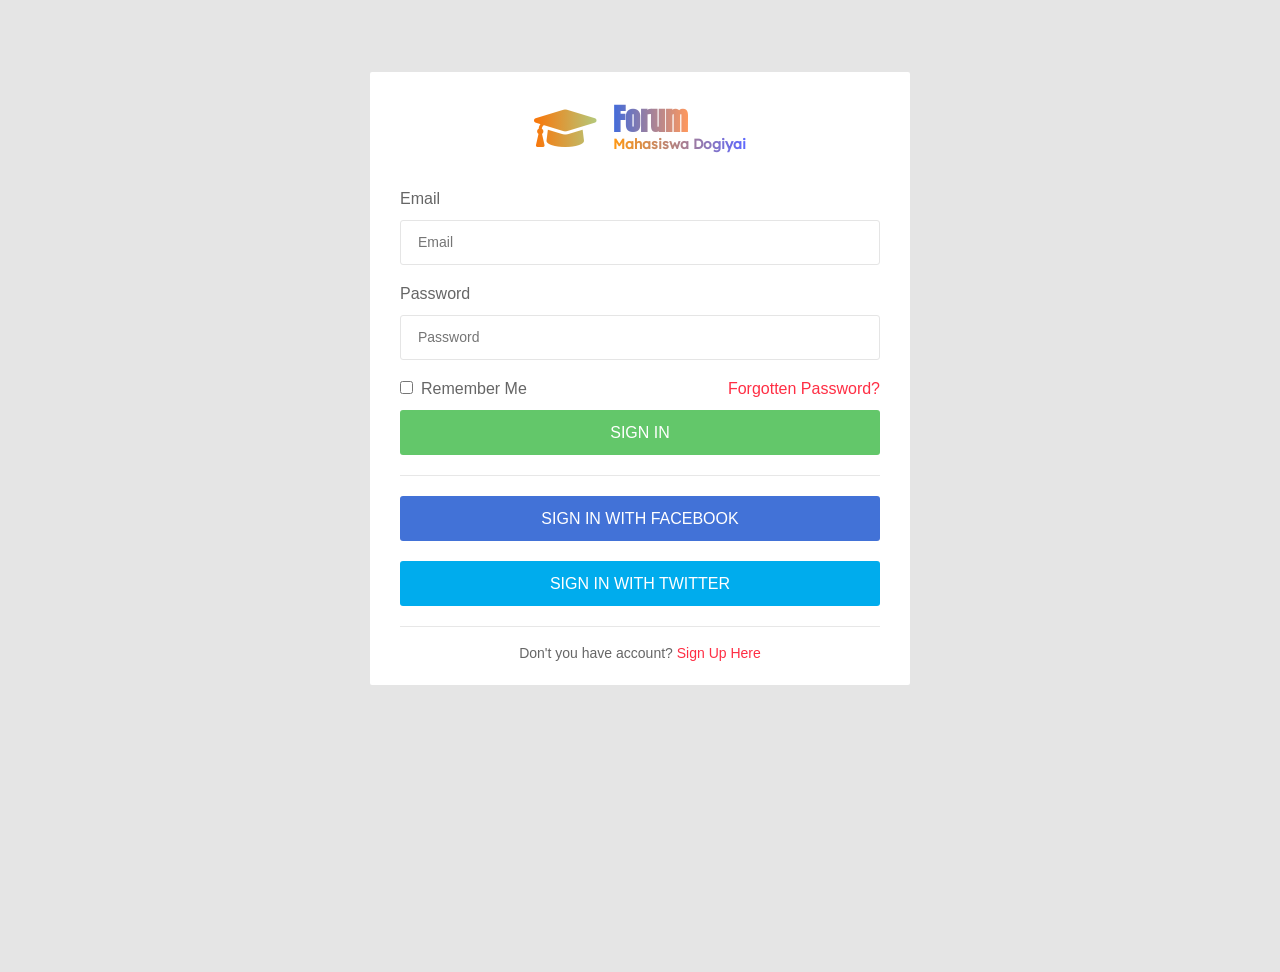
<file: Ask-Online-HTML-Forum-Template-master/login1.html>
<!DOCTYPE html>
<html lang="en">

<head>
    <!-- Required meta tags-->
    <meta charset="UTF-8">
    <meta name="viewport" content="width=device-width, initial-scale=1, shrink-to-fit=no">
    <meta name="description" content="au theme template">
    <meta name="author" content="Hau Nguyen">
    <meta name="keywords" content="au theme template">

    <!-- Title Page-->
    <title>Login</title>

    <!-- Fontfaces CSS-->
    <!-- <link href="css/font-face.css" rel="stylesheet" media="all"> -->
    <!-- <link href="vendor/font-awesome-4.7/css/font-awesome.min.css" rel="stylesheet" media="all"> -->
    <!-- <link href="vendor/font-awesome-5/css/fontawesome-all.min.css" rel="stylesheet" media="all"> -->
    <!-- <link href="vendor/mdi-font/css/material-design-iconic-font.min.css" rel="stylesheet" media="all"> -->

    <!-- Bootstrap CSS-->
    <link href="login/css/bootstrap.min.css" rel="stylesheet" media="all">

    <!-- Vendor CSS-->
    <!-- <link href="vendor/animsition/animsition.min.css" rel="stylesheet" media="all"> -->
    <!-- <link href="vendor/bootstrap-progressbar/bootstrap-progressbar-3.3.4.min.css" rel="stylesheet" media="all"> -->
    <!-- <link href="vendor/wow/animate.css" rel="stylesheet" media="all"> -->
    <!-- <link href="vendor/css-hamburgers/hamburgers.min.css" rel="stylesheet" media="all"> -->
    <!-- <link href="vendor/slick/slick.css" rel="stylesheet" media="all"> -->
    <!-- <link href="vendor/select2/select2.min.css" rel="stylesheet" media="all"> -->
    <!-- <link href="vendor/perfect-scrollbar/perfect-scrollbar.css" rel="stylesheet" media="all"> -->

    <!-- Main CSS-->
    <link href="login/css/theme.css" rel="stylesheet" media="all">

    <!-- fontawesom -->
    <link rel="stylesheet" href="css/all.min.css">

    <!-- css login -->
    <link rel="stylesheet" href="login/css/style.css">

</head>

<body class="animsition">
    <div class="page-wrapper">
        <div class="page-content--bge5">
            <div class="container">
                <div class="login-wrap">
                    <div class="login-content">
                        <div class="login-logo d-flex flex-row justify-content-center align-items-center">
                            <span><i class="fas fa-graduation-cap mr-3"></i></span>
                            <div class="forum-login d-flex flex-column align-items-start">
                                <h5>Forum</h5>
                                <p>Mahasiswa Dogiyai</p>
                            </div>
                        </div>
                        <div class="login-form">
                            <form action="" method="post">
                                <div class="form-group">
                                    <label>Email</label>
                                    <input class="au-input au-input--full" type="email" name="email" placeholder="Email">
                                </div>
                                <div class="form-group">
                                    <label>Password</label>
                                    <input class="au-input au-input--full" type="password" name="password" placeholder="Password">
                                </div>
                                <div class="login-checkbox">
                                    <label>
                                        <input type="checkbox" name="remember">Remember Me
                                    </label>
                                    <label>
                                        <a href="#">Forgotten Password?</a>
                                    </label>
                                </div>
                                <button class="au-btn au-btn--block au-btn--green m-b-20" type="submit">sign in</button>
                                <div class="social-login-content">
                                    <div class="social-button">
                                        <button class="au-btn au-btn--block au-btn--blue m-b-20">sign in with facebook</button>
                                        <button class="au-btn au-btn--block au-btn--blue2">sign in with twitter</button>
                                    </div>
                                </div>
                            </form>
                            <div class="register-link">
                                <p>
                                    Don't you have account?
                                    <a href="#">Sign Up Here</a>
                                </p>
                            </div>
                        </div>
                    </div>
                </div>
            </div>
        </div>

    </div>

    <!-- Jquery JS-->
    <script src="login/js/jquery-3.2.1.min.js"></script>
    <!-- Bootstrap JS-->
    <script src="login/js/popper.min.js"></script>
    <script src="login/js/bootstrap.min.js"></script>
    <!-- Vendor JS       -->
    <!-- <script src="vendor/slick/slick.min.js"></script>
    <script src="vendor/wow/wow.min.js"></script>
    <script src="vendor/animsition/animsition.min.js"></script>
    <script src="vendor/bootstrap-progressbar/bootstrap-progressbar.min.js">
    </script>
    <script src="vendor/counter-up/jquery.waypoints.min.js"></script>
    <script src="vendor/counter-up/jquery.counterup.min.js">
    </script>
    <script src="vendor/circle-progress/circle-progress.min.js"></script>
    <script src="vendor/perfect-scrollbar/perfect-scrollbar.js"></script>
    <script src="vendor/chartjs/Chart.bundle.min.js"></script>
    <script src="vendor/select2/select2.min.js">
    </script> -->

    <!-- Main JS-->
    <!-- <script src="js/main.js"></script> -->

</body>

</html>
<!-- end document-->
</file>
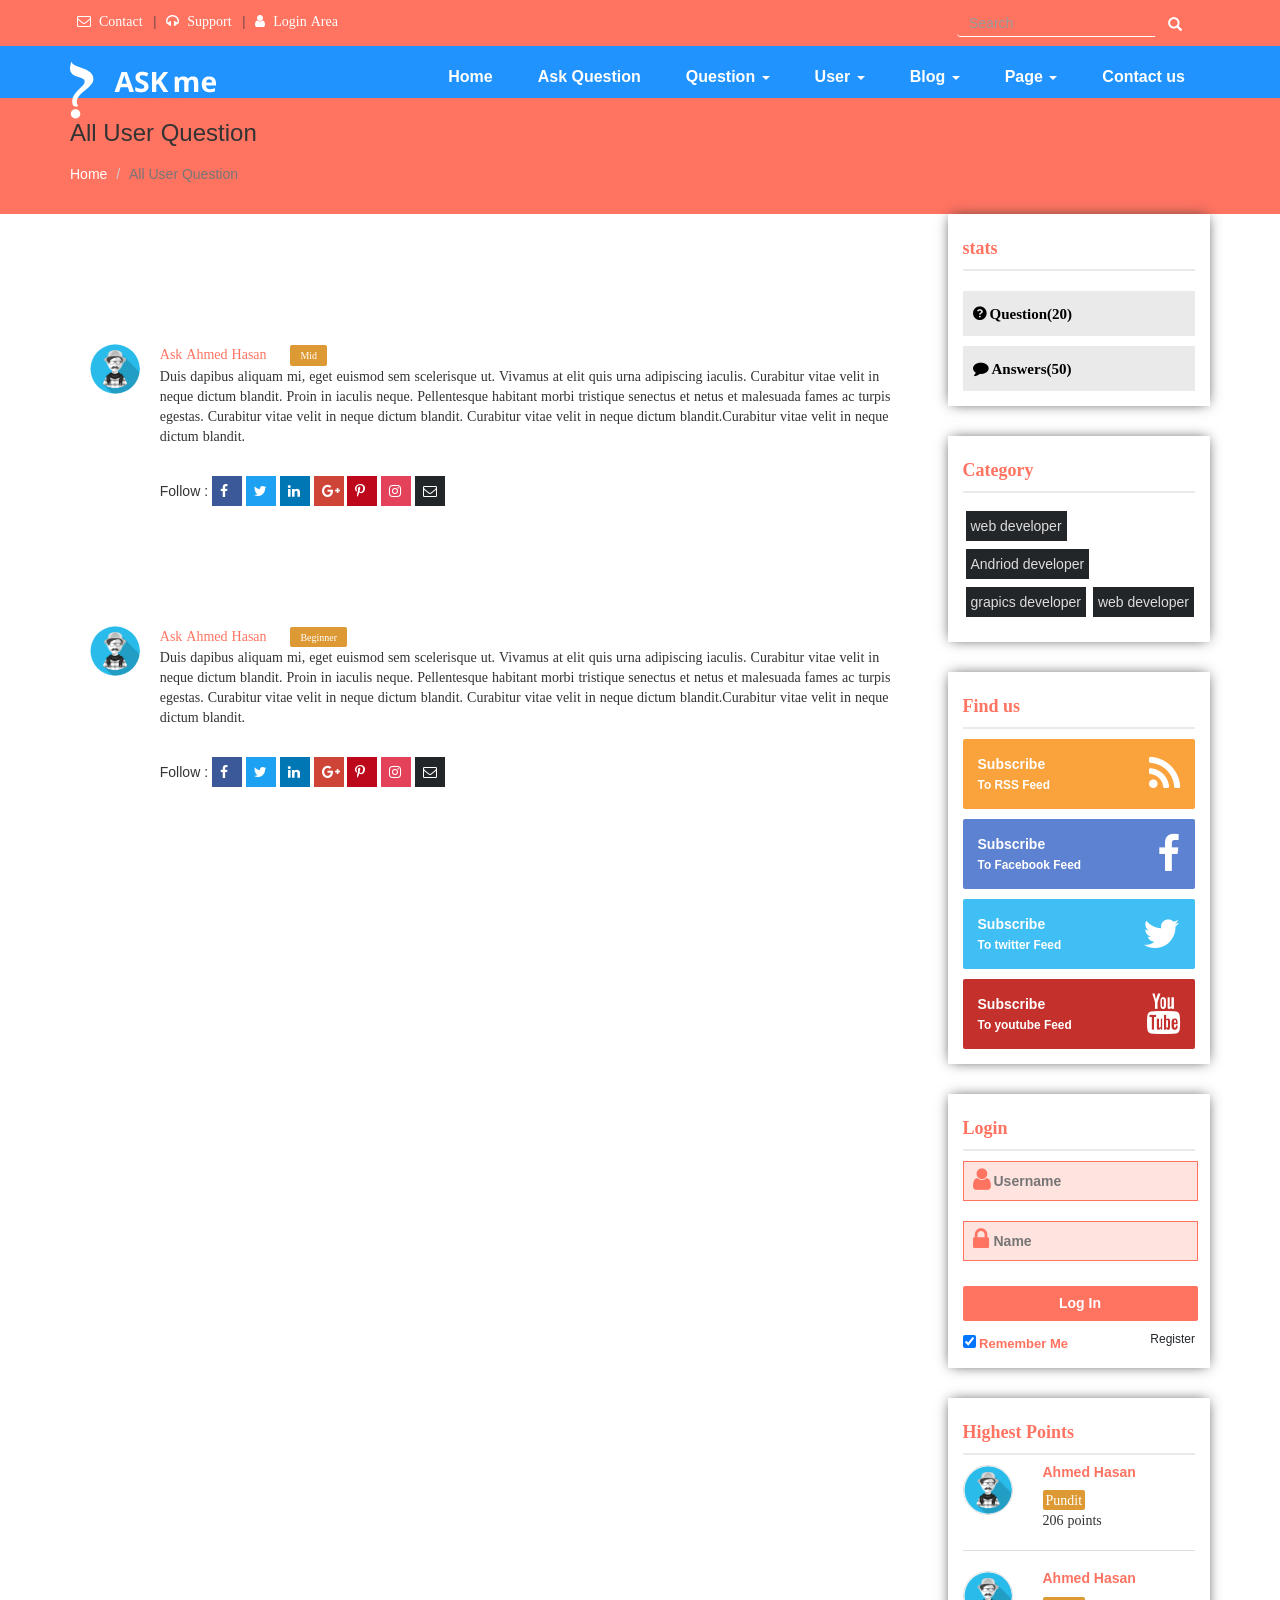
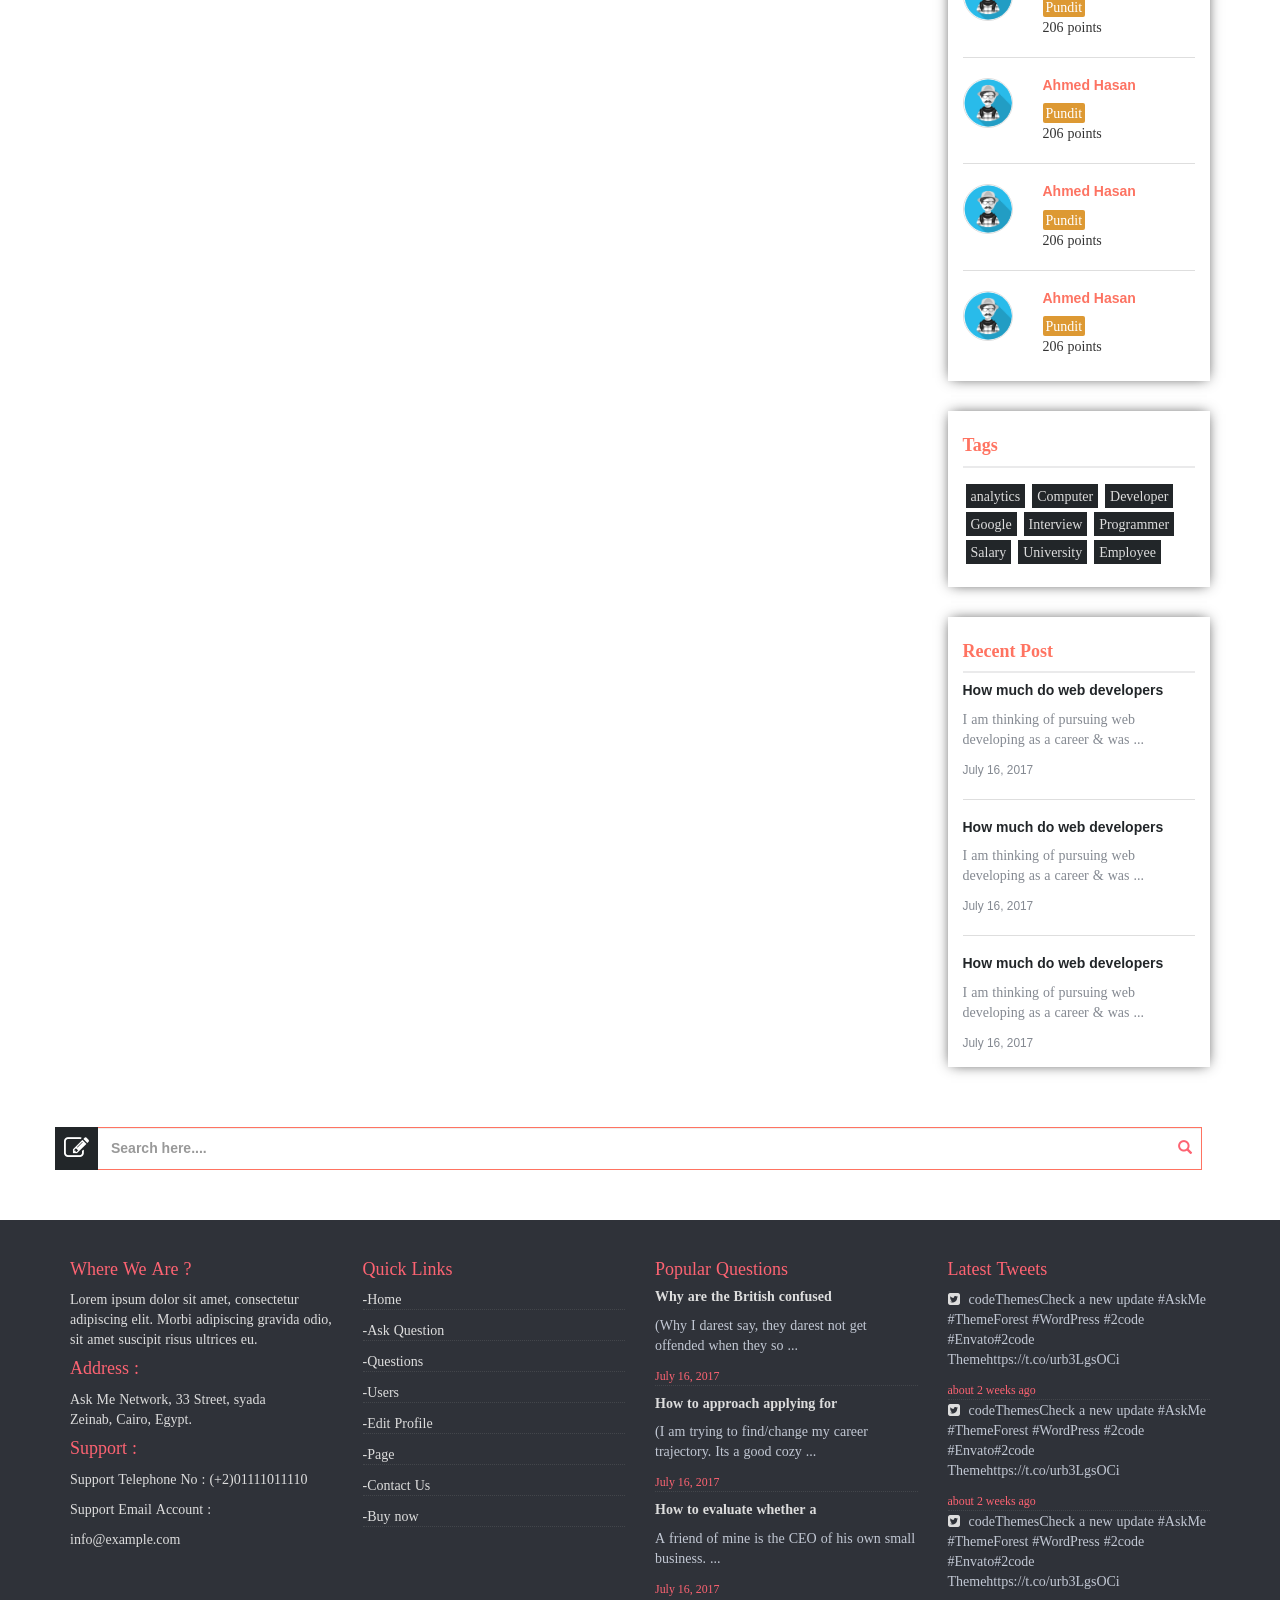
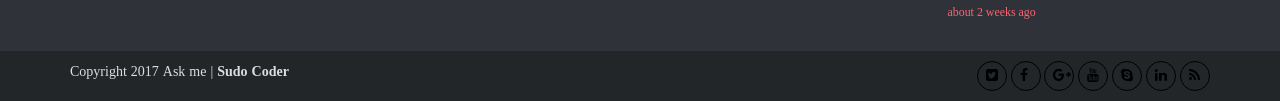
<file: Ask-Online-HTML-Forum-Template-master/user.html>
<!DOCTYPE html>
<html lang="en">

<head>
    <meta charset="utf-8">
    <meta http-equiv="X-UA-Compatible" content="IE=edge">
    <meta name="viewport" content="width=device-width, initial-scale=1">
    <title>Ask Me</title>
    <link href="css/bootstrap.css" rel="stylesheet" type="text/css">
    <link href="css/style.css" rel="stylesheet" type="text/css">
    <link href="css/editor.css" rel="stylesheet" type="text/css">
    <link href="css/animate.css" rel="stylesheet" type="text/css">
    <link href="css/font-awesome.min.css" rel="stylesheet" type="text/css"> </head>

<body>
    <div class="top-bar">
        <div class="container">
            <div class="row">
                <div class="col-md-6">
                    <div class="navbar-menu-left-side239">
                        <ul>
                            <li><a href="contact_us.html" target="_blank"><i class="fa fa-envelope-o" aria-hidden="true"></i>Contact</a></li>
                            <li><a href="#" target="_blank"><i class="fa fa-headphones" aria-hidden="true"></i>Support</a></li>
                            <li><a href="logIn.html" target="_blank"><i class="fa fa-user" aria-hidden="true"></i>Login Area</a></li>
                        </ul>
                    </div>
                </div>
                <div class="col-md-6">
                    <div class="navbar-serch-right-side">
                        <form class="navbar-form" role="search">
                            <div class="input-group add-on">
                                <input class="form-control form-control222" placeholder="Search" name="srch-term" id="srch-term" type="text">
                                <div class="input-group-btn">
                                    <button class="btn btn-default btn-default2913" type="submit"><i class="glyphicon glyphicon-search"></i></button>
                                </div>
                            </div>
                        </form>
                    </div>
                </div>
            </div>
        </div>
    </div>
    <div class="top-menu-bottom932">
        <nav class="navbar navbar-default">
            <div class="container">
                <!-- Brand and toggle get grouped for better mobile display -->
                <div class="navbar-header">
                    <button type="button" class="navbar-toggle collapsed" data-toggle="collapse" data-target="#bs-example-navbar-collapse-1" aria-expanded="false"> <span class="sr-only">Toggle navigation</span> <span class="icon-bar"></span> <span class="icon-bar"></span> <span class="icon-bar"></span> </button>
                    <a class="navbar-brand" href="#"><img src="image/logo.png" alt="Logo"></a>
                </div>
                <!-- Collect the nav links, forms, and other content for toggling -->
                <div class="collapse navbar-collapse" id="bs-example-navbar-collapse-1">
                    <ul class="nav navbar-nav"> </ul>
                    <ul class="nav navbar-nav navbar-right">
                        <li><a href="index.html">Home</a></li>
                        <li><a href="ask_question.html" target="_blank">Ask Question</a></li>
                        <li class="dropdown"> <a href="#" class="dropdown-toggle" data-toggle="dropdown" role="button" aria-haspopup="true" aria-expanded="false">Question <span class="caret"></span></a>
                            <ul class="dropdown-menu animated zoomIn">
                                <li><a href="category.html" target="_blank">Question Categori</a></li>
                            </ul>
                        </li>
                        <li class="dropdown"> <a href="#" class="dropdown-toggle" data-toggle="dropdown" role="button" aria-haspopup="true" aria-expanded="false">User <span class="caret"></span></a>
                            <ul class="dropdown-menu animated zoomIn">
                                <li><a href="user.html" target="_blank">All User </a></li>
                            </ul>
                        </li>
                        <li class="dropdown"> <a href="#" class="dropdown-toggle" data-toggle="dropdown" role="button" aria-haspopup="true" aria-expanded="false">Blog <span class="caret"></span></a>
                            <ul class="dropdown-menu animated zoomIn">
                                <li><a href="blog.html" target="_blank">Blog</a></li>
                            </ul>
                        </li>
                        <li class="dropdown"> <a href="#" class="dropdown-toggle" data-toggle="dropdown" role="button" aria-haspopup="true" aria-expanded="false">Page <span class="caret"></span></a>
                            <ul class="dropdown-menu animated zoomIn">
                                <li><a href="logIn.html" target="_blank">Login</a></li>
                                <li><a href="contact_us.html" target="_blank"> Contact Us</a></li>
                                <li><a href="ask_question.html" target="_blank"> Ask Question </a></li>
                                <li><a href="post-deatils.html" target="_blank"> post-Details </a></li>
                                <li><a href="user_question.html" target="_blank"> User Question </a></li>
                                <li><a href="category.html"> Category </a></li>
                                <li><a href="#" target="_blank"> 404 </a></li>
                            </ul>
                        </li>
                        <li><a href="contact_us.html" target="_blank">Contact us</a></li>
                    </ul>
                </div>
                <!-- /.navbar-collapse -->
            </div>
            <!-- /.container-fluid -->
        </nav>
    </div>
    
    <section class="header-descriptin329">
        <div class="container">
            <h3>All User Question</h3>
            <ol class="breadcrumb breadcrumb839">
                <li><a href="#">Home</a></li>
                <li class="active">All User Question</li>
            </ol>
        </div>
    </section>
    <section class="main-content920">
        <div class="container">
            <div class="row">
                <div class="col-md-9 user-profile328903">
                        <div class="about-user2039">
                           <div class="row">
                           <div class="col-md-1">
                            <div class="user-image2939303"> <img src="image/images.png" alt="Image"> </div>
                               </div>
                               <div class="col-md-11">
                            <div class="user-description3903"> <a href="user_question.html" target="_blank">Ask Ahmed Hasan</a> <span class="badge229">
                        <a href="#">Mid</a></span>
                                <p>Duis dapibus aliquam mi, eget euismod sem scelerisque ut. Vivamus at elit quis urna adipiscing iaculis. Curabitur vitae velit in neque dictum blandit. Proin in iaculis neque. Pellentesque habitant morbi tristique senectus et netus et malesuada fames ac turpis egestas. Curabitur vitae velit in neque dictum blandit. Curabitur vitae velit in neque dictum blandit.Curabitur vitae velit in neque dictum blandit. </p>
                            </div>
                            <div class="user-social3903">
                                <p>Follow : <span>
                        <a href="#"><i class="fa fa-facebook" aria-hidden="true"></i></a>
                        <a href="#"><i class="fa fa-twitter" aria-hidden="true"></i></a>
                        <a href="#"><i class="fa fa-linkedin" aria-hidden="true"></i></a>
                        <a href="#"><i class="fa fa-google-plus" aria-hidden="true"></i></a>
                        <a href="#"><i class="fa fa-pinterest-p" aria-hidden="true"></i></a>
                        <a href="#"><i class="fa fa-instagram" aria-hidden="true"></i></a>
                        <a href="#"><i class="fa fa-envelope-o" aria-hidden="true"></i></a>
                               </span> </p>
                                    </div>
                                       </div>
                            </div>
                        </div>
                      <div class="about-user2039">
                           <div class="row">
                           <div class="col-md-1">
                            <div class="user-image2939303"> <img src="image/images.png" alt="Image"> </div>
                               </div>
                               <div class="col-md-11">
                            <div class="user-description3903"> <a href="user_question.html" target="_blank">Ask Ahmed Hasan</a> <span class="badge229">
                        <a href="#">Beginner</a></span>
                                <p>Duis dapibus aliquam mi, eget euismod sem scelerisque ut. Vivamus at elit quis urna adipiscing iaculis. Curabitur vitae velit in neque dictum blandit. Proin in iaculis neque. Pellentesque habitant morbi tristique senectus et netus et malesuada fames ac turpis egestas. Curabitur vitae velit in neque dictum blandit. Curabitur vitae velit in neque dictum blandit.Curabitur vitae velit in neque dictum blandit. </p>
                            </div>
                            <div class="user-social3903">
                                <p>Follow : <span>
                        <a href="#"><i class="fa fa-facebook" aria-hidden="true"></i></a>
                        <a href="#"><i class="fa fa-twitter" aria-hidden="true"></i></a>
                        <a href="#"><i class="fa fa-linkedin" aria-hidden="true"></i></a>
                        <a href="#"><i class="fa fa-google-plus" aria-hidden="true"></i></a>
                        <a href="#"><i class="fa fa-pinterest-p" aria-hidden="true"></i></a>
                        <a href="#"><i class="fa fa-instagram" aria-hidden="true"></i></a>
                        <a href="#"><i class="fa fa-envelope-o" aria-hidden="true"></i></a>
                               </span> </p>
                                    </div>
                                       </div>
                            </div>
                        </div>
               
                </div>
                <!--                end of col-md-9 -->
                <!--           strart col-md-3 (side bar)-->
                <aside class="col-md-3 sidebar97239">
                    <div class="status-part3821">
                        <h4>stats</h4> <a href="#"><i class="fa fa-question-circle" aria-hidden="true"> Question(20)</i></a> <i class="fa fa-comment" aria-hidden="true"> Answers(50)</i> </div>
                    <div class="categori-part329">
                        <h4>Category</h4>
                        <ul>
                            <li><a href="#">web developer</a></li>
                            <li><a href="#">Andriod developer</a></li>
                            <li><a href="#">grapics developer</a></li>
                            <li><a href="#">web developer</a></li>
                        </ul>
                    </div>
                    <!--             social part -->
                    <div class="social-part2189">
                        <h4>Find us</h4>
                        <li class="rss-one">
                            <a href="#" target="_blank"> <strong>
                    <span>Subscribe</span>
                     <i class="fa fa-rss" aria-hidden="true"></i>
       
                     <br>
                     <small>To RSS Feed</small>
                     
                 </strong> </a>
                        </li>
                        <li class="facebook-two">
                            <a href="#" target="_blank"> <strong>
                    <span>Subscribe</span>
                         <i class="fa fa-facebook" aria-hidden="true"></i>
       
                     <br>
                     <small>To Facebook Feed</small>
                     
                 </strong> </a>
                        </li>
                        <li class="twitter-three">
                            <a href="#" target="_blank"> <strong>
                    <span>Subscribe</span>
                <i class="fa fa-twitter" aria-hidden="true"></i>
       
                     <br>
                     <small>To twitter Feed</small>
                     
                 </strong> </a>
                        </li>
                        <li class="youtube-four">
                            <a href="#" target="_blank"> <strong>
                    <span>Subscribe</span>
               <i class="fa fa-youtube" aria-hidden="true"></i>
       
                     <br>
                     <small>To youtube Feed</small>
                     
                 </strong> </a>
                        </li>
                    </div>
                    <!--              login part-->
                    <div class="login-part2389">
                        <h4>Login</h4>
                        <div class="input-group300"> <span><i class="fa fa-user" aria-hidden="true"></i></span>
                            <input type="text" class="namein309" placeholder="Username"> </div>
                        <div class="input-group300"> <span><i class="fa fa-lock" aria-hidden="true"></i></span>
                            <input type="password" class="passin309" placeholder="Name"> </div>
                        <a href="#">
                            <button type="button" class="userlogin320">Log In</button>
                        </a>
                        <div class="rememberme">
                            <label>
                                <input type="checkbox" checked="checked"> Remember Me</label> <a href="#" class="resbutton3892">Register</a> </div>
                    </div>
                    <!--              highest part-->
                    <div class="highest-part302">
                        <h4>Highest Points</h4>
                        <div class="pints-wrapper">
                            <div class="left-user3898">
                                <a href="#"><img src="image/images.png" alt="Image"></a>
                                <div class="imag-overlay39"> <a href="#"><i class="fa fa-plus" aria-hidden="true"></i></a> </div>
                            </div> <span class="points-details938">
                     <a href="#"><h5>Ahmed Hasan</h5></a>
                <a href="#" class="designetion439">Pundit</a>
                     <p>206 points</p>
                 </span> </div>
                        <hr>
                        <div class="pints-wrapper">
                            <div class="left-user3898">
                                <a href="#"><img src="image/images.png" alt="Image"></a>
                                <div class="imag-overlay39"> <a href="#"><i class="fa fa-plus" aria-hidden="true"></i></a> </div>
                            </div> <span class="points-details938">
                     <a href="#"><h5>Ahmed Hasan</h5></a>
                <a href="#" class="designetion439">Pundit</a>
                     <p>206 points</p>
                 </span> </div>
                        <hr>
                        <div class="pints-wrapper">
                            <div class="left-user3898">
                                <a href="#"><img src="image/images.png" alt="Image"></a>
                                <div class="imag-overlay39"> <a href="#"><i class="fa fa-plus" aria-hidden="true"></i></a> </div>
                            </div> <span class="points-details938">
                     <a href="#"><h5>Ahmed Hasan</h5></a>
                <a href="#" class="designetion439">Pundit</a>
                     <p>206 points</p>
                 </span> </div>
                        <hr>
                        <div class="pints-wrapper">
                            <div class="left-user3898">
                                <a href="#"><img src="image/images.png" alt="Image"></a>
                                <div class="imag-overlay39"> <a href="#"><i class="fa fa-plus" aria-hidden="true"></i></a> </div>
                            </div> <span class="points-details938">
                     <a href="#"><h5>Ahmed Hasan</h5></a>
                <a href="#" class="designetion439">Pundit</a>
                     <p>206 points</p>
                 </span> </div>
                        <hr>
                        <div class="pints-wrapper">
                            <div class="left-user3898">
                                <a href="#"><img src="image/images.png" alt="Image"></a>
                                <div class="imag-overlay39"> <a href="#"><i class="fa fa-plus" aria-hidden="true"></i></a> </div>
                            </div> <span class="points-details938">
                     <a href="#"><h5>Ahmed Hasan</h5></a>
                <a href="#" class="designetion439">Pundit</a>
                     <p>206 points</p>
                 </span> </div>
                    </div>
                    <!--               end of Highest points -->
                    <!--          start tags part-->
                    <div class="tags-part2398">
                        <h4>Tags</h4>
                        <ul>
                            <li><a href="#">analytics</a></li>
                            <li><a href="#">Computer</a></li>
                            <li><a href="#">Developer</a></li>
                            <li><a href="#">Google</a></li>
                            <li><a href="#">Interview</a></li>
                            <li><a href="#">Programmer</a></li>
                            <li><a href="#">Salary</a></li>
                            <li><a href="#">University</a></li>
                            <li><a href="#">Employee</a></li>
                        </ul>
                    </div>
                    <!--          End tags part-->
                    <!--        start recent post  -->
                    <div class="recent-post3290">
                        <h4>Recent Post</h4>
                        <div class="post-details021"> <a href="#"><h5>How much do web developers</h5></a>
                            <p>I am thinking of pursuing web developing as a career & was ...</p> <small style="color: #848991">July 16, 2017</small> </div>
                        <hr>
                        <div class="post-details021"> <a href="#"><h5>How much do web developers</h5></a>
                            <p>I am thinking of pursuing web developing as a career & was ...</p> <small style="color: #848991">July 16, 2017</small> </div>
                        <hr>
                        <div class="post-details021"> <a href="#"><h5>How much do web developers</h5></a>
                            <p>I am thinking of pursuing web developing as a career & was ...</p> <small style="color: #848991">July 16, 2017</small> </div>
                    </div>
                    <!--       end recent post    -->
                </aside>
            </div>
        </div>
    </section>
    <!--    footer -->
    <div class="footer-search">
        <div class="container">
            <div class="row">
                <div id="custom-search-input">
                    <div class="input-group col-md-12"> <i class="fa fa-pencil-square-o" aria-hidden="true"></i>
                        <input type="text" class="  search-query form-control user-control30" placeholder="Search here...." /> <span class="input-group-btn">
                                    <button class="btn btn-danger" type="button">
                                        <span class=" glyphicon glyphicon-search"></span> </button>
                        </span>
                    </div>
                </div>
            </div>
        </div>
    </div>
    <section class="footer-part">
        <div class="container">
            <div class="row">
                <div class="col-md-3">
                    <div class="info-part-one320">
                        <h4>Where We Are ?</h4>
                        <p>Lorem ipsum dolor sit amet, consectetur adipiscing elit. Morbi adipiscing gravida odio, sit amet suscipit risus ultrices eu.</p>
                        <h4>Address :</h4>
                        <p>Ask Me Network, 33 Street, syada
                            <br> Zeinab, Cairo, Egypt.</p>
                        <h4>Support :</h4>
                        <p>Support Telephone No : (+2)01111011110</p>
                        <p>Support Email Account : </p>
                        <p>info@example.com</p>
                    </div>
                </div>
                <div class="col-md-3">
                    <div class="info-part-two320">
                        <h4>Quick Links</h4>
                        <a href="#">
                            <p>-Home</p>
                        </a>
                        <a href="#">
                            <p>-Ask Question</p>
                        </a>
                        <a href="#">
                            <p>-Questions</p>
                        </a>
                        <a href="#">
                            <p>-Users</p>
                        </a>
                        <a href="#">
                            <p>-Edit Profile</p>
                        </a>
                        <a href="#">
                            <p>-Page</p>
                        </a>
                        <a href="#">
                            <p>-Contact Us</p>
                        </a>
                        <a href="#">
                            <p>-Buy now</p>
                        </a>
                    </div>
                </div>
                <div class="col-md-3">
                    <div class="info-part-three320">
                        <h4>Popular Questions</h4>
                        <div class="news-info209">
                            <h5>Why are the British confused</h5>
                            <p>(Why I darest say, they darest not get offended when they so ...</p> <small>July 16, 2017</small> </div>
                        <div class="news-info209">
                            <h5>How to approach applying for</h5>
                            <p>(I am trying to find/change my career trajectory. Its a good cozy ...</p> <small>July 16, 2017</small> </div>
                        <div class="news-info209">
                            <h5>How to evaluate whether a</h5>
                            <p>A friend of mine is the CEO of his own small business. ...</p> <small>July 16, 2017</small> </div>
                    </div>
                </div>
                <div class="col-md-3">
                    <div class="info-part-four320">
                        <h4>Latest Tweets</h4>
                        <div class="tweet-details29">
                            <p><i class="fa fa-twitter-square" aria-hidden="true"></i><a href="#"> codeThemesCheck a new update #AskMe #ThemeForest #WordPress #2code #Envato#2code
                     Themehttps://t.co/urb3LgsOCi</a></p> <small>about 2 weeks ago</small> </div>
                        <div class="tweet-details29">
                            <p><i class="fa fa-twitter-square" aria-hidden="true"></i><a href="#"> codeThemesCheck a new update #AskMe #ThemeForest #WordPress #2code #Envato#2code
                     Themehttps://t.co/urb3LgsOCi</a></p> <small>about 2 weeks ago</small> </div>
                        <div class="tweet-details29">
                            <p><i class="fa fa-twitter-square" aria-hidden="true"></i><a href="#"> codeThemesCheck a new update #AskMe #ThemeForest #WordPress #2code #Envato#2code
                     Themehttps://t.co/urb3LgsOCi</a></p> <small>about 2 weeks ago</small> </div>
                    </div>
                </div>
            </div>
        </div>
    </section>
    <section class="footer-social">
        <div class="container">
            <div class="row">
                <div class="col-md-6">
                    <p>Copyright 2017 Ask me | <strong>Sudo  Coder</strong></p>
                </div>
                <div class="col-md-6">
                    <div class="social-right2389"> <a href="#"><i class="fa fa-twitter-square" aria-hidden="true"></i></a> <a href="#"><i class="fa fa-facebook" aria-hidden="true"></i></a> <a href="#"><i class="fa fa-google-plus" aria-hidden="true"></i></a> <a href="#"><i class="fa fa-youtube" aria-hidden="true"></i></a> <a href="#"><i class="fa fa-skype" aria-hidden="true"></i></a> <a href="#"><i class="fa fa-linkedin" aria-hidden="true"></i></a> <a href="#"><i class="fa fa-rss" aria-hidden="true"></i></a> </div>
                </div>
            </div>
        </div>
    </section>
    <script src="https://ajax.googleapis.com/ajax/libs/jquery/1.12.4/jquery.min.js"></script>
    <script src="js/jquery-3.1.1.min.js"></script>
    <script src="js/bootstrap.min.js"></script>
    <script src="js/editor.js"></script>
    <script>
        $(document).ready(function () {
            $("#txtEditor").Editor();
        });
    </script>
</body>

</html>
</file>
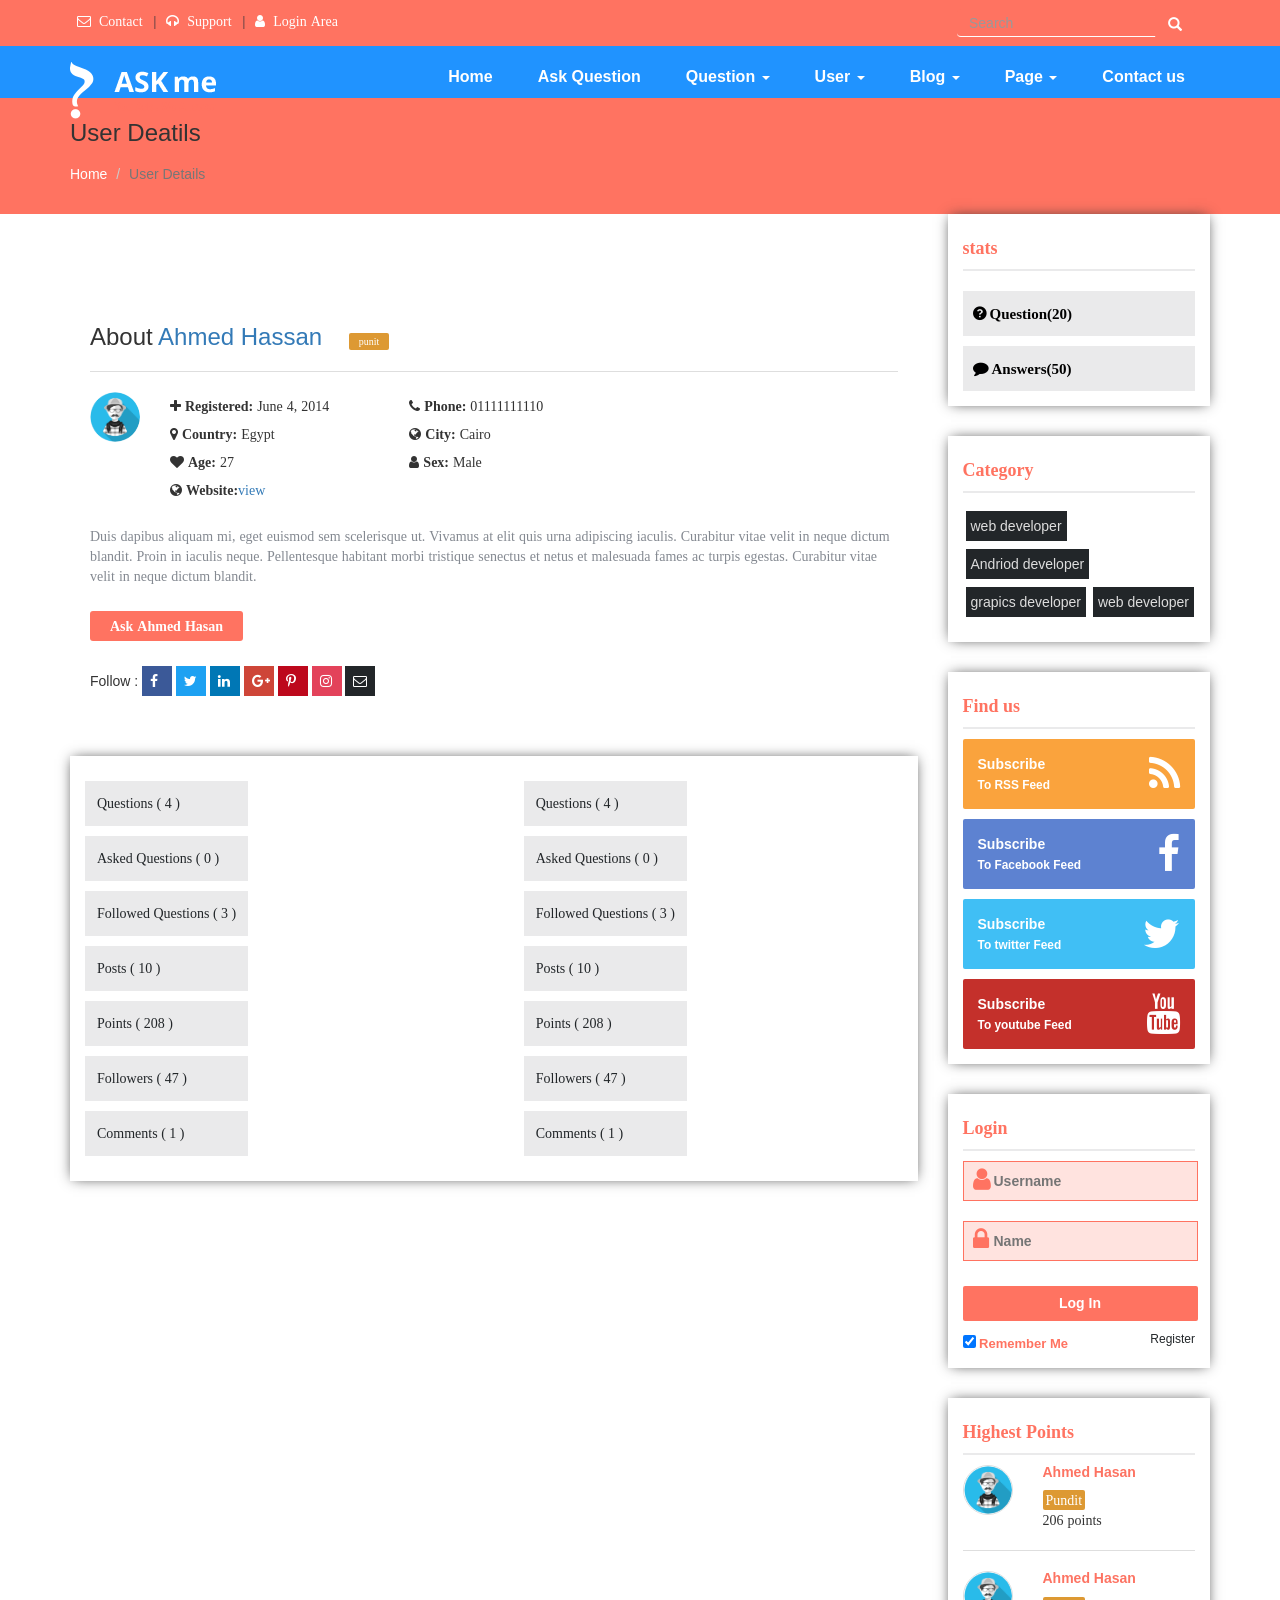
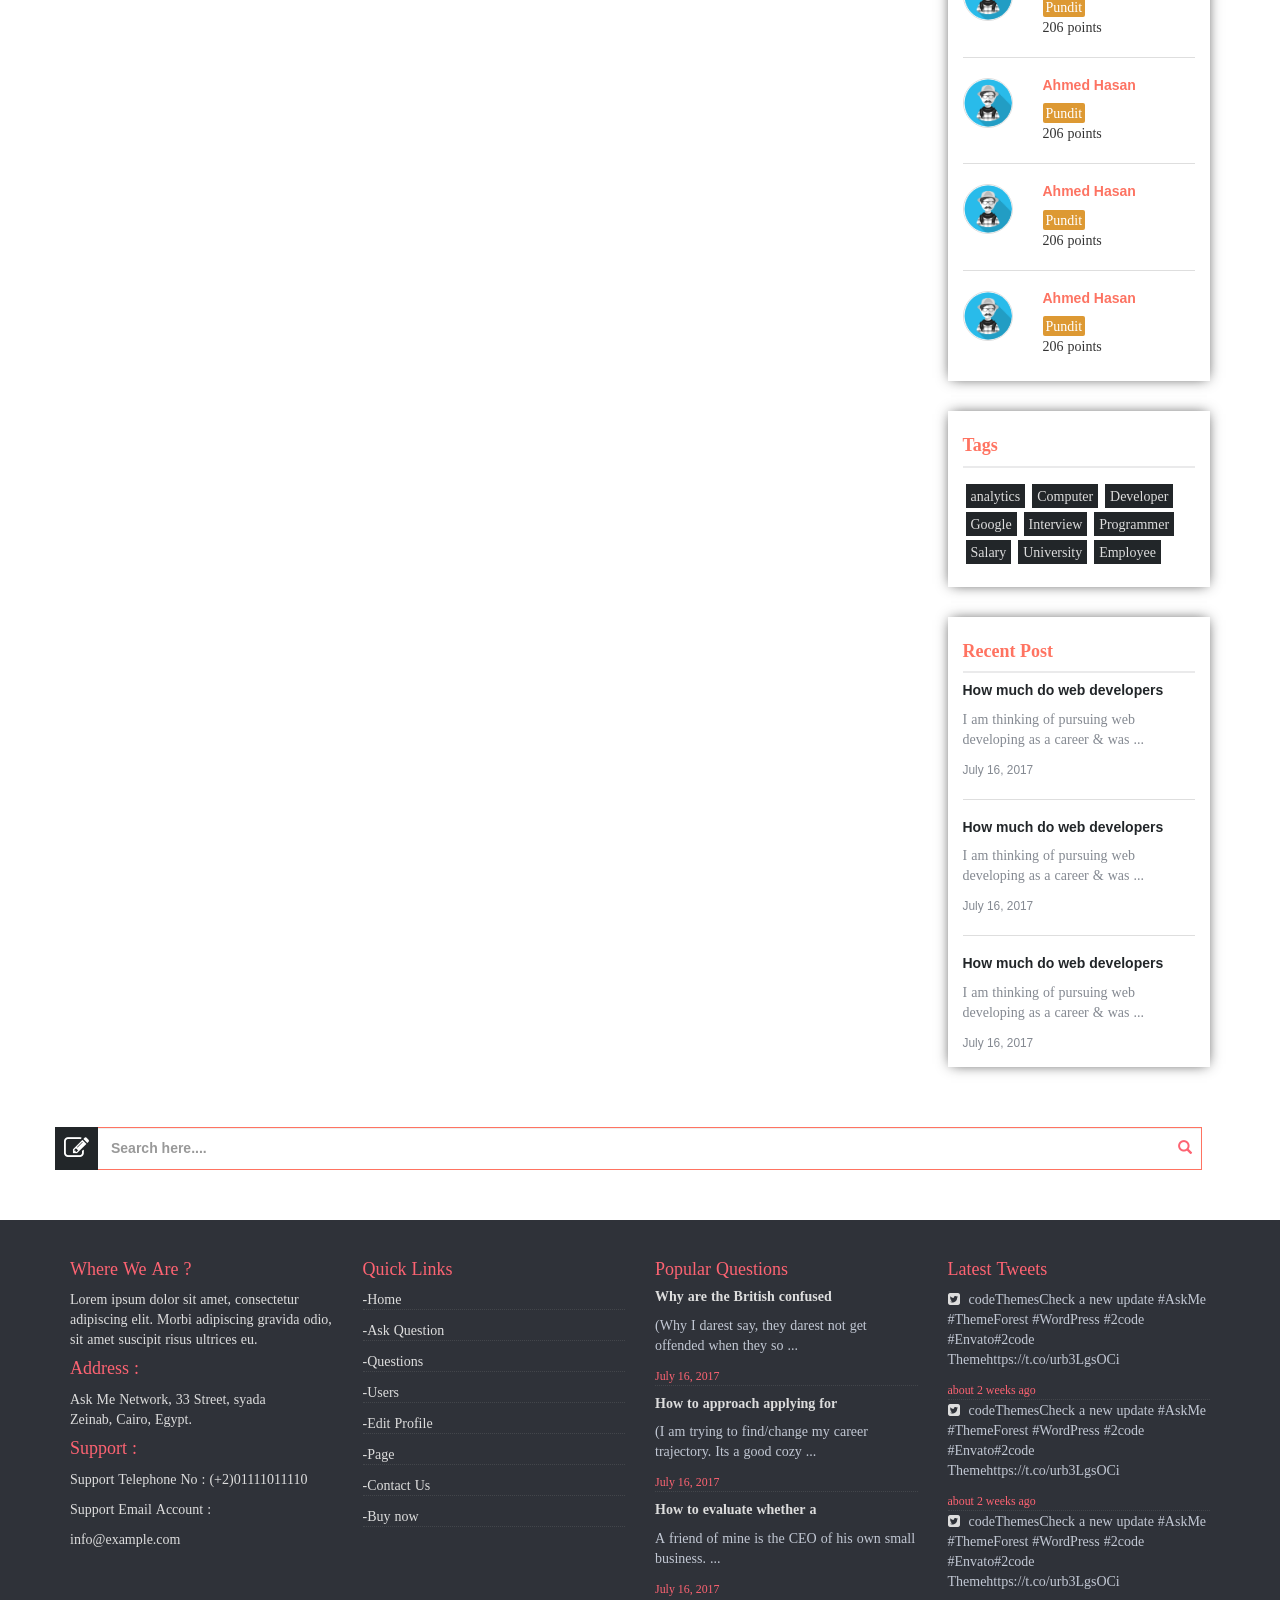
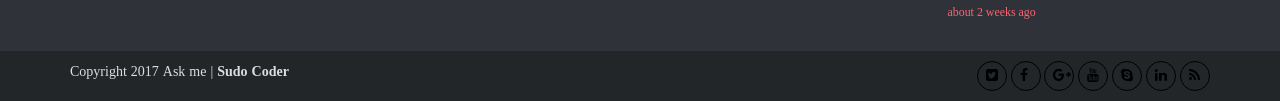
<file: Ask-Online-HTML-Forum-Template-master/user_question.html>
<!DOCTYPE html>
<html lang="en">

<head>
    <meta charset="utf-8">
    <meta http-equiv="X-UA-Compatible" content="IE=edge">
    <meta name="viewport" content="width=device-width, initial-scale=1">
    <title>Ask Me</title>
    <link href="css/bootstrap.css" rel="stylesheet" type="text/css">
    <link href="css/style.css" rel="stylesheet" type="text/css">
    <link href="css/editor.css" rel="stylesheet" type="text/css">
    <link href="css/animate.css" rel="stylesheet" type="text/css">
    <link href="css/font-awesome.min.css" rel="stylesheet" type="text/css"> </head>

<body>
    <div class="top-bar">
        <div class="container">
            <div class="row">
                <div class="col-md-6">
                    <div class="navbar-menu-left-side239">
                        <ul>
                            <li><a href="contact_us.html" target="_blank"><i class="fa fa-envelope-o" aria-hidden="true"></i>Contact</a></li>
                            <li><a href="#" target="_blank"><i class="fa fa-headphones" aria-hidden="true"></i>Support</a></li>
                            <li><a href="logIn.html" target="_blank"><i class="fa fa-user" aria-hidden="true"></i>Login Area</a></li>
                        </ul>
                    </div>
                </div>
                <div class="col-md-6">
                    <div class="navbar-serch-right-side">
                        <form class="navbar-form" role="search">
                            <div class="input-group add-on">
                                <input class="form-control form-control222" placeholder="Search" name="srch-term" id="srch-term" type="text">
                                <div class="input-group-btn">
                                    <button class="btn btn-default btn-default2913" type="submit"><i class="glyphicon glyphicon-search"></i></button>
                                </div>
                            </div>
                        </form>
                    </div>
                </div>
            </div>
        </div>
    </div>
    <div class="top-menu-bottom932">
        <nav class="navbar navbar-default">
            <div class="container">
                <!-- Brand and toggle get grouped for better mobile display -->
                <div class="navbar-header">
                    <button type="button" class="navbar-toggle collapsed" data-toggle="collapse" data-target="#bs-example-navbar-collapse-1" aria-expanded="false"> <span class="sr-only">Toggle navigation</span> <span class="icon-bar"></span> <span class="icon-bar"></span> <span class="icon-bar"></span> </button>
                    <a class="navbar-brand" href="#"><img src="image/logo.png" alt="Logo"></a>
                </div>
                <!-- Collect the nav links, forms, and other content for toggling -->
                <div class="collapse navbar-collapse" id="bs-example-navbar-collapse-1">
                    <ul class="nav navbar-nav"> </ul>
                    <ul class="nav navbar-nav navbar-right">
                        <li><a href="index.html">Home</a></li>
                        <li><a href="ask_question.html" target="_blank">Ask Question</a></li>
                        <li class="dropdown"> <a href="#" class="dropdown-toggle" data-toggle="dropdown" role="button" aria-haspopup="true" aria-expanded="false">Question <span class="caret"></span></a>
                            <ul class="dropdown-menu animated zoomIn">
                                <li><a href="category.html" target="_blank">Question Categori</a></li>
                            </ul>
                        </li>
                        <li class="dropdown"> <a href="#" class="dropdown-toggle" data-toggle="dropdown" role="button" aria-haspopup="true" aria-expanded="false">User <span class="caret"></span></a>
                            <ul class="dropdown-menu animated zoomIn">
                                <li><a href="user.html">All User </a></li>
                            </ul>
                        </li>
                        <li class="dropdown"> <a href="#" class="dropdown-toggle" data-toggle="dropdown" role="button" aria-haspopup="true" aria-expanded="false">Blog <span class="caret"></span></a>
                            <ul class="dropdown-menu animated zoomIn">
                                <li><a href="blog.html" target="_blank">Blog </a></li>
                            </ul>
                        </li>
                        <li class="dropdown"> <a href="#" class="dropdown-toggle" data-toggle="dropdown" role="button" aria-haspopup="true" aria-expanded="false">Page <span class="caret"></span></a>
                            <ul class="dropdown-menu animated zoomIn">
                                <li><a href="logIn.html" target="_blank">Login</a></li>
                                <li><a href="contact_us.html" target="_blank"> Contact Us</a></li>
                                <li><a href="ask_question.html" target="_blank"> Ask Question </a></li>
                                <li><a href="post-deatils.html" target="_blank"> post-Details </a></li>
                                <li><a href="user_question.html" target="_blank"> User Question </a></li>
                                <li><a href="category.html" target="_blank"> Category </a></li>
                                <li><a href="#" target="_blank"> 404 </a></li>
                            </ul>
                        </li>
                        <li><a href="contact_us.html" target="_blank">Contact us</a></li>
                    </ul>
                </div>
                <!-- /.navbar-collapse -->
            </div>
            <!-- /.container-fluid -->
        </nav>
    </div>
    <!-- ======breadcrumb ======-->
    <section class="header-descriptin329">
        <div class="container">
            <h3>User Deatils</h3>
            <ol class="breadcrumb breadcrumb839">
                <li><a href="#">Home</a></li>
                <li class="active">User Details</li>
            </ol>
        </div>
    </section>
    <section class="main-content920">
        <div class="container">
            <div class="row">
                <!--    body content-->
                <div class="col-md-9">
                    <div class="about-user2039">
                        <div class="user-title3930">
                            <h3>About <a href="#">Ahmed Hassan</a>
                     
                        <span class="badge229">
                        <a href="#">punit</a></span>
                        </h3>
                            <hr> </div>
                        <div class="user-image293"> <img src="image/images.png" alt="Image"> </div>
                        <div class="user-list10039">
                            <div class="ul-list-user-left29">
                                <ul>
                                    <li><i class="fa fa-plus" aria-hidden="true"></i> <strong>Registered:</strong> June 4, 2014</li>
                                    <li><i class="fa fa-map-marker" aria-hidden="true"></i> <strong>Country:</strong> Egypt</li>
                                    <li><i class="fa fa-heart" aria-hidden="true"></i> <strong>Age:</strong> 27</li>
                                    <li><i class="fa fa-globe" aria-hidden="true"></i> <strong>Website:</strong><a href="#">view</a></li>
                                </ul>
                            </div>
                            <div class="ul-list-user-right29">
                                <ul>
                                    <li><i class="fa fa-phone" aria-hidden="true"></i> <strong>Phone:</strong> 01111111110</li>
                                    <li><i class="fa fa-globe" aria-hidden="true"></i> <strong>City:</strong> Cairo</li>
                                    <li><i class="fa fa-user" aria-hidden="true"></i> <strong>Sex: </strong>Male</li>
                                </ul>
                            </div>
                        </div>
                        <div class="user-description303">
                            <p>Duis dapibus aliquam mi, eget euismod sem scelerisque ut. Vivamus at elit quis urna adipiscing iaculis. Curabitur vitae velit in neque dictum blandit. Proin in iaculis neque. Pellentesque habitant morbi tristique senectus et netus et malesuada fames ac turpis egestas. Curabitur vitae velit in neque dictum blandit.</p> <a href="#">Ask Ahmed Hasan</a> </div>
                        <div class="user-social3903">
                            <p>Follow : <span>
                        <a href="#"><i class="fa fa-facebook" aria-hidden="true"></i></a>
                        <a href="#"><i class="fa fa-twitter" aria-hidden="true"></i></a>
                        <a href="#"><i class="fa fa-linkedin" aria-hidden="true"></i></a>
                        <a href="#"><i class="fa fa-google-plus" aria-hidden="true"></i></a>
                        <a href="#"><i class="fa fa-pinterest-p" aria-hidden="true"></i></a>
                        <a href="#"><i class="fa fa-instagram" aria-hidden="true"></i></a>
                        <a href="#"><i class="fa fa-envelope-o" aria-hidden="true"></i></a>
                        
                    </span> </p>
                        </div>
                    </div>
                    <div class="user-statas921">
                       <div class="row">
                       <div class="col-md-6">
                        <div class="ul_list_ul_list-icon-ok281">
                            <ul>
                                <li><a href="#">Questions ( 4 )</a></li>
                                <li><a href="#">Asked Questions ( 0 )</a></li>
                                <li><a href="#">Followed Questions ( 3 )</a></li>
                                <li><a href="#">Posts ( 10 )</a></li>
                                <li><a href="#">Points ( 208 )</a></li>
                                <li><a href="#">Followers ( 47 )</a></li>
                                <li><a href="#">Comments ( 1 )</a></li>
                            </ul>
                        </div>
                           </div>
                           <div class="col-md-6">
                        <div class="ul_list_ul_list-icon-ok281">
                            <ul>
                                <li><a href="#">Questions ( 4 )</a></li>
                                <li><a href="#">Asked Questions ( 0 )</a></li>
                                <li><a href="#">Followed Questions ( 3 )</a></li>
                                <li><a href="#">Posts ( 10 )</a></li>
                                <li><a href="#">Points ( 208 )</a></li>
                                <li><a href="#">Followers ( 47 )</a></li>
                                <li><a href="#">Comments ( 1 )</a></li>
                            </ul>
                        </div>
                           </div>
                        </div>
                    </div>
                    
                </div>
                <!--                end of col-md-9 -->
                <!--           strart col-md-3 (side bar)-->
                <aside class="col-md-3 sidebar97239">
                    <div class="status-part3821">
                        <h4>stats</h4> <a href="#"><i class="fa fa-question-circle" aria-hidden="true"> Question(20)</i></a> <i class="fa fa-comment" aria-hidden="true"> Answers(50)</i> </div>
                    <div class="categori-part329">
                        <h4>Category</h4>
                        <ul>
                            <li><a href="#">web developer</a></li>
                            <li><a href="#">Andriod developer</a></li>
                            <li><a href="#">grapics developer</a></li>
                            <li><a href="#">web developer</a></li>
                        </ul>
                    </div>
                    <!--             social part -->
                    <div class="social-part2189">
                        <h4>Find us</h4>
                        <li class="rss-one">
                            <a href="#" target="_blank"> <strong>
                    <span>Subscribe</span>
                     <i class="fa fa-rss" aria-hidden="true"></i>
       
                     <br>
                     <small>To RSS Feed</small>
                     
                 </strong> </a>
                        </li>
                        <li class="facebook-two">
                            <a href="#" target="_blank"> <strong>
                    <span>Subscribe</span>
                         <i class="fa fa-facebook" aria-hidden="true"></i>
       
                     <br>
                     <small>To Facebook Feed</small>
                     
                 </strong> </a>
                        </li>
                        <li class="twitter-three">
                            <a href="#" target="_blank"> <strong>
                    <span>Subscribe</span>
                <i class="fa fa-twitter" aria-hidden="true"></i>
       
                     <br>
                     <small>To twitter Feed</small>
                     
                 </strong> </a>
                        </li>
                        <li class="youtube-four">
                            <a href="#" target="_blank"> <strong>
                    <span>Subscribe</span>
               <i class="fa fa-youtube" aria-hidden="true"></i>
       
                     <br>
                     <small>To youtube Feed</small>
                     
                 </strong> </a>
                        </li>
                    </div>
                    <!--              login part-->
                    <div class="login-part2389">
                        <h4>Login</h4>
                        <div class="input-group300"> <span><i class="fa fa-user" aria-hidden="true"></i></span>
                            <input type="text" class="namein309" placeholder="Username"> </div>
                        <div class="input-group300"> <span><i class="fa fa-lock" aria-hidden="true"></i></span>
                            <input type="password" class="passin309" placeholder="Name"> </div>
                        <a href="#">
                            <button type="button" class="userlogin320">Log In</button>
                        </a>
                        <div class="rememberme">
                            <label>
                                <input type="checkbox" checked="checked"> Remember Me</label> <a href="#" class="resbutton3892">Register</a> </div>
                    </div>
                    <!--              highest part-->
                    <div class="highest-part302">
                        <h4>Highest Points</h4>
                        <div class="pints-wrapper">
                            <div class="left-user3898">
                                <a href="#"><img src="image/images.png" alt="Image"></a>
                                <div class="imag-overlay39"> <a href="#"><i class="fa fa-plus" aria-hidden="true"></i></a> </div>
                            </div> <span class="points-details938">
                     <a href="#"><h5>Ahmed Hasan</h5></a>
                <a href="#" class="designetion439">Pundit</a>
                     <p>206 points</p>
                 </span> </div>
                        <hr>
                        <div class="pints-wrapper">
                            <div class="left-user3898">
                                <a href="#"><img src="image/images.png" alt="Image"></a>
                                <div class="imag-overlay39"> <a href="#"><i class="fa fa-plus" aria-hidden="true"></i></a> </div>
                            </div> <span class="points-details938">
                     <a href="#"><h5>Ahmed Hasan</h5></a>
                <a href="#" class="designetion439">Pundit</a>
                     <p>206 points</p>
                 </span> </div>
                        <hr>
                        <div class="pints-wrapper">
                            <div class="left-user3898">
                                <a href="#"><img src="image/images.png" alt="Image"></a>
                                <div class="imag-overlay39"> <a href="#"><i class="fa fa-plus" aria-hidden="true"></i></a> </div>
                            </div> <span class="points-details938">
                     <a href="#"><h5>Ahmed Hasan</h5></a>
                <a href="#" class="designetion439">Pundit</a>
                     <p>206 points</p>
                 </span> </div>
                        <hr>
                        <div class="pints-wrapper">
                            <div class="left-user3898">
                                <a href="#"><img src="image/images.png" alt="Image"></a>
                                <div class="imag-overlay39"> <a href="#"><i class="fa fa-plus" aria-hidden="true"></i></a> </div>
                            </div> <span class="points-details938">
                     <a href="#"><h5>Ahmed Hasan</h5></a>
                <a href="#" class="designetion439">Pundit</a>
                     <p>206 points</p>
                 </span> </div>
                        <hr>
                        <div class="pints-wrapper">
                            <div class="left-user3898">
                                <a href="#"><img src="image/images.png" alt="Image"></a>
                                <div class="imag-overlay39"> <a href="#"><i class="fa fa-plus" aria-hidden="true"></i></a> </div>
                            </div> <span class="points-details938">
                     <a href="#"><h5>Ahmed Hasan</h5></a>
                <a href="#" class="designetion439">Pundit</a>
                     <p>206 points</p>
                 </span> </div>
                    </div>
                    <!--               end of Highest points -->
                    <!--          start tags part-->
                    <div class="tags-part2398">
                        <h4>Tags</h4>
                        <ul>
                            <li><a href="#">analytics</a></li>
                            <li><a href="#">Computer</a></li>
                            <li><a href="#">Developer</a></li>
                            <li><a href="#">Google</a></li>
                            <li><a href="#">Interview</a></li>
                            <li><a href="#">Programmer</a></li>
                            <li><a href="#">Salary</a></li>
                            <li><a href="#">University</a></li>
                            <li><a href="#">Employee</a></li>
                        </ul>
                    </div>
                    <!--          End tags part-->
                    <!--        start recent post  -->
                    <div class="recent-post3290">
                        <h4>Recent Post</h4>
                        <div class="post-details021"> <a href="#"><h5>How much do web developers</h5></a>
                            <p>I am thinking of pursuing web developing as a career & was ...</p> <small style="color: #848991">July 16, 2017</small> </div>
                        <hr>
                        <div class="post-details021"> <a href="#"><h5>How much do web developers</h5></a>
                            <p>I am thinking of pursuing web developing as a career & was ...</p> <small style="color: #848991">July 16, 2017</small> </div>
                        <hr>
                        <div class="post-details021"> <a href="#"><h5>How much do web developers</h5></a>
                            <p>I am thinking of pursuing web developing as a career & was ...</p> <small style="color: #848991">July 16, 2017</small> </div>
                    </div>
                    <!--       end recent post    -->
                </aside>
            </div>
        </div>
    </section>
    <!--    footer -->
    <div class="footer-search">
        <div class="container">
            <div class="row">
                <div id="custom-search-input">
                    <div class="input-group col-md-12"> <i class="fa fa-pencil-square-o" aria-hidden="true"></i>
                        <input type="text" class="  search-query form-control user-control30" placeholder="Search here...." /> <span class="input-group-btn">
                                    <button class="btn btn-danger" type="button">
                                        <span class=" glyphicon glyphicon-search"></span> </button>
                        </span>
                    </div>
                </div>
            </div>
        </div>
    </div>
    <section class="footer-part">
        <div class="container">
            <div class="row">
                <div class="col-md-3">
                    <div class="info-part-one320">
                        <h4>Where We Are ?</h4>
                        <p>Lorem ipsum dolor sit amet, consectetur adipiscing elit. Morbi adipiscing gravida odio, sit amet suscipit risus ultrices eu.</p>
                        <h4>Address :</h4>
                        <p>Ask Me Network, 33 Street, syada
                            <br> Zeinab, Cairo, Egypt.</p>
                        <h4>Support :</h4>
                        <p>Support Telephone No : (+2)01111011110</p>
                        <p>Support Email Account : </p>
                        <p>info@example.com</p>
                    </div>
                </div>
                <div class="col-md-3">
                    <div class="info-part-two320">
                        <h4>Quick Links</h4>
                        <a href="#">
                            <p>-Home</p>
                        </a>
                        <a href="#">
                            <p>-Ask Question</p>
                        </a>
                        <a href="#">
                            <p>-Questions</p>
                        </a>
                        <a href="#">
                            <p>-Users</p>
                        </a>
                        <a href="#">
                            <p>-Edit Profile</p>
                        </a>
                        <a href="#">
                            <p>-Page</p>
                        </a>
                        <a href="#">
                            <p>-Contact Us</p>
                        </a>
                        <a href="#">
                            <p>-Buy now</p>
                        </a>
                    </div>
                </div>
                <div class="col-md-3">
                    <div class="info-part-three320">
                        <h4>Popular Questions</h4>
                        <div class="news-info209">
                            <h5>Why are the British confused</h5>
                            <p>(Why I darest say, they darest not get offended when they so ...</p> <small>July 16, 2017</small> </div>
                        <div class="news-info209">
                            <h5>How to approach applying for</h5>
                            <p>(I am trying to find/change my career trajectory. Its a good cozy ...</p> <small>July 16, 2017</small> </div>
                        <div class="news-info209">
                            <h5>How to evaluate whether a</h5>
                            <p>A friend of mine is the CEO of his own small business. ...</p> <small>July 16, 2017</small> </div>
                    </div>
                </div>
                <div class="col-md-3">
                    <div class="info-part-four320">
                        <h4>Latest Tweets</h4>
                        <div class="tweet-details29">
                            <p><i class="fa fa-twitter-square" aria-hidden="true"></i><a href="#"> codeThemesCheck a new update #AskMe #ThemeForest #WordPress #2code #Envato#2code
                     Themehttps://t.co/urb3LgsOCi</a></p> <small>about 2 weeks ago</small> </div>
                        <div class="tweet-details29">
                            <p><i class="fa fa-twitter-square" aria-hidden="true"></i><a href="#"> codeThemesCheck a new update #AskMe #ThemeForest #WordPress #2code #Envato#2code
                     Themehttps://t.co/urb3LgsOCi</a></p> <small>about 2 weeks ago</small> </div>
                        <div class="tweet-details29">
                            <p><i class="fa fa-twitter-square" aria-hidden="true"></i><a href="#"> codeThemesCheck a new update #AskMe #ThemeForest #WordPress #2code #Envato#2code
                     Themehttps://t.co/urb3LgsOCi</a></p> <small>about 2 weeks ago</small> </div>
                    </div>
                </div>
            </div>
        </div>
    </section>
    <section class="footer-social">
        <div class="container">
            <div class="row">
                <div class="col-md-6">
                    <p>Copyright 2017 Ask me | <strong>Sudo  Coder</strong></p>
                </div>
                <div class="col-md-6">
                    <div class="social-right2389"> <a href="#"><i class="fa fa-twitter-square" aria-hidden="true"></i></a> <a href="#"><i class="fa fa-facebook" aria-hidden="true"></i></a> <a href="#"><i class="fa fa-google-plus" aria-hidden="true"></i></a> <a href="#"><i class="fa fa-youtube" aria-hidden="true"></i></a> <a href="#"><i class="fa fa-skype" aria-hidden="true"></i></a> <a href="#"><i class="fa fa-linkedin" aria-hidden="true"></i></a> <a href="#"><i class="fa fa-rss" aria-hidden="true"></i></a> </div>
                </div>
            </div>
        </div>
    </section>
    <script src="https://ajax.googleapis.com/ajax/libs/jquery/1.12.4/jquery.min.js"></script>
    <script src="js/jquery-3.1.1.min.js"></script>
    <script src="js/bootstrap.min.js"></script>
    <script src="js/editor.js"></script>
    <script>
        $(document).ready(function () {
            $("#txtEditor").Editor();
        });
    </script>
</body>

</html>
</file>
<file: Ask-Online-HTML-Forum-Template-master/login/css/theme.css>
/*------------------------------------------------------------------
[Master Stylesheet]

Project:  CoolAdmin
Version:	1.0
Last change:	08/10/2018 [Add Define a table of contents Link]
Assigned to:	Hau Nguyen
Primary use:	Open Source
-------------------------------------------------------------------*/
/*------------------------------------------------------------------
[LAYOUT]

* body
    + Header / header
	+ Page Content / .page-content .name-page
        + Section Layouts / section .name-section
        ...
	+ Footer / footer

-------------------------------------------------------------------*/
/*------------------------------------------------------------------
# [Color codes]

# Text Color (text): #666666
# Text Color Deep (Text, title): #333333

------------------------------------------------------------------*/
/*------------------------------------------------------------------
[Typography]

Notes:	decreasing heading by 0.4em with every subsequent heading level
-------------------------------------------------------------------*/
/*-----------------------------------------------------*/
/*                   SETTINGS                          */
/*-----------------------------------------------------*/
/*-----------------------------------------------------*/
/*                   TOOLS                             */
/*-----------------------------------------------------*/
/*-----------------------------------------------------*/
/*                   GENERIC                           */
/*-----------------------------------------------------*/
/* ----- Normalize ----- */
* {
    margin: 0;
    padding: 0;
    -webkit-box-sizing: border-box;
    -moz-box-sizing: border-box;
    box-sizing: border-box;
}

ul {
    margin: 0;
}

button,
input[type='button'] {
    cursor: pointer;
}

button:focus,
input:focus,
textarea:focus {
    outline: none;
}

input, textarea {
    border: none;
}

button {
    border: none;
    background: none;
}

img {
    max-width: 100%;
    height: auto;
}

p {
    margin: 0;
}

.table-responsive {
    padding-right: 1px;
}

.card {
    -webkit-border-radius: 3px;
    -moz-border-radius: 3px;
    border-radius: 3px;
}

.btn {
    -webkit-border-radius: 3px;
    -moz-border-radius: 3px;
    border-radius: 3px;
}

/* ----- Typography ----- */
body {
    font-family: "Poppins", sans-serif;
    font-weight: 400;
    font-size: 16px;
    line-height: 1.625;
    color: #666;
    -webkit-font-smoothing: antialiased;
    -moz-osx-font-smoothing: grayscale;
}

h1,
h2,
h3,
h4,
h5,
h6 {
    color: #333333;
    font-weight: 700;
    margin: 0;
    line-height: 1.2;
}

h1 {
    font-size: 36px;
}

h2 {
    font-size: 30px;
}

h3 {
    font-size: 24px;
}

h4 {
    font-size: 18px;
}

h5 {
    font-size: 15px;
}

h6 {
    font-size: 13px;
}

blockquote {
    margin: 0;
}

strong {
    font-weight: 700;
}

/*-----------------------------------------------------*/
/*                   ELEMENTS                          */
/*-----------------------------------------------------*/
/* ----- Title ----- */
.title--sbold {
    font-weight: 600;
}

.title-1 {
    text-transform: capitalize;
    font-weight: 400;
    font-size: 30px;
}

.title-2 {
    text-transform: capitalize;
    font-weight: 400;
    font-size: 24px;
    line-height: 1;
}

.title-3 {
    text-transform: capitalize;
    font-weight: 400;
    font-size: 24px;
    color: #333;
}

.title-3 i {
    margin-right: 13px;
    vertical-align: baseline;
}

.title-4 {
    font-weight: 500;
    font-size: 30px;
    color: #393939;
}

.title-5 {
    text-transform: capitalize;
    font-size: 22px;
    font-weight: 500;
    color: #393939;
}

.title-6 {
    font-size: 24px;
    font-weight: 500;
    color: #fff;
}

.heading-title {
    font-size: 24px;
    font-weight: 500;
    color: #333;
    text-transform: capitalize;
    margin-bottom: 10px;
}

/* ----- Links ----- */
a {
    display: inline-block;
}

a:hover,
a:focus,
a:active {
    text-decoration: none;
    outline: none;
}

a:hover,
a {
    -webkit-transition: all 0.3s ease;
    -o-transition: all 0.3s ease;
    -moz-transition: all 0.3s ease;
    transition: all 0.3s ease;
}

/*-----------------------------------------------------*/
/*                   OBJECTS                           */
/*-----------------------------------------------------*/
/* ----- Section----- */
section {
    position: relative;
}

.section__content {
    position: relative;
    margin: 0 auto;
    z-index: 1;
}

.section__content--w1830 {
    max-width: 1830px;
}

.section__content--p30 {
    padding: 0 30px;
}

@media (max-width: 991px) {
    .section__content--p30 {
        padding: 0;
    }
}

.section__content--p35 {
    padding: 0 35px;
}

/* ----- Page Wrapper----- */
/*Override Grid Bootstrap*/
@media (min-width: 1200px) {
    .container {
        max-width: 1320px;
    }
}

/*Page Objects*/
.page-wrapper {
    overflow: hidden;
    background: #e5e5e5;
    padding-bottom: 8vh;
}

@media (max-width: 991px) {
    .page-wrapper {
    overflow: auto;
    background: #e5e5e5;
    padding-bottom: 12vh;
}
}
.page-container {
    background: #e5e5e5;
    padding-left: 300px;
}

@media (max-width: 991px) {
    .page-container {
        position: relative;
        top: 88px;
        padding-left: 0;
    }
}

.page-container2 {
    background: #f2f2f2;
    padding-left: 300px;
}

@media (max-width: 991px) {
    .page-container2 {
        position: relative;
        padding-left: 0;
    }
}

.page-container3 {
    background: #f7f7f7;
}

.main-content {
    padding-top: 116px;
    min-height: 100vh;
}

@media (max-width: 991px) {
    .main-content {
        padding-top: 50px;
	padding-bottom: 100px;
    }
}

.page-content--bgf7 {
    background: #f7f7f7;
}

.page-content--bge5 {
    background: #e5e5e5;
    height: 100vh;
}

.login-wrap {
    max-width: 540px;
    padding-top: 8vh;
    margin: 0 auto;
}

.login-logo {
    text-align: center;
    margin-bottom: 30px;
}

.login-checkbox {
    display: -webkit-box;
    display: -webkit-flex;
    display: -moz-box;
    display: -ms-flexbox;
    display: flex;
    -webkit-box-pack: justify;
    -webkit-justify-content: space-between;
    -moz-box-pack: justify;
    -ms-flex-pack: justify;
    justify-content: space-between;
}

.login-checkbox label input[type="checkbox"] {
    margin-right: 8px;
}

.login-checkbox > label > a {
    color: #ff2e44;
}

@media (max-width: 991px) {
    .login-checkbox {
        -webkit-box-orient: vertical;
        -webkit-box-direction: normal;
        -webkit-flex-direction: column;
        -moz-box-orient: vertical;
        -moz-box-direction: normal;
        -ms-flex-direction: column;
        flex-direction: column;
    }
}

.login-form .form-group label {
    display: block;
}

.login-content {
    background: #fff;
    padding: 30px 30px 20px;
    -webkit-border-radius: 2px;
    -moz-border-radius: 2px;
    border-radius: 2px;
}

.social-login-content {
    border-top: 1px solid #e7e7e7;
    border-bottom: 1px solid #e7e7e7;
    padding: 20px 0px;
}

.register-link {
    padding-top: 15px;
    text-align: center;
    font-size: 14px;
}

.register-link > p > a {
    color: #ff2e44;
}

.fontawesome-list-wrap {
    background: #fff;
    border: 1px solid #C9CDD7;
    padding: 20px;
    -webkit-border-radius: 2px;
    -moz-border-radius: 2px;
    border-radius: 2px;
}

.fontawesome-list__title {
    padding-bottom: 20px;
    border-bottom: 1px solid #C9CDD7;
    margin-bottom: 20px;
    margin-top: 30px;
}

.fa-hover a {
    color: #666;
    font-size: 15px;
}

.fa-hover a i {
    margin-right: 10px;
}

.fa-hover a:hover {
    color: #333;
}

.main-content--pb30 {
    padding-bottom: 30px;
}

/*-----------------------------------------------------*/
/*                   COMPONENTS                        */
/*-----------------------------------------------------*/
/* ----- Buttons----- */
.au-btn {
    line-height: 45px;
    padding: 0 35px;
    text-transform: uppercase;
    color: #fff;
    -webkit-border-radius: 3px;
    -moz-border-radius: 3px;
    border-radius: 3px;
    -webkit-transition: all 0.3s ease;
    -o-transition: all 0.3s ease;
    -moz-transition: all 0.3s ease;
    transition: all 0.3s ease;
    cursor: pointer;
}

.au-btn:hover {
    color: #fff;
    background: #3868cd;
}

.au-btn--blue2 {
    background: #00aced;
}

.au-btn--blue2:hover {
    background: #00a2e3;
}

.au-btn--block {
    display: block;
    width: 100%;
}

.au-btn-icon i {
    vertical-align: baseline;
    margin-right: 5px;
}

.au-btn--blue {
    background: #4272d7;
}

.au-btn--green {
    background: #63c76a;
}

.au-btn--green:hover {
    background: #59bd60;
}

.au-btn-plus {
    position: absolute;
    height: 45px;
    width: 45px;
    background: #63c76a;
    -webkit-border-radius: 100%;
    -moz-border-radius: 100%;
    border-radius: 100%;
    -webkit-transition: all 0.3s ease;
    -o-transition: all 0.3s ease;
    -moz-transition: all 0.3s ease;
    transition: all 0.3s ease;
    bottom: -22.5px;
    right: 45px;
    z-index: 3;
}

.au-btn-plus i {
    position: absolute;
    top: 50%;
    left: 50%;
    -webkit-transform: translate(-50%, -50%);
    -moz-transform: translate(-50%, -50%);
    -ms-transform: translate(-50%, -50%);
    -o-transform: translate(-50%, -50%);
    transform: translate(-50%, -50%);
    font-size: 15px;
    font-weight: 500;
    color: #fff;
}

.au-btn-plus:hover {
    background: #59bd60;
}

.au-btn-load {
    background: #808080;
    padding: 0 40px;
    font-size: 15px;
    color: #fff;
}

.au-btn-load:hover {
    background: #767676;
}

.au-btn-filter {
    font-size: 14px;
    color: #808080;
    background: #fff;
    -webkit-border-radius: 3px;
    -moz-border-radius: 3px;
    border-radius: 3px;
    -webkit-box-shadow: 0px 10px 20px 0px rgba(0, 0, 0, 0.03);
    -moz-box-shadow: 0px 10px 20px 0px rgba(0, 0, 0, 0.03);
    box-shadow: 0px 10px 20px 0px rgba(0, 0, 0, 0.03);
    padding: 0 15px;
    line-height: 40px;
    text-transform: capitalize;
}

.au-btn-filter i {
    margin-right: 5px;
}

.au-btn--small {
    padding: 0 20px;
    line-height: 40px;
    font-size: 14px;
}

/*Page Loader*/
.page-loader {
    background: #f8f8f8;
    bottom: 0;
    left: 0;
    position: fixed;
    right: 0;
    top: 0;
    z-index: 99999;
}

.page-loader__spin {
    width: 35px;
    height: 35px;
    position: absolute;
    top: 50%;
    left: 50%;
    border-top: 6px solid #f6f6f6;
    border-right: 6px solid #f6f6f6;
    border-bottom: 6px solid #f6f6f6;
    border-left: 6px solid #1b1b1b;
    -webkit-border-radius: 50%;
    -moz-border-radius: 50%;
    border-radius: 50%;
    -webkit-animation: spinner 1000ms infinite linear;
    -moz-animation: spinner 1000ms infinite linear;
    -o-animation: spinner 1000ms infinite linear;
    animation: spinner 1000ms infinite linear;
    z-index: 100000;
}

@-webkit-keyframes spinner {
    0% {
        -webkit-transform: rotate(0deg);
        transform: rotate(0deg);
    }

    100% {
        -webkit-transform: rotate(360deg);
        transform: rotate(360deg);
    }
}

@-moz-keyframes spinner {
    0% {
        -webkit-transform: rotate(0deg);
        -moz-transform: rotate(0deg);
        transform: rotate(0deg);
    }

    100% {
        -webkit-transform: rotate(360deg);
        -moz-transform: rotate(360deg);
        transform: rotate(360deg);
    }
}

@-o-keyframes spinner {
    0% {
        -webkit-transform: rotate(0deg);
        -o-transform: rotate(0deg);
        transform: rotate(0deg);
    }

    100% {
        -webkit-transform: rotate(360deg);
        -o-transform: rotate(360deg);
        transform: rotate(360deg);
    }
}

@keyframes spinner {
    0% {
        -webkit-transform: rotate(0deg);
        -moz-transform: rotate(0deg);
        -o-transform: rotate(0deg);
        transform: rotate(0deg);
    }

    100% {
        -webkit-transform: rotate(360deg);
        -moz-transform: rotate(360deg);
        -o-transform: rotate(360deg);
        transform: rotate(360deg);
    }
}

/* ----- Form ----- */
.form-header {
    display: -webkit-box;
    display: -webkit-flex;
    display: -moz-box;
    display: -ms-flexbox;
    display: flex;
}

@media (max-width: 991px) {
    .form-header {
        -webkit-box-pack: center;
        -webkit-justify-content: center;
        -moz-box-pack: center;
        -ms-flex-pack: center;
        justify-content: center;
    }
}

.form-header2 .au-btn--submit {
    border: none;
    line-height: 45px;
}

.form-header2 .au-input {
    border-color: rgba(255, 255, 255, 0.2);
    background: rgba(255, 255, 255, 0.051);
    color: #999;
}

.form-header2 .au-input::-webkit-input-placeholder {
    /* WebKit, Blink, Edge */
    color: #999;
}

.form-header2 .au-input:-moz-placeholder {
    /* Mozilla Firefox 4 to 18 */
    color: #999;
    opacity: 1;
}

.form-header2 .au-input::-moz-placeholder {
    /* Mozilla Firefox 19+ */
    color: #999;
    opacity: 1;
}

.form-header2 .au-input:-ms-input-placeholder {
    /* Internet Explorer 10-11 */
    color: #999;
}

.form-header2 .au-input:-ms-input-placeholder {
    /* Microsoft Edge */
    color: #999;
}

/* ----- Input ----- */
.au-input {
    line-height: 43px;
    border: 1px solid #e5e5e5;
    font-size: 14px;
    color: #666;
    padding: 0 17px;
    -webkit-border-radius: 3px;
    -moz-border-radius: 3px;
    border-radius: 3px;
    -webkit-transition: all 0.5s ease;
    -o-transition: all 0.5s ease;
    -moz-transition: all 0.5s ease;
    transition: all 0.5s ease;
}

.au-input--style2 {
    color: #808080;
    line-height: 43px;
    border: 1px solid #e5e5e5;
    font-size: 14px;
    padding: 0 17px;
    -webkit-border-radius: 3px;
    -moz-border-radius: 3px;
    border-radius: 3px;
    -webkit-transition: all 0.5s ease;
    -o-transition: all 0.5s ease;
    -moz-transition: all 0.5s ease;
    transition: all 0.5s ease;
}

.au-input--full {
    width: 100%;
}

.au-input--h65 {
    line-height: 63px;
    font-size: 16px;
    color: #808080;
}

.au-input--w300 {
    min-width: 300px;
}

.au-input--w435 {
    min-width: 435px;
}

@media (max-width: 767px) {
    .au-input--w435 {
        min-width: 230px;
    }
}

.au-form-icon {
    position: relative;
}

.au-form-icon .au-input {
    padding-right: 80px;
}

.au-form-icon--sm {
    position: relative;
}

.au-form-icon--sm .au-input {
    padding-right: 43px;
}

.au-input-icon {
    position: absolute;
    top: 1px;
    right: 12px;
    width: 63px;
    height: 63px;
    line-height: 63px;
    text-align: center;
    display: block;
}

.au-input-icon i {
    font-size: 30px;
    color: #808080;
    position: absolute;
    top: 50%;
    left: 50%;
    -webkit-transform: translate(-50%, -50%);
    -moz-transform: translate(-50%, -50%);
    -ms-transform: translate(-50%, -50%);
    -o-transform: translate(-50%, -50%);
    transform: translate(-50%, -50%);
}

.au-input--xl {
    min-width: 935px;
}

@media (max-width: 1600px) {
    .au-input--xl {
        min-width: 350px;
    }
}

@media (max-width: 991px) {
    .au-input--xl {
        min-width: 350px;
    }
}

@media (max-width: 767px) {
    .au-input--xl {
        min-width: 150px;
    }
}

.au-btn--submit {
    position: relative;
    right: 0;
    min-width: 65px;
    line-height: 43px;
    border: 1px solid #e5e5e5;
    -webkit-border-radius: 3px;
    -moz-border-radius: 3px;
    border-radius: 3px;
    background: #4272d7;
    margin-left: -3px;
}

.au-btn--submit:hover {
    background: #3868cd;
}

.au-btn--submit > i {
    font-size: 20px;
    color: #fff;
    position: absolute;
    top: 50%;
    left: 50%;
    -webkit-transform: translate(-50%, -50%);
    -moz-transform: translate(-50%, -50%);
    -ms-transform: translate(-50%, -50%);
    -o-transform: translate(-50%, -50%);
    transform: translate(-50%, -50%);
}

.au-btn--submit2 {
    height: 43px;
    width: 43px;
    position: absolute;
    top: 1px;
    right: 0;
}

.au-btn--submit2 i {
    position: absolute;
    top: 50%;
    left: 50%;
    -webkit-transform: translate(-50%, -50%);
    -moz-transform: translate(-50%, -50%);
    -ms-transform: translate(-50%, -50%);
    -o-transform: translate(-50%, -50%);
    transform: translate(-50%, -50%);
    color: #4c4c4c;
    font-size: 20px;
}

.rs-select2--sm {
    width: 114px;
}

.rs-select2--md {
    width: 160px;
}

.select2-container {
    display: block;
    max-width: 100% !important;
    width: auto !important;
    outline: none;
}

.rs-select2--dark {
    display: inline-block;
}

@media (max-width: 767px) {
    .rs-select2--dark {
        display: block;
        margin-right: 0;
        margin-bottom: 10px;
    }
}

.rs-select2--dark .select2-container--default .select2-selection--single {
    border: none;
    outline: none;
    padding-left: 18px;
    -webkit-border-radius: 3px;
    -moz-border-radius: 3px;
    border-radius: 3px;
    height: 40px;
    background: #808080;
    display: -webkit-box;
    display: -webkit-flex;
    display: -moz-box;
    display: -ms-flexbox;
    display: flex;
    -webkit-box-align: center;
    -webkit-align-items: center;
    -moz-box-align: center;
    -ms-flex-align: center;
    align-items: center;
}

.rs-select2--dark .select2-container--default .select2-selection--single .select2-selection__rendered {
    color: #fff;
    font-size: 14px;
}

.rs-select2--dark .select2-container .select2-selection--single .select2-selection__rendered {
    padding: 0;
}

.rs-select2--dark .select2-container--default .select2-selection--single .select2-selection__arrow {
    height: 40px;
    top: 0;
    right: 13px;
}

.rs-select2--dark .select2-container--default .select2-selection--single .select2-selection__arrow b {
    border-color: #fff transparent transparent transparent;
}

.rs-select2--dark .select2-container--default.select2-container--open .select2-selection--single .select2-selection__arrow b {
    border-color: transparent transparent #fff transparent;
}

.rs-select2--dark .select2-container--open .select2-dropdown,
.rs-select2--trans .select2-container--open .select2-dropdown,
.rs-select2--light .select2-container--open .select2-dropdown,
.rs-select2--trans .select2-container--open .select2-dropdown {
    font-size: 14px;
    box-shadow: 0px 2px 15px 3px rgba(0,0,0,0.1);
    border-radius: 4px;
    border-top-left-radius: 4px;
    border-top-right-radius: 4px;
    border: 1px solid #e0e0e0;
    margin-top: 8px;
    overflow: hidden;
}

.rs-select2--dark .select2-container--open .select2-dropdown .select2-results__option ,
.rs-select2--trans .select2-container--open .select2-dropdown .select2-results__option,
.rs-select2--light .select2-container--open .select2-dropdown .select2-results__option {
    padding: 8px 16px;
}

.select2-container--default .select2-results__option--highlighted[aria-selected] {
    background: #4272d7;
}

.select2-container--default.select2-container--open.select2-container--below .select2-selection--single,
.select2-container--default.select2-container--open.select2-container--below .select2-selection--multiple {
    border-bottom-left-radius: 3px;
    border-bottom-right-radius: 3px;
 }

.rs-select2--border .select2-container--default .select2-selection--single,

.rs-select2--dark2 .select2-container--default .select2-selection--single {
    background: #555;
}

.rs-select2--light {
    display: inline-block;
}

@media (max-width: 767px) {
    .rs-select2--light {
        display: block;
        margin-right: 0;
        margin-bottom: 10px;
    }
}

.rs-select2--light .select2-container--default .select2-selection--single {
    border: none;
    outline: none;
    padding-left: 18px;
    -webkit-border-radius: 3px;
    -moz-border-radius: 3px;
    border-radius: 3px;
    height: 40px;
    background: #fff;
    display: -webkit-box;
    display: -webkit-flex;
    display: -moz-box;
    display: -ms-flexbox;
    display: flex;
    -webkit-box-align: center;
    -webkit-align-items: center;
    -moz-box-align: center;
    -ms-flex-align: center;
    align-items: center;
    -webkit-box-shadow: 0px 10px 20px 0px rgba(0, 0, 0, 0.03);
    -moz-box-shadow: 0px 10px 20px 0px rgba(0, 0, 0, 0.03);
    box-shadow: 0px 10px 20px 0px rgba(0, 0, 0, 0.03);
}

.rs-select2--light .select2-container--default .select2-selection--single .select2-selection__rendered {
    color: #808080;
    font-size: 14px;
}

.rs-select2--light .select2-container .select2-selection--single .select2-selection__rendered {
    padding: 0;
}

.rs-select2--light .select2-container--default .select2-selection--single .select2-selection__arrow {
    height: 40px;
    top: 0;
    right: 13px;
}

.rs-select2--light .select2-container--default .select2-selection--single .select2-selection__arrow b {
    border-color: #808080 transparent transparent transparent;
}

.rs-select2--light .select2-container--default.select2-container--open .select2-selection--single .select2-selection__arrow b {
    border-color: transparent transparent #808080 transparent;
}

.rs-select2--light v .select2-container--open .select2-dropdown {
    font-size: 14px;
}

.rs-select2--border .select2-container--default .select2-selection--single {
    background: transparent;
    border: 1px solid #e5e5e5;
}

.rs-select2--border .select2-container--default .select2-selection--single .select2-selection__rendered {
    color: #808080;
}

.rs-select2--border .select2-container--default .select2-selection--single .select2-selection__arrow b {
    border-color: #808080 transparent transparent transparent;
}

.rs-select2--border .select2-container--default.select2-container--open .select2-selection--single .select2-selection__arrow b {
    border-color: transparent transparent #808080 transparent;
}

.rs-select2--trans .select2-container--default .select2-selection--single {
    border: none;
    outline: none;
}

.rs-select2--trans .select2-container--default .select2-selection--single .select2-selection__rendered {
    color: #808080;
    font-size: 14px;
    padding-left: 0;
}

.rs-select2--trans .select2-container--open .select2-dropdown {
    font-size: 14px;
}

.au-checkbox {
    display: block;
    position: relative;
    cursor: pointer;
    font-size: 22px;
    -webkit-user-select: none;
    -moz-user-select: none;
    -ms-user-select: none;
    user-select: none;
}

.au-checkbox input {
    position: absolute;
    opacity: 0;
    cursor: pointer;
}

.au-checkmark {
    position: absolute;
    top: 0;
    left: 0;
    height: 22px;
    width: 22px;
    background-color: #fff;
    border: 2px solid #e5e5e5;
    -webkit-border-radius: 2px;
    -moz-border-radius: 2px;
    border-radius: 2px;
}

.au-checkbox:hover input ~ .au-checkmark {
    background-color: transparent;
}

.au-checkbox input:checked ~ .au-checkmark {
    background-color: transparent;
}

.au-checkmark:after {
    content: "";
    position: absolute;
    display: none;
}

.au-checkbox input:checked ~ .au-checkmark:after {
    display: block;
}

.au-checkbox .au-checkmark:after {
    left: 5px;
    top: -1px;
    width: 9px;
    height: 15px;
    border: solid #00ad5f;
    border-width: 0 4px 4px 0;
    -webkit-border-radius: 2px;
    -moz-border-radius: 2px;
    border-radius: 2px;
    -webkit-transform: rotate(45deg);
    -moz-transform: rotate(45deg);
    -ms-transform: rotate(45deg);
    -o-transform: rotate(45deg);
    transform: rotate(45deg);
}

.form-control {
    -webkit-border-radius: 2px;
    -moz-border-radius: 2px;
    border-radius: 2px;
}

.card {
    margin-bottom: 30px;
}

.input-group-addon {
    background-color: transparent;
    border-left: 0;
}

.input-group-addon, .input-group-btn {
    white-space: nowrap;
    vertical-align: middle;
}

.input-group-addon {
    padding: .5rem .75rem;
    margin-bottom: 0;
    font-size: 1rem;
    font-weight: 400;
    line-height: 1.25;
    color: #495057;
    text-align: center;
    background-color: #e9ecef;
    border: 1px solid rgba(0, 0, 0, 0.15);
    -webkit-border-radius: .25rem;
    -moz-border-radius: .25rem;
    border-radius: .25rem;
}

/* ----- Header ----- */
.header-desktop {
    background: #f5f5f5;
    -webkit-box-shadow: 0px 2px 5px 0px rgba(0, 0, 0, 0.1);
    -moz-box-shadow: 0px 2px 5px 0px rgba(0, 0, 0, 0.1);
    box-shadow: 0px 2px 5px 0px rgba(0, 0, 0, 0.1);
    position: fixed;
    top: 0;
    right: 0;
    left: 300px;
    height: 75px;
    z-index: 3;
}

.header-desktop .section__content {
    overflow: visible;
    position: absolute;
    top: 50%;
    left: 0;
    right: 0;
    -webkit-transform: translateY(-50%);
    -moz-transform: translateY(-50%);
    -ms-transform: translateY(-50%);
    -o-transform: translateY(-50%);
    transform: translateY(-50%);
}

@media (max-width: 991px) {
    .header-desktop {
        position: relative;
        top: 0;
        left: 0;
        height: 170px;
    }
}

.header-desktop .mess-dropdown {
    top: 51px;
}

.header-desktop .email-dropdown {
    top: 51px;
}

.header-desktop .notifi-dropdown {
    top: 51px;
}

@media (max-width: 991px) {
    .logo {
        text-align: center;
    }
}

.header-wrap {
    display: -webkit-box;
    display: -webkit-flex;
    display: -moz-box;
    display: -ms-flexbox;
    display: flex;
    -webkit-box-align: center;
    -webkit-align-items: center;
    -moz-box-align: center;
    -ms-flex-align: center;
    align-items: center;
    -webkit-box-pack: justify;
    -webkit-justify-content: space-between;
    -moz-box-pack: justify;
    -ms-flex-pack: justify;
    justify-content: space-between;
}

@media (min-width: 992px) and (max-width: 1199px) {
    .header-wrap .account-item > .content {
        display: none;
    }
}

@media (max-width: 991px) {
    .header-wrap {
        -webkit-box-orient: vertical;
        -webkit-box-direction: normal;
        -webkit-flex-direction: column;
        -moz-box-orient: vertical;
        -moz-box-direction: normal;
        -ms-flex-direction: column;
        flex-direction: column;
    }

    .header-wrap .mess-dropdown {
        left: 0;
    }

    .header-wrap .mess-dropdown::before {
        left: 0;
    }

    .header-wrap .notifi-dropdown {
        left: -83px;
    }

    .header-wrap .notifi-dropdown::before {
        left: 79px;
    }
}

.header-button {
    display: -webkit-box;
    display: -webkit-flex;
    display: -moz-box;
    display: -ms-flexbox;
    display: flex;
    -webkit-box-align: center;
    -webkit-align-items: center;
    -moz-box-align: center;
    -ms-flex-align: center;
    align-items: center;
}

@media (max-width: 991px) {
    .header-button {
        margin-top: 30px;
        width: 100%;
        -webkit-box-pack: justify;
        -webkit-justify-content: space-between;
        -moz-box-pack: justify;
        -ms-flex-pack: justify;
        justify-content: space-between;
    }
}

.noti-wrap {
    height: 45px;
    display: -webkit-box;
    display: -webkit-flex;
    display: -moz-box;
    display: -ms-flexbox;
    display: flex;
    -webkit-box-align: center;
    -webkit-align-items: center;
    -moz-box-align: center;
    -ms-flex-align: center;
    align-items: center;
}

.noti-wrap .noti__item:last-child {
    margin-right: 50px;
}

@media (max-width: 1200px) {
    .noti-wrap .noti__item:last-child {
        margin-right: 30px;
    }
}

@media (max-width: 991px) {
    .noti-wrap .noti__item:last-child {
        margin-right: 0;
    }
}

.noti__item {
    position: relative;
    margin-right: 35px;
    display: inline-block;
    cursor: pointer;
}

@media (max-width: 1200px) {
    .noti__item {
        margin-right: 25px;
    }
}

@media (max-width: 767px) {
    .noti__item {
        margin-right: 20px;
    }
}

.noti__item:hover i {
    color: #999;
}

.noti__item i {
    font-size: 30px;
    color: #a9b3c9;
    -webkit-transition: all 0.5s ease;
    -o-transition: all 0.5s ease;
    -moz-transition: all 0.5s ease;
    transition: all 0.5s ease;
    vertical-align: middle;
}

@media (max-width: 767px) {
    .noti__item i {
        font-size: 24px;
    }
}

.noti__item .quantity {
    position: absolute;
    display: inline-block;
    top: -4px;
    right: -7px;
    height: 15px;
    width: 15px;
    line-height: 15px;
    text-align: center;
    background: #ff4b5a;
    color: #fff;
    -webkit-border-radius: 100%;
    -moz-border-radius: 100%;
    border-radius: 100%;
    font-size: 12px;
}

.account-wrap {
    position: relative;
}

.account-item {
    cursor: pointer;
}

.account-item .image {
    width: 45px;
    height: 45px;
    float: left;
    overflow: hidden;
    -webkit-border-radius: 3px;
    -moz-border-radius: 3px;
    border-radius: 3px;
}

.account-item .image > img {
    width: 100%;
}

.account-item > .content {
    margin-left: 45px;
    padding: 9px 0;
    padding-left: 12px;
}

.account-item > .content > a {
    color: #333;
    text-transform: capitalize;
    font-weight: 500;
}

.account-item > .content > a:after {
    font-family: "Material-Design-Iconic-Font";
    font-weight: 500;
    content: '\f2f9';
    display: inline-block;
    font-size: 16px;
    margin-left: 5px;
}

.account-item > .content > a:hover {
    color: #666;
}

.account-dropdown {
    min-width: 305px;
    position: absolute;
    top: 58px;
    right: 0;
    background: #fff;
    -webkit-box-shadow: 0px 5px 10px 0px rgba(0, 0, 0, 0.1);
    -moz-box-shadow: 0px 5px 10px 0px rgba(0, 0, 0, 0.1);
    box-shadow: 0px 5px 10px 0px rgba(0, 0, 0, 0.1);
    -webkit-transform: scale(0);
    -moz-transform: scale(0);
    -ms-transform: scale(0);
    -o-transform: scale(0);
    transform: scale(0);
    -webkit-transition: all 0.4s ease;
    -o-transition: all 0.4s ease;
    -moz-transition: all 0.4s ease;
    transition: all 0.4s ease;
    -webkit-transform-origin: right top;
    -moz-transform-origin: right top;
    -ms-transform-origin: right top;
    -o-transform-origin: right top;
    transform-origin: right top;
    z-index: 3;
}

.account-dropdown .info {
    padding: 25px;
    border-top: 1px solid #f5f5f5;
    border-bottom: 1px solid #f2f2f2;
}

.account-dropdown .info .image {
    float: left;
    height: 65px;
    width: 65px;
    overflow: hidden;
    -webkit-border-radius: 3px;
    -moz-border-radius: 3px;
    border-radius: 3px;
}

.account-dropdown .info .content {
    margin-left: 65px;
    padding: 11px 0;
    padding-left: 12px;
}

.account-dropdown .info .content .name {
    line-height: -webkit-calc(20/16);
    line-height: -moz-calc(20/16);
    line-height: calc(20/16);
}

.account-dropdown .info .content .name a {
    color: #333;
    font-weight: 500;
    text-transform: capitalize;
}

.account-dropdown .info .content .name a:hover {
    color: #666;
}

.account-dropdown .info .content .email {
    font-size: 13px;
    color: #999;
    line-height: -webkit-calc(20/13);
    line-height: -moz-calc(20/13);
    line-height: calc(20/13);
}

.account-dropdown:after {
    content: '';
    display: block;
    width: 19px;
    height: 19px;
    border-bottom: 9px solid #fff;
    border-top: 9px solid transparent;
    border-left: 9px solid transparent;
    border-right: 9px solid transparent;
    position: absolute;
    top: -18px;
    right: 33px;
}

.account-dropdown__item a {
    display: block;
    color: #333;
    padding: 15px 25px;
    font-size: 14px;
}

.account-dropdown__item a:hover {
    background: #4272d7;
    color: #fff;
}

.account-dropdown__item a i {
    line-height: 1;
    margin-right: 20px;
    font-size: 18px;
    vertical-align: middle;
}

.account-dropdown__body {
    padding: 12px 0;
}

.account-dropdown__footer {
    border-top: 1px solid #f2f2f2;
}

.account-dropdown__footer a {
    display: block;
    color: #333;
    padding: 15px 25px;
    font-size: 14px;
}

.account-dropdown__footer a:hover {
    background: #4272d7;
    color: #fff;
}

.account-dropdown__footer a i {
    line-height: 1;
    margin-right: 20px;
    font-size: 18px;
    vertical-align: middle;
}

.menu-sidebar {
    width: 300px;
    position: fixed;
    left: 0;
    top: 0;
    bottom: 0;
    background: #fff;
    overflow-y: auto;
}

.menu-sidebar .logo {
    background: #f5f5f5;
    height: 75px;
    padding: 0 35px;
    display: -webkit-box;
    display: -webkit-flex;
    display: -moz-box;
    display: -ms-flexbox;
    display: flex;
    -webkit-box-align: center;
    -webkit-align-items: center;
    -moz-box-align: center;
    -ms-flex-align: center;
    align-items: center;
    -webkit-box-shadow: 0px 2px 5px 0px rgba(0, 0, 0, 0.1);
    -moz-box-shadow: 0px 2px 5px 0px rgba(0, 0, 0, 0.1);
    box-shadow: 0px 2px 5px 0px rgba(0, 0, 0, 0.1);
    border-right: 1px solid #e5e5e5;
    position: relative;
    z-index: 3;
}

.menu-sidebar .navbar__list .navbar__sub-list {
    display: none;
    padding-left: 34px;
}

.menu-sidebar .navbar__list .navbar__sub-list li a {
    padding: 11.5px 0;
}

.menu-sidebar__content {
    position: relative;
    height: -webkit-calc(100vh - 75px);
    height: -moz-calc(100vh - 75px);
    height: calc(100vh - 75px);
}

.navbar-sidebar {
    padding: 35px;
    padding-bottom: 0;
}

.navbar-sidebar .navbar__list li a {
    display: block;
    color: #555;
    font-size: 16px;
    padding: 15px 0;
}

.navbar-sidebar .navbar__list li a i {
    margin-right: 19px;
}

.navbar-sidebar .navbar__list li a:hover {
    color: #4272d7;
}

.navbar-sidebar .navbar__list li.active > a {
    color: #4272d7;
}

.has-sub {
    position: relative;
}

.header-mobile {
    position: absolute;
    top: 0;
    left: 0;
    right: 0;
}

.header-mobile .header-mobile__bar {
    padding: 15px 0;
}

.header-mobile .header-mobile-inner {
    display: -webkit-box;
    display: -webkit-flex;
    display: -moz-box;
    display: -ms-flexbox;
    display: flex;
    -webkit-box-align: center;
    -webkit-align-items: center;
    -moz-box-align: center;
    -ms-flex-align: center;
    align-items: center;
    -webkit-box-pack: justify;
    -webkit-justify-content: space-between;
    -moz-box-pack: justify;
    -ms-flex-pack: justify;
    justify-content: space-between;
}

.header-mobile .hamburger {
    width: 36px;
    height: 36px;
    padding: 0;
    line-height: 1;
    vertical-align: top;
    background: #fff;
    display: -webkit-box;
    display: -webkit-flex;
    display: -moz-box;
    display: -ms-flexbox;
    display: flex;
    -webkit-box-pack: center;
    -webkit-justify-content: center;
    -moz-box-pack: center;
    -ms-flex-pack: center;
    justify-content: center;
    -webkit-box-align: center;
    -webkit-align-items: center;
    -moz-box-align: center;
    -ms-flex-align: center;
    align-items: center;
}

.header-mobile .hamburger .hamburger-box {
    width: 20px;
    height: 15px;
}

.header-mobile .hamburger .hamburger-box .hamburger-inner {
    width: 20px;
    height: 2px;
    -webkit-border-radius: 0;
    -moz-border-radius: 0;
    border-radius: 0;
}

.header-mobile .hamburger .hamburger-box .hamburger-inner:before {
    width: 20px;
    height: 2px;
    top: 6px;
}

.header-mobile .hamburger .hamburger-box .hamburger-inner:after {
    top: 12px;
    width: 20px;
    height: 2px;
}

.header-mobile .navbar-mobile {
    display: none;
    position: absolute;
    width: 100%;
    top: 88px;
    z-index: 20;
}

.header-mobile .navbar-mobile .navbar-mobile__list {
    background: #f8f8f8;
}

.header-mobile .navbar-mobile .navbar-mobile__list > li > a {
    padding-left: 15px !important;
}

.header-mobile .navbar-mobile .navbar-mobile__list li a {
    color: #555;
    display: block;
    padding: 10px 15px;
    padding-right: 25px;
    padding-left: 0;
    border-bottom: 1px solid #e6e6e6;
    text-transform: capitalize;
    line-height: inherit;
}

.header-mobile .navbar-mobile .navbar-mobile__list li a:hover {
    color: #4272d7;
}

.header-mobile .navbar-mobile .navbar-mobile__list li a > i {
    margin-right: 19px;
}

.header-mobile .navbar-mobile .navbar-mobile__list li.has-dropdown > a:after {
    content: '\f105';
    font-family: FontAwesome, cursive;
    float: right;
    font-size: 16px;
    line-height: 22px;
    -webkit-transition: all 0.3s ease;
    -o-transition: all 0.3s ease;
    -moz-transition: all 0.3s ease;
    transition: all 0.3s ease;
}

.header-mobile .navbar-mobile .navbar-mobile__list li.has-dropdown > a.active::after {
    -webkit-transform: rotate(90deg);
    -moz-transform: rotate(90deg);
    -ms-transform: rotate(90deg);
    -o-transform: rotate(90deg);
    transform: rotate(90deg);
}

.header-mobile .navbar-mobile .navbar-mobile__dropdown {
    padding-left: 35px;
    display: none;
}

.navbar-mobile-sub__list {
    display: none;
    padding-left: 30px;
    background: #fff;
}

.header-mobile .navbar-mobile .navbar-mobile-sub__list li a {
    padding-left: 15px;
}

.header-mobile-2 {
    background: #393939;
    position: static;
}

.header-mobile-2.header-mobile .navbar-mobile {
    top: 82px;
}

.header-mobile-2.header-mobile .hamburger {
    background: transparent;
}

.header-mobile-2.header-mobile .hamburger .hamburger-box .hamburger-inner {
    background: #fff;
}

.header-mobile-2.header-mobile .hamburger .hamburger-box .hamburger-inner::before {
    background: #fff;
}

.header-mobile-2.header-mobile .hamburger .hamburger-box .hamburger-inner::after {
    background: #fff;
}

.sub-header-mobile-2 {
    background: #fff;
    padding: 15px;
}

.sub-header-mobile-2 .header__tool {
    -webkit-box-pack: end;
    -webkit-justify-content: flex-end;
    -moz-box-pack: end;
    -ms-flex-pack: end;
    justify-content: flex-end;
}

.sub-header-mobile-2 .header__tool .header-button-item {
    color: #a9b3c9;
}

.sub-header-mobile-2 .header__tool .account-wrap .account-item--style2 .content a {
    color: #333;
}

.sub-header-mobile-2 .header__tool .notifi-dropdown {
    top: 49px;
}

.sub-header-mobile-2 .header__tool .setting-dropdown {
    top: 49px;
}

.hamburger.is-active .hamburger-box .hamburger-inner:after {
    -webkit-transform: translate3d(0, -12px, 0) rotate(-90deg);
    -moz-transform: translate3d(0, -12px, 0) rotate(-90deg);
    transform: translate3d(0, -12px, 0) rotate(-90deg);
}

.mess-dropdown, .email-dropdown, .notifi-dropdown, .setting-dropdown {
    position: absolute;
    z-index: 9999;
    min-width: 340px;
    background: #fff;
    -webkit-box-shadow: 0px 5px 10px 0px rgba(0, 0, 0, 0.1);
    -moz-box-shadow: 0px 5px 10px 0px rgba(0, 0, 0, 0.1);
    box-shadow: 0px 5px 10px 0px rgba(0, 0, 0, 0.1);
    border: 1px solid #e5e5e5;
    -webkit-transform: scale(0);
    -moz-transform: scale(0);
    -ms-transform: scale(0);
    -o-transform: scale(0);
    transform: scale(0);
    -webkit-transition: all 0.4s ease;
    -o-transition: all 0.4s ease;
    -moz-transition: all 0.4s ease;
    transition: all 0.4s ease;
    -webkit-transform-origin: left top;
    -moz-transform-origin: left top;
    -ms-transform-origin: left top;
    -o-transform-origin: left top;
    transform-origin: left top;
    top: 100%;
    left: 0;
}

.mess-dropdown:before, .email-dropdown:before, .notifi-dropdown:before, .setting-dropdown:before {
    content: '';
    display: block;
    width: 19px;
    height: 19px;
    border-bottom: 9px solid #fff;
    border-top: 9px solid transparent;
    border-left: 9px solid transparent;
    border-right: 9px solid transparent;
    position: absolute;
    top: -17px;
    left: 55px;
    z-index: 3;
}

.mess__title, .email__title, .notifi__title {
    padding: 22px;
    border-bottom: 1px solid #f2f2f2;
    cursor: default;
}

.mess__title p, .email__title p, .notifi__title p {
    line-height: -webkit-calc(29/14);
    line-height: -moz-calc(29/14);
    line-height: calc(29/14);
    font-size: 14px;
    color: #808080;
}

.mess__footer a, .email__footer a, .notifi__footer a {
    display: block;
    text-transform: capitalize;
    text-align: center;
    font-size: 14px;
    color: #4272d7;
    padding: 24px 0;
}

.mess__footer a:hover, .email__footer a:hover, .notifi__footer a:hover {
    color: #3868cd;
}

.mess-dropdown {
    top: 49px;
    left: -55px;
}

.mess__item {
    padding: 19px 22px;
    padding-bottom: 14px;
    border-bottom: 1px solid #f2f2f2;
    display: -webkit-box;
    display: -webkit-flex;
    display: -moz-box;
    display: -ms-flexbox;
    display: flex;
    -webkit-transition: all 0.5s ease;
    -o-transition: all 0.5s ease;
    -moz-transition: all 0.5s ease;
    transition: all 0.5s ease;
}

.mess__item:hover {
    background: #f7f7f7;
}

.mess__item .image {
    margin-right: 15px;
}

.mess__item .content {
    width: -webkit-calc(100% - 55px);
    width: -moz-calc(100% - 55px);
    width: calc(100% - 55px);
    text-align: left;
}

.mess__item .content h6 {
    font-size: 14px;
    font-weight: 600;
    padding-top: 4px;
}

.mess__item .content p {
    font-size: 14px;
    color: #555;
    line-height: -webkit-calc(24/14);
    line-height: -moz-calc(24/14);
    line-height: calc(24/14);
    margin-bottom: 4px;
}

.mess__item .content .time {
    font-size: 12px;
    color: #999;
}

.email-dropdown {
    top: 49px;
    left: -53px;
}

.email__item {
    display: -webkit-box;
    display: -webkit-flex;
    display: -moz-box;
    display: -ms-flexbox;
    display: flex;
    padding: 19px 22px;
    padding-bottom: 14px;
    border-bottom: 1px solid #f2f2f2;
    -webkit-transition: all 0.5s ease;
    -o-transition: all 0.5s ease;
    -moz-transition: all 0.5s ease;
    transition: all 0.5s ease;
}

.email__item:hover {
    background: #f7f7f7;
}

.email__item .image {
    margin-right: 15px;
}

.email__item .content {
    width: -webkit-calc(100% - 55px);
    width: -moz-calc(100% - 55px);
    width: calc(100% - 55px);
    text-align: left;
    font-size: 14px;
}

.email__item .content p {
    color: #555;
    line-height: 1;
    padding-top: 4px;
    margin-bottom: 3px;
}

.email__item .content span {
    font-size: 12px;
    color: #999;
}

.notifi-dropdown {
    left: -117px;
    top: 49px;
}

.notifi-dropdown::before {
    left: 63px;
}

.notifi__item {
    display: -webkit-box;
    display: -webkit-flex;
    display: -moz-box;
    display: -ms-flexbox;
    display: flex;
    padding: 19px 22px;
    padding-bottom: 14px;
    border-bottom: 1px solid #f2f2f2;
    -webkit-transition: all 0.5s ease;
    -o-transition: all 0.5s ease;
    -moz-transition: all 0.5s ease;
    transition: all 0.5s ease;
}

.notifi__item:hover {
    background: #f7f7f7;
}

.notifi__item .img-cir {
    position: relative;
    margin-right: 15px;
}

.notifi__item .img-cir i {
    font-size: 22px;
    color: #fff;
    position: absolute;
    top: 50%;
    left: 50%;
    -webkit-transform: translate(-50%, -50%);
    -moz-transform: translate(-50%, -50%);
    -ms-transform: translate(-50%, -50%);
    -o-transform: translate(-50%, -50%);
    transform: translate(-50%, -50%);
}

.notifi__item .content {
    width: -webkit-calc(100% - 55px);
    width: -moz-calc(100% - 55px);
    width: calc(100% - 55px);
    text-align: left;
    font-size: 14px;
}

.notifi__item .content p {
    color: #555;
    line-height: 1;
    padding-top: 5px;
    margin-bottom: 2px;
}

.notifi__item .content .date {
    font-size: 12px;
    color: #999;
}

.show-dropdown .js-dropdown {
    -webkit-transform: scale(1);
    -moz-transform: scale(1);
    -ms-transform: scale(1);
    -o-transform: scale(1);
    transform: scale(1);
}

.menu-sidebar-min {
    position: fixed;
    top: 0;
    left: 0;
    height: 100%;
}

.menu-sidebar2 {
    width: 300px;
    position: fixed;
    left: 0;
    top: 0;
    bottom: 0;
    background: #fff;
    overflow-y: auto;
    height: 100vh;
    -webkit-transition: all 0.5s ease;
    -o-transition: all 0.5s ease;
    -moz-transition: all 0.5s ease;
    transition: all 0.5s ease;
    z-index: 1000;
}

.menu-sidebar2 .logo {
    height: 75px;
    display: -webkit-box;
    display: -webkit-flex;
    display: -moz-box;
    display: -ms-flexbox;
    display: flex;
    -webkit-box-align: center;
    -webkit-align-items: center;
    -moz-box-align: center;
    -ms-flex-align: center;
    align-items: center;
    background: #365cad;
    padding: 0 35px;
}

@media (max-width: 991px) {
    .menu-sidebar2 {
        top: 0;
        right: -300px;
        left: auto;
        -webkit-box-shadow: 0px 5px 10px 0px rgba(0, 0, 0, 0.1);
        -moz-box-shadow: 0px 5px 10px 0px rgba(0, 0, 0, 0.1);
        box-shadow: 0px 5px 10px 0px rgba(0, 0, 0, 0.1);
    }

    .menu-sidebar2.show-sidebar {
        right: 0;
    }
}

.account2 {
    padding: 38px;
    display: -webkit-box;
    display: -webkit-flex;
    display: -moz-box;
    display: -ms-flexbox;
    display: flex;
    -webkit-box-pack: center;
    -webkit-justify-content: center;
    -moz-box-pack: center;
    -ms-flex-pack: center;
    justify-content: center;
    -webkit-box-align: center;
    -webkit-align-items: center;
    -moz-box-align: center;
    -ms-flex-align: center;
    align-items: center;
    -webkit-box-orient: vertical;
    -webkit-box-direction: normal;
    -webkit-flex-direction: column;
    -moz-box-orient: vertical;
    -moz-box-direction: normal;
    -ms-flex-direction: column;
    flex-direction: column;
    border-bottom: 1px  solid #f2f2f2;
}

.account2 .name {
    text-transform: capitalize;
    font-weight: 500;
    font-size: 20px;
    margin-top: 20px;
    margin-bottom: 5px;
}

.account2 > a {
    font-size: 14px;
    color: #999;
}

.account2 > a:hover {
    color: #666;
}

.menu-sidebar2__content {
    height: -webkit-calc(100vh - 75px);
    height: -moz-calc(100vh - 75px);
    height: calc(100vh - 75px);
    border-right: 1px solid #e5e5e5;
    position: relative;
}

.navbar-sidebar2 .navbar__list li {
    position: relative;
    cursor: pointer;
}

.navbar-sidebar2 .navbar__list li .arrow {
    position: absolute;
    right: 15px;
    top: 0;
    text-align: center;
    vertical-align: middle;
    height: 63px;
    width: 63px;
    line-height: 63px;
    -webkit-transition: all 0.5s ease;
    -o-transition: all 0.5s ease;
    -moz-transition: all 0.5s ease;
    transition: all 0.5s ease;
}

.navbar-sidebar2 .navbar__list li .arrow.up {
    -webkit-transform: rotate(-180deg);
    -moz-transform: rotate(-180deg);
    -ms-transform: rotate(-180deg);
    -o-transform: rotate(-180deg);
    transform: rotate(-180deg);
}

.navbar-sidebar2 .navbar__list li .arrow i {
    font-size: 16px;
    color: #999;
}

.navbar-sidebar2 .navbar__list li:hover > a {
    color: #4272d7;
}

.navbar-sidebar2 .navbar__list li a {
    font-size: 16px;
    color: #555;
    display: block;
    padding: 18px 35px;
    border-bottom: 1px solid #f2f2f2;
}

.navbar-sidebar2 .navbar__list li a > i {
    margin-right: 20px;
}

.navbar-sidebar2 .navbar__list li.active > a {
    color: #4272d7;
}

.navbar-sidebar2 .navbar__sub-list {
    display: none;
}

.navbar-sidebar2 .navbar__sub-list li {
    background: #f5f5f5;
}

.navbar-sidebar2 .navbar__sub-list li a {
    border-color: #ebebeb;
}

.inbox-num {
    position: absolute;
    top: 50%;
    -webkit-transform: translateY(-50%);
    -moz-transform: translateY(-50%);
    -ms-transform: translateY(-50%);
    -o-transform: translateY(-50%);
    transform: translateY(-50%);
    right: 34px;
    width: 30px;
    height: 30px;
    background: #ff4b5a;
    text-align: center;
    line-height: 30px;
    font-size: 14px;
    color: #fff;
    -webkit-border-radius: 3px;
    -moz-border-radius: 3px;
    border-radius: 3px;
}

.header-desktop2 {
    height: 75px;
    background: #4272d7;
    position: fixed;
    z-index: 1001;
    top: 0;
    right: 0;
    left: 300px;
}

@media (max-width: 991px) {
    .header-desktop2 {
        left: 0;
        position: relative;
    }
}

.header-desktop2 .section__content {
    top: 50%;
    -webkit-transform: translateY(-50%);
    -moz-transform: translateY(-50%);
    -ms-transform: translateY(-50%);
    -o-transform: translateY(-50%);
    transform: translateY(-50%);
}

.header-wrap2 {
    display: -webkit-box;
    display: -webkit-flex;
    display: -moz-box;
    display: -ms-flexbox;
    display: flex;
    -webkit-box-pack: end;
    -webkit-justify-content: flex-end;
    -moz-box-pack: end;
    -ms-flex-pack: end;
    justify-content: flex-end;
}

@media (max-width: 991px) {
    .header-wrap2 {
        -webkit-box-pack: justify;
        -webkit-justify-content: space-between;
        -moz-box-pack: justify;
        -ms-flex-pack: justify;
        justify-content: space-between;
    }
}

.header-button .notifi-dropdown::before {
    left: 117px;
}

.header-button2 {
    display: -webkit-box;
    display: -webkit-flex;
    display: -moz-box;
    display: -ms-flexbox;
    display: flex;
}

.header-button2 .header-button-item:last-child {
    margin-right: 0;
}

.header-button2 .header-button-item {
    cursor: pointer;
}

.header-button2 .header-button-item i {
    vertical-align: middle;
}

.header-button2 .header-button-item .search-dropdown {
    top: 52px;
}

@media (max-width: 991px) {
    .header-button2 .header-button-item .search-dropdown {
        top: 63px;
        right: -75px;
        -webkit-transform-origin: 70% top;
        -moz-transform-origin: 70% top;
        -ms-transform-origin: 70% top;
        -o-transform-origin: 70% top;
        transform-origin: 70% top;
    }

    .header-button2 .header-button-item .search-dropdown::before {
        right: 79px;
    }
}

.header-button2 .header-button-item .notifi-dropdown {
    top: 52px;
    left: auto;
    right: -68px;
    -webkit-transform-origin: right top;
    -moz-transform-origin: right top;
    -ms-transform-origin: right top;
    -o-transform-origin: right top;
    transform-origin: right top;
}

.header-button2 .header-button-item .notifi-dropdown::before {
    margin-left: 0;
    left: auto;
    right: 68px;
}

@media (max-width: 991px) {
    .header-button2 .header-button-item .notifi-dropdown {
        top: 63px;
        right: -48px;
        -webkit-transform-origin: 80% top;
        -moz-transform-origin: 80% top;
        -ms-transform-origin: 80% top;
        -o-transform-origin: 80% top;
        transform-origin: 80% top;
    }

    .header-button2 .header-button-item .notifi-dropdown::before {
        margin-left: 0;
        left: auto;
        right: 45px;
    }
}

.header-button-item {
    font-size: 30px;
    color: #fff;
    margin-right: 34px;
    position: relative;
    display: -webkit-box;
    display: -webkit-flex;
    display: -moz-box;
    display: -ms-flexbox;
    display: flex;
    -webkit-box-align: center;
    -webkit-align-items: center;
    -moz-box-align: center;
    -ms-flex-align: center;
    align-items: center;
}

@media (max-width: 767px) {
    .header-button-item {
        font-size: 22px;
        margin-right: 15px;
    }
}

.has-noti > i {
    position: relative;
}

.has-noti > i:after {
    content: '';
    height: 8px;
    width: 8px;
    background: #ff4b5a;
    position: absolute;
    -webkit-border-radius: 100%;
    -moz-border-radius: 100%;
    border-radius: 100%;
    top: 0;
    right: -6px;
}

.search-dropdown {
    -webkit-box-shadow: 0px 5px 10px 0px rgba(0, 0, 0, 0.1);
    -moz-box-shadow: 0px 5px 10px 0px rgba(0, 0, 0, 0.1);
    box-shadow: 0px 5px 10px 0px rgba(0, 0, 0, 0.1);
    min-width: 340px;
    position: absolute;
    top: 61px;
    right: -125px;
    -webkit-transform: scale(0);
    -moz-transform: scale(0);
    -ms-transform: scale(0);
    -o-transform: scale(0);
    transform: scale(0);
    -webkit-transform-origin: center top;
    -moz-transform-origin: center top;
    -ms-transform-origin: center top;
    -o-transform-origin: center top;
    transform-origin: center top;
    -webkit-transition: all 0.4s ease;
    -o-transition: all 0.4s ease;
    -moz-transition: all 0.4s ease;
    transition: all 0.4s ease;
    z-index: 5;
}

.search-dropdown::before {
    content: '';
    display: block;
    width: 19px;
    height: 19px;
    border-bottom: 9px solid #fff;
    border-top: 9px solid transparent;
    border-left: 9px solid transparent;
    border-right: 9px solid transparent;
    position: absolute;
    top: -18px;
    right: 125px;
}

.search-dropdown form {
    height: 63px;
}

.search-dropdown form .au-input {
    padding-left: 53px;
    font-size: 14px;
    border: none;
    color: #666;
}

.search-dropdown .search-dropdown__icon {
    position: absolute;
    top: 0;
    left: 26px;
    font-size: 24px;
    color: #c9c9c9;
    height: 63px;
    line-height: 63px;
}

.setting-menu {
    position: fixed;
    min-width: 300px;
    right: -300px;
    top: 54px;
    background: #fff;
    text-align: left;
    -webkit-box-shadow: 0px 5px 10px 0px rgba(0, 0, 0, 0.1);
    -moz-box-shadow: 0px 5px 10px 0px rgba(0, 0, 0, 0.1);
    box-shadow: 0px 5px 10px 0px rgba(0, 0, 0, 0.1);
    height: -webkit-calc(100vh - 75px);
    height: -moz-calc(100vh - 75px);
    height: calc(100vh - 75px);
    -webkit-transition: all .5s ease;
    -o-transition: all .5s ease;
    -moz-transition: all .5s ease;
    transition: all .5s ease;
}

.setting-menu:before {
    content: '';
    display: block;
    width: 19px;
    height: 19px;
    border-bottom: 9px solid #fff;
    border-top: 9px solid transparent;
    border-left: 9px solid transparent;
    border-right: 9px solid transparent;
    position: absolute;
    top: -18px;
    right: 47px;
}

.setting-menu .account-dropdown__body {
    border-bottom: 1px solid #f2f2f2;
}

.setting-menu .account-dropdown__item a {
    color: #555;
}

.setting-menu .account-dropdown__item a:hover {
    color: #fff;
}

.show-sidebar {
    right: 0;
}

.header-desktop3 {
    background: #393939;
    display: -webkit-box;
    display: -webkit-flex;
    display: -moz-box;
    display: -ms-flexbox;
    display: flex;
    -webkit-box-align: center;
    -webkit-align-items: center;
    -moz-box-align: center;
    -ms-flex-align: center;
    align-items: center;
    height: 76px;
    position: -webkit-sticky;
    position: sticky;
    top: 0;
    z-index: 999;
    -webkit-box-shadow: 0px 2px 5px 0px rgba(0, 0, 0, 0.1);
    -moz-box-shadow: 0px 2px 5px 0px rgba(0, 0, 0, 0.1);
    box-shadow: 0px 2px 5px 0px rgba(0, 0, 0, 0.1);
}

.header-desktop3 .section__content {
    position: absolute;
    top: 50%;
    -webkit-transform: translateY(-50%);
    -moz-transform: translateY(-50%);
    -ms-transform: translateY(-50%);
    -o-transform: translateY(-50%);
    transform: translateY(-50%);
    left: 0;
    right: 0;
}

@media (max-width: 1315px) and (min-width: 992px) {
    .header-desktop3 .section__content {
        padding: 0 15px;
    }
}

.header-desktop3 .header-button-item {
    color: #ccc;
}

.header3-wrap {
    display: -webkit-box;
    display: -webkit-flex;
    display: -moz-box;
    display: -ms-flexbox;
    display: flex;
    -webkit-box-pack: justify;
    -webkit-justify-content: space-between;
    -moz-box-pack: justify;
    -ms-flex-pack: justify;
    justify-content: space-between;
    position: relative;
}

.header3-wrap .header__navbar {
    width: 100%;
    position: absolute;
    left: 50%;
    -webkit-transform: translateX(-50%);
    -moz-transform: translateX(-50%);
    -ms-transform: translateX(-50%);
    -o-transform: translateX(-50%);
    transform: translateX(-50%);
    top: -12px;
}

.header__logo {
    display: -webkit-box;
    display: -webkit-flex;
    display: -moz-box;
    display: -ms-flexbox;
    display: flex;
    -webkit-box-align: center;
    -webkit-align-items: center;
    -moz-box-align: center;
    -ms-flex-align: center;
    align-items: center;
    position: relative;
    z-index: 3;
}

.header__navbar ul {
    display: -webkit-box;
    display: -webkit-flex;
    display: -moz-box;
    display: -ms-flexbox;
    display: flex;
    -webkit-box-pack: center;
    -webkit-justify-content: center;
    -moz-box-pack: center;
    -ms-flex-pack: center;
    justify-content: center;
    -webkit-box-align: center;
    -webkit-align-items: center;
    -moz-box-align: center;
    -ms-flex-align: center;
    align-items: center;
}

.header__navbar ul li {
    position: relative;
}

.header__navbar ul li:last-child a {
    border-right: 1px solid rgba(255, 255, 255, 0.102);
}

.header__navbar ul li a {
    display: block;
    font-size: 16px;
    color: #ccc;
    padding: 25px 30px;
    border-left: 1px solid rgba(255, 255, 255, 0.102);
}

.header__navbar ul li a i {
    margin-right: 13px;
}

.header__navbar ul li a:hover {
    color: #4272d7;
}

.header__navbar ul li a:hover .bot-line {
    -webkit-transform: scale(1);
    -moz-transform: scale(1);
    -ms-transform: scale(1);
    -o-transform: scale(1);
    transform: scale(1);
    opacity: 1;
    -webkit-transition: all 0.3s ease;
    -o-transition: all 0.3s ease;
    -moz-transition: all 0.3s ease;
    transition: all 0.3s ease;
}

@media (max-width: 1570px) and (min-width: 992px) {
    .header__navbar ul li a {
        padding: 25px 15px;
    }
}

@media (max-width: 1315px) and (min-width: 992px) {
    .header__navbar ul li a {
        font-size: 13px;
        padding: 27px 15px;
    }

    .header__navbar ul li a i {
        margin-right: 5px;
    }
}

.header__navbar ul li.active > a {
    color: #4272d7;
}

.header__navbar ul li.active > a .bot-line {
    -webkit-transform: scale(1);
    -moz-transform: scale(1);
    -ms-transform: scale(1);
    -o-transform: scale(1);
    transform: scale(1);
    opacity: 1;
    -webkit-transition: all 0.3s ease;
    -o-transition: all 0.3s ease;
    -moz-transition: all 0.3s ease;
    transition: all 0.3s ease;
}

.header__navbar ul.header3-sub-list {
    display: block;
}

.header__navbar li.has-sub:hover > .header3-sub-list {
    opacity: 1;
    -webkit-transform: scaleY(1);
    -moz-transform: scaleY(1);
    -ms-transform: scaleY(1);
    -o-transform: scaleY(1);
    transform: scaleY(1);
    -webkit-transition: all .3s ease;
    -o-transition: all .3s ease;
    -moz-transition: all .3s ease;
    transition: all .3s ease;
}

.header__navbar .header3-sub-list {
    position: absolute;
    min-width: 260px;
    background: #fff;
    -webkit-box-shadow: 0px 3px 20px 0px rgba(0, 0, 0, 0.1);
    -moz-box-shadow: 0px 3px 20px 0px rgba(0, 0, 0, 0.1);
    box-shadow: 0px 3px 20px 0px rgba(0, 0, 0, 0.1);
    z-index: 1000;
    opacity: 0;
    -webkit-transform: scaleY(0);
    -moz-transform: scaleY(0);
    -ms-transform: scaleY(0);
    -o-transform: scaleY(0);
    transform: scaleY(0);
    -webkit-transform-origin: top center;
    -moz-transform-origin: top center;
    -ms-transform-origin: top center;
    -o-transform-origin: top center;
    transform-origin: top center;
    -webkit-transition: all .3s ease;
    -o-transition: all .3s ease;
    -moz-transition: all .3s ease;
    transition: all .3s ease;
}

.header__navbar .header3-sub-list li a {
    font-size: 15px;
    color: #777777;
    padding: 10px 22px;
    border: none;
    border-bottom: 1px solid #e1e6eb;
}

.header__navbar .header3-sub-list li a:hover {
    color: #4272d7;
    background: #f7f7f7;
}

.header__tool {
    display: -webkit-box;
    display: -webkit-flex;
    display: -moz-box;
    display: -ms-flexbox;
    display: flex;
    -webkit-box-align: center;
    -webkit-align-items: center;
    -moz-box-align: center;
    -ms-flex-align: center;
    align-items: center;
}

.header__tool .notifi-dropdown {
    left: -68px;
    top: 53px;
}

.header__tool .notifi-dropdown::before {
    left: 70px;
}

.header__tool .header-button-item {
    margin-right: 40px;
}

@media (max-width: 1570px) and (min-width: 992px) {
    .header__tool .header-button-item {
        margin-right: 20px;
    }
}

@media (max-width: 1315px) and (min-width: 992px) {
    .header__tool .header-button-item {
        margin-right: 20px;
        font-size: 24px;
    }
}

@media (max-width: 1315px) and (min-width: 992px) {
    .header__tool .account-item > .content {
        display: none;
    }
}

.bot-line {
    position: absolute;
    width: 100%;
    height: 3px;
    background: #4272d7;
    left: 0;
    bottom: 0;
    opacity: 0;
    -webkit-transform: scale(0);
    -moz-transform: scale(0);
    -ms-transform: scale(0);
    -o-transform: scale(0);
    transform: scale(0);
    -webkit-transition: all 0.3s ease;
    -o-transition: all 0.3s ease;
    -moz-transition: all 0.3s ease;
    transition: all 0.3s ease;
    -webkit-transform-origin: top center;
    -moz-transform-origin: top center;
    -ms-transform-origin: top center;
    -o-transform-origin: top center;
    transform-origin: top center;
}

.setting-dropdown {
    top: 54px;
    left: -97px;
    border: none;
    min-width: 305px;
}

.setting-dropdown::before {
    left: 99px;
}

.setting-dropdown .account-dropdown__body {
    border-bottom: 1px solid #f2f2f2;
}

.setting-dropdown .account-dropdown__body:last-child {
    border-bottom: none;
}

.setting-dropdown .account-dropdown__item a {
    color: #555;
}

.setting-dropdown .account-dropdown__item a:hover {
    color: #fff;
}

.header-button-item {
    cursor: pointer;
}

.notifi-dropdown--no-bor {
    border: none;
}

.notifi-dropdown .notifi__item {
    cursor: pointer;
}

.account-item--style2 .image {
    -webkit-border-radius: 100%;
    -moz-border-radius: 100%;
    border-radius: 100%;
}

.account-item--style2 .content a {
    font-size: 16px;
    color: #ccc;
    font-weight: 500;
}

.account-item--style2 .content a:hover {
    color: #fff;
}

.account-item--style2 .account-dropdown {
    top: 61px;
}

.account-item--style2 .account-dropdown .info .image {
    -webkit-border-radius: 100%;
    -moz-border-radius: 100%;
    border-radius: 100%;
}

.header-desktop4 {
    -webkit-box-shadow: 0px 2px 5px 0px rgba(0, 0, 0, 0.1);
    -moz-box-shadow: 0px 2px 5px 0px rgba(0, 0, 0, 0.1);
    box-shadow: 0px 2px 5px 0px rgba(0, 0, 0, 0.1);
    position: -webkit-sticky;
    position: sticky;
    top: 0;
    z-index: 999;
    background: #fff;
}

@media (max-width: 991px) {
    .header-desktop4 {
        position: static;
    }
}

.header4-wrap {
    display: -webkit-box;
    display: -webkit-flex;
    display: -moz-box;
    display: -ms-flexbox;
    display: flex;
    -webkit-box-pack: justify;
    -webkit-justify-content: space-between;
    -moz-box-pack: justify;
    -ms-flex-pack: justify;
    justify-content: space-between;
}

.header4-wrap .header__logo {
    margin: 11.5px 0;
}

.header4-wrap .header__tool .header-button-item {
    color: #a9b3c9;
}

@media (max-width: 991px) {
    .header4-wrap .header__tool .header-button-item {
        margin-right: 20px;
    }
}

.header4-wrap .header__tool .notifi-dropdown {
    top: 51px;
}

@media (max-width: 991px) {
    .header4-wrap .header__tool .notifi-dropdown {
        left: -220px;
        -webkit-transform-origin: 60% 0%;
        -moz-transform-origin: 60% 0%;
        -ms-transform-origin: 60% 0%;
        -o-transform-origin: 60% 0%;
        transform-origin: 60% 0%;
    }
}

.header4-wrap .header__tool .setting-dropdown {
    border: 1px solid #e5e5e5;
    top: 51px;
}

@media (max-width: 991px) {
    .header4-wrap .header__tool .setting-dropdown {
        left: -240px;
        -webkit-transform-origin: 85% 0%;
        -moz-transform-origin: 85% 0%;
        -ms-transform-origin: 85% 0%;
        -o-transform-origin: 85% 0%;
        transform-origin: 85% 0%;
    }
}

.header4-wrap .header__tool .account-dropdown {
    top: 59px;
}

@media (max-width: 1315px) and (min-width: 992px) {
    .header4-wrap .header__tool .account-item > .content {
        display: block;
    }
}

@media (max-width: 991px) {
    .header4-wrap .header__tool .account-item > .content {
        display: none;
    }
}

.header4-wrap .header__tool .account-item--style2 .content a {
    color: #333;
}

.header4-wrap .header__tool .account-item--style2 .content a:hover {
    color: #222;
}

.navbar-sidebar3 {
    padding-right: 20px;
}

.navbar-sidebar3 .navbar__list li.active > a {
    background: #4272d7;
    color: #fff;
}

.navbar-sidebar3 .navbar__list li.active > a > .arrow > i {
    color: #fff;
}

.navbar-sidebar3 .navbar__list li a {
    -webkit-border-radius: 3px;
    -moz-border-radius: 3px;
    border-radius: 3px;
    padding: 18px 27px;
    border-bottom: none;
}

.navbar-sidebar3 .navbar__sub-list {
    padding-left: 36px;
    padding-top: 10px;
    padding-bottom: 10px;
}

.navbar-sidebar3 .navbar__sub-list li {
    background: transparent;
}

.navbar-sidebar3 .navbar__sub-list li a {
    padding: 11.5px 27px;
}

.navbar-sidebar3 .has-sub.open > a {
    background: #fff;
    border: 1px solid #e5e5e5;
}

@media (max-width: 1199px) {
    .navbar-sidebar3 {
        padding-right: 0;
        margin-bottom: 30px;
    }
}

/* ----- Overview ----- */
.overview-wrap {
    display: -webkit-box;
    display: -webkit-flex;
    display: -moz-box;
    display: -ms-flexbox;
    display: flex;
    -webkit-box-pack: justify;
    -webkit-justify-content: space-between;
    -moz-box-pack: justify;
    -ms-flex-pack: justify;
    justify-content: space-between;
    -webkit-box-align: center;
    -webkit-align-items: center;
    -moz-box-align: center;
    -ms-flex-align: center;
    align-items: center;
}

@media (max-width: 767px) {
    .overview-wrap {
        -webkit-box-orient: vertical;
        -webkit-box-direction: normal;
        -webkit-flex-direction: column;
        -moz-box-orient: vertical;
        -moz-box-direction: normal;
        -ms-flex-direction: column;
        flex-direction: column;
    }

    .overview-wrap .button {
        -webkit-box-ordinal-group: 2;
        -webkit-order: 1;
        -moz-box-ordinal-group: 2;
        -ms-flex-order: 1;
        order: 1;
    }

    .overview-wrap h2 {
        -webkit-box-ordinal-group: 3;
        -webkit-order: 2;
        -moz-box-ordinal-group: 3;
        -ms-flex-order: 2;
        order: 2;
    }
}

.overview-item {
    -webkit-border-radius: 10px;
    -moz-border-radius: 10px;
    border-radius: 10px;
    padding: 30px;
    padding-bottom: 0;
    -webkit-box-shadow: 0px 2px 5px 0px rgba(0, 0, 0, 0.1);
    -moz-box-shadow: 0px 2px 5px 0px rgba(0, 0, 0, 0.1);
    box-shadow: 0px 2px 5px 0px rgba(0, 0, 0, 0.1);
    margin-bottom: 40px;
}

@media (min-width: 992px) and (max-width: 1519px) {
    .overview-item {
        padding-left: 15px;
        padding-right: 15px;
    }
}

.overview-item--c1 {
    background-image: -moz-linear-gradient(90deg, #3f5efb 0%, #fc466b 100%);
    background-image: -webkit-linear-gradient(90deg, #3f5efb 0%, #fc466b 100%);
    background-image: -ms-linear-gradient(90deg, #3f5efb 0%, #fc466b 100%);
}

.overview-item--c2 {
    background-image: -moz-linear-gradient(90deg, #11998e 0%, #38ef7d 100%);
    background-image: -webkit-linear-gradient(90deg, #11998e 0%, #38ef7d 100%);
    background-image: -ms-linear-gradient(90deg, #11998e 0%, #38ef7d 100%);
}

.overview-item--c3 {
    background-image: -moz-linear-gradient(90deg, #ee0979 0%, #ff6a00 100%);
    background-image: -webkit-linear-gradient(90deg, #ee0979 0%, #ff6a00 100%);
    background-image: -ms-linear-gradient(90deg, #ee0979 0%, #ff6a00 100%);
}

.overview-item--c4 {
    background-image: -moz-linear-gradient(90deg, #45b649 0%, #dce35b 100%);
    background-image: -webkit-linear-gradient(90deg, #45b649 0%, #dce35b 100%);
    background-image: -ms-linear-gradient(90deg, #45b649 0%, #dce35b 100%);
}

.overview-box .icon {
    display: inline-block;
    vertical-align: top;
    margin-right: 15px;
}

.overview-box .icon i {
    font-size: 60px;
    color: #fff;
}

@media (min-width: 992px) and (max-width: 1199px) {
    .overview-box .icon {
        margin-right: 3px;
    }

    .overview-box .icon i {
        font-size: 30px;
    }
}

@media (max-width: 991px) {
    .overview-box .icon {
        font-size: 46px;
    }
}

.overview-box .text {
    font-weight: 300;
    display: inline-block;
}

.overview-box .text h2 {
    font-weight: 300;
    color: #fff;
    font-size: 36px;
    line-height: 1;
    margin-bottom: 5px;
}

.overview-box .text span {
    font-size: 18px;
    color: rgba(255, 255, 255, 0.6);
}

@media (min-width: 992px) and (max-width: 1199px) {
    .overview-box .text {
        display: inline-block;
    }

    .overview-box .text h2 {
        font-size: 20px;
        margin-bottom: 0;
    }

    .overview-box .text span {
        font-size: 14px;
    }
}

@media (max-width: 991px) {
    .overview-box .text h2 {
        font-size: 26px;
    }

    .overview-box .text span {
        font-size: 15px;
    }
}

.overview-chart {
    height: 115px;
    position: relative;
}

.overview-chart canvas {
    width: 100%;
}

/* ----- Card ----- */
.au-card {
    -webkit-box-shadow: 0px 2px 5px 0px rgba(0, 0, 0, 0.1);
    -moz-box-shadow: 0px 2px 5px 0px rgba(0, 0, 0, 0.1);
    box-shadow: 0px 2px 5px 0px rgba(0, 0, 0, 0.1);
    padding: 40px;
    padding-right: 35px;
    -webkit-border-radius: 10px;
    -moz-border-radius: 10px;
    border-radius: 10px;
    background: #fff;
    overflow: hidden;
}

.au-card--border {
    -webkit-border-radius: 3px;
    -moz-border-radius: 3px;
    border-radius: 3px;
}

.au-card--border .au-card-title {
    -webkit-border-top-left-radius: 3px;
    -moz-border-radius-topleft: 3px;
    border-top-left-radius: 3px;
    -webkit-border-top-right-radius: 3px;
    -moz-border-radius-topright: 3px;
    border-top-right-radius: 3px;
}

.au-card--border .au-card-title .bg-overlay {
    -webkit-border-top-left-radius: 3px;
    -moz-border-radius-topleft: 3px;
    border-top-left-radius: 3px;
    -webkit-border-top-right-radius: 3px;
    -moz-border-radius-topright: 3px;
    border-top-right-radius: 3px;
}

.au-card-bordered {
    border: 1px solid #e5e5e5;
    background: #fff;
    padding: 40px;
    padding-top: 42px;
    padding-right: 55px;
    margin-bottom: 40px;
}

.au-card--bg-blue {
    background-image: -moz-linear-gradient(90deg, #396afc 0%, #2948ff 100%);
    background-image: -webkit-linear-gradient(90deg, #396afc 0%, #2948ff 100%);
    background-image: -ms-linear-gradient(90deg, #396afc 0%, #2948ff 100%);
}

.au-card-top-countries {
    padding: 40px;
    padding-top: 25px;
    padding-bottom: 29px;
}

.au-card--no-shadow {
    -webkit-box-shadow: none;
    -moz-box-shadow: none;
    box-shadow: none;
}

.au-card--no-pad {
    padding: 0;
}

.au-card-title {
    position: relative;
    padding: 40px;
    padding-top: 45px;
    padding-bottom: 47px;
    -webkit-background-size: cover;
    -moz-background-size: cover;
    -o-background-size: cover;
    background-size: cover;
    background-position: center center;
    background-repeat: no-repeat;
    -webkit-border-top-left-radius: 10px;
    -moz-border-radius-topleft: 10px;
    border-top-left-radius: 10px;
    -webkit-border-top-right-radius: 10px;
    -moz-border-radius-topright: 10px;
    border-top-right-radius: 10px;
    -webkit-box-shadow: 0px 2px 5px 0px rgba(0, 0, 0, 0.1);
    -moz-box-shadow: 0px 2px 5px 0px rgba(0, 0, 0, 0.1);
    box-shadow: 0px 2px 5px 0px rgba(0, 0, 0, 0.1);
}

.au-card-title .bg-overlay {
    -webkit-border-top-left-radius: 10px;
    -moz-border-radius-topleft: 10px;
    border-top-left-radius: 10px;
    -webkit-border-top-right-radius: 10px;
    -moz-border-radius-topright: 10px;
    border-top-right-radius: 10px;
}

.au-card-title h3 {
    position: relative;
    z-index: 2;
    color: #fff;
    font-weight: 400;
}

.au-card-title h3 i {
    color: #fff;
    font-size: 24px;
    margin-right: 12px;
}

.au-task {
    color: #808080;
}

.au-task--border .au-task__title {
    border-left: 1px solid #e5e5e5;
    border-right: 1px solid #e5e5e5;
}

.au-task--border .au-task-list {
    border-left: 1px solid #e5e5e5;
    border-right: 1px solid #e5e5e5;
}

.au-task--border .au-task__footer {
    border: 1px solid #e5e5e5;
    border-top: none;
}

.au-task__title {
    padding: 27px 15px;
    padding-left: 40px;
    padding-bottom: 22px;
    border-bottom: 1px solid #f2f2f2;
    font-size: 14px;
}

.au-task-list {
    height: 424px;
    position: relative;
    overflow-y: auto;
}

.au-task__item {
    border-bottom: 1px solid #f2f2f2;
    -webkit-transition: all 0.5s ease;
    -o-transition: all 0.5s ease;
    -moz-transition: all 0.5s ease;
    transition: all 0.5s ease;
}

.au-task__item:hover {
    background: #f7f7f7;
}

.au-task__item-inner {
    padding: 26px 15px;
    padding-left: 40px;
}

.au-task__item-inner .task {
    font-size: 16px;
    margin-bottom: 6px;
}

.au-task__item-inner .task a {
    font-size: 16px;
    color: #808080;
    font-weight: 400;
}

.au-task__item-inner .task a:hover {
    color: #333;
}

.au-task__item-inner .time {
    font-size: 14px;
    color: #555;
    text-transform: uppercase;
    font-weight: 600;
}

.au-task__item--danger .au-task__item-inner {
    border-left: 3px solid #fa4251;
}

.au-task__item--warning .au-task__item-inner {
    border-left: 3px solid #ffa037;
}

.au-task__item--primary .au-task__item-inner {
    border-left: 3px solid #4272d7;
}

.au-task__item--success .au-task__item-inner {
    border-left: 3px solid #00ad5f;
}

.au-task__footer {
    text-align: center;
    padding-top: 35px;
    padding-bottom: 45px;
}

.au-message__footer {
    text-align: center;
    padding-top: 35px;
    padding-bottom: 45px;
}

.au-message p {
    color: #808080;
}

.au-message-list {
    height: 424px;
    position: relative;
    overflow-y: auto;
}

.au-message__noti {
    padding: 25px 15px;
    padding-left: 40px;
    padding-bottom: 22px;
    border-bottom: 1px solid #f2f2f2;
}

.au-message__noti p {
    font-size: 14px;
}

.au-message__noti p span {
    font-weight: 600;
}

.au-message__item {
    border-bottom: 1px solid #f2f2f2;
    cursor: pointer;
    -webkit-transition: all 0.5s ease;
    -o-transition: all 0.5s ease;
    -moz-transition: all 0.5s ease;
    transition: all 0.5s ease;
}

.au-message__item:hover {
    background: #f7f7f7;
}

.au-message__item-inner {
    display: -webkit-box;
    display: -webkit-flex;
    display: -moz-box;
    display: -ms-flexbox;
    display: flex;
    -webkit-box-pack: justify;
    -webkit-justify-content: space-between;
    -moz-box-pack: justify;
    -ms-flex-pack: justify;
    justify-content: space-between;
    -webkit-box-align: center;
    -webkit-align-items: center;
    -moz-box-align: center;
    -ms-flex-align: center;
    align-items: center;
    padding: 19px 40px;
    padding-right: 50px;
    padding-bottom: 25px;
}

@media (min-width: 992px) and (max-width: 1199px) {
    .au-message__item-inner {
        padding: 15px;
        padding-right: 10px;
        padding-bottom: 15px;
    }
}

@media (max-width: 767px) {
    .au-message__item-inner {
        padding: 15px;
        padding-right: 10px;
        padding-bottom: 15px;
        -webkit-box-orient: vertical;
        -webkit-box-direction: normal;
        -webkit-flex-direction: column;
        -moz-box-orient: vertical;
        -moz-box-direction: normal;
        -ms-flex-direction: column;
        flex-direction: column;
        -webkit-box-align: start;
        -webkit-align-items: flex-start;
        -moz-box-align: start;
        -ms-flex-align: start;
        align-items: flex-start;
    }
}

.au-message__item-time {
    margin-top: 26px;
}

.au-message__item-time span {
    font-size: 14px;
    color: #808080;
}

.au-message__item-text .text {
    margin-left: 60px;
    padding: 7px 0;
    padding-left: 23px;
}

.au-message__item-text .text .name {
    font-size: 16px;
    font-weight: 600;
    color: #666;
    margin-bottom: 2px;
}

.au-message__item-text .text p {
    color: #808080;
}

@media (max-width: 767px) {
    .au-message__item-text .text {
        margin: 0;
        padding: 0;
    }
}

.avatar-wrap {
    position: relative;
    float: left;
}

@media (max-width: 767px) {
    .avatar-wrap {
        float: none;
        display: inline-block;
        margin-bottom: 20px;
    }
}

.online .avatar::after {
    background: #63c76a;
}

.avatar {
    height: 60px;
    width: 60px;
    -webkit-border-radius: 100%;
    -moz-border-radius: 100%;
    border-radius: 100%;
    overflow: hidden;
}

.avatar::after {
    content: '';
    display: block;
    height: 15px;
    width: 15px;
    background: #ccc;
    border: 2px solid #fff;
    -webkit-border-radius: 100%;
    -moz-border-radius: 100%;
    border-radius: 100%;
    position: absolute;
    bottom: 0;
    right: 0;
}

.avatar--small {
    height: 50px;
    width: 50px;
}

.avatar--tiny {
    height: 32px;
    width: 32px;
}

.avatar--tiny::after {
    display: none;
}

.au-message__item.unread .au-message__item-inner {
    border-left: 3px solid #999;
}

.au-message__item.unread .au-message__item-text .text .name {
    color: #333;
}

.au-message__item.unread .au-message__item-text .text p {
    color: #333;
}

.au-chat--border .au-chat__title {
    border-left: 1px solid #e5e5e5;
    border-right: 1px solid #e5e5e5;
}

.au-chat--border .au-chat__content {
    border-left: 1px solid #e5e5e5;
    border-right: 1px solid #e5e5e5;
}

.au-chat--border .au-chat-textfield {
    border: 1px solid #e5e5e5;
    border-top: none;
}

.au-chat__title {
    border-bottom: 1px solid #f2f2f2;
}

.au-chat-info {
    display: -webkit-box;
    display: -webkit-flex;
    display: -moz-box;
    display: -ms-flexbox;
    display: flex;
    -webkit-box-align: center;
    -webkit-align-items: center;
    -moz-box-align: center;
    -ms-flex-align: center;
    align-items: center;
    padding: 12px 40px;
}

.au-chat-info .avatar-wrap {
    float: none;
    display: inline-block;
    margin-bottom: 0;
}

.au-chat-info .nick {
    margin-left: 15px;
}

.au-chat-info .nick a {
    font-weight: 600;
    font-size: 16px;
    color: #333;
}

.au-chat-info .nick a:hover {
    color: #666;
}

.au-chat__content {
    height: 400px;
    overflow: auto;
    padding: 30px 40px;
    padding-bottom: 0;
    position: relative;
}

.au-chat__content2 .recei-mess {
    max-width: 240px;
    -webkit-border-top-left-radius: 3px;
    -moz-border-radius-topleft: 3px;
    border-top-left-radius: 3px;
    -webkit-border-bottom-left-radius: 3px;
    -moz-border-radius-bottomleft: 3px;
    border-bottom-left-radius: 3px;
    -webkit-border-top-right-radius: 15px;
    -moz-border-radius-topright: 15px;
    border-top-right-radius: 15px;
    -webkit-border-bottom-right-radius: 15px;
    -moz-border-radius-bottomright: 15px;
    border-bottom-right-radius: 15px;
}

.au-chat__content2 .send-mess {
    max-width: 240px;
    -webkit-border-top-right-radius: 3px;
    -moz-border-radius-topright: 3px;
    border-top-right-radius: 3px;
    -webkit-border-bottom-right-radius: 3px;
    -moz-border-radius-bottomright: 3px;
    border-bottom-right-radius: 3px;
    -webkit-border-top-left-radius: 15px;
    -moz-border-radius-topleft: 15px;
    border-top-left-radius: 15px;
    -webkit-border-bottom-left-radius: 15px;
    -moz-border-radius-bottomleft: 15px;
    border-bottom-left-radius: 15px;
}

.mess-time {
    font-size: 14px;
    color: #999;
}

.recei-mess-wrap {
    text-align: center;
}

.recei-mess {
    background: #f2f2f2;
    -webkit-border-radius: 8px;
    -moz-border-radius: 8px;
    border-radius: 8px;
    padding: 12px 25px;
    max-width: 390px;
    margin-bottom: 2px;
    text-align: left;
}

.recei-mess__inner {
    display: -webkit-box;
    display: -webkit-flex;
    display: -moz-box;
    display: -ms-flexbox;
    display: flex;
    margin-top: 6px;
}

.recei-mess__inner .avatar--tiny {
    -webkit-align-self: flex-end;
    -ms-flex-item-align: end;
    align-self: flex-end;
    justify-self: flex-start;
    margin-right: 10px;
}

.recei-mess-list {
    width: -webkit-calc(100% - 42px);
    width: -moz-calc(100% - 42px);
    width: calc(100% - 42px);
}

.recei-mess-list .recei-mess:last-child {
    margin-bottom: 0;
}

.send-mess-wrap {
    text-align: center;
    margin-top: 20px;
}

.send-mess__inner {
    margin-top: 6px;
    display: -webkit-box;
    display: -webkit-flex;
    display: -moz-box;
    display: -ms-flexbox;
    display: flex;
    -webkit-box-pack: end;
    -webkit-justify-content: flex-end;
    -moz-box-pack: end;
    -ms-flex-pack: end;
    justify-content: flex-end;
}

.send-mess {
    background: #4272d7;
    color: #fff;
    -webkit-border-radius: 8px;
    -moz-border-radius: 8px;
    border-radius: 8px;
    padding: 12px 25px;
    max-width: 390px;
    margin-bottom: 2px;
    text-align: left;
}

.au-chat-textfield {
    padding: 40px;
    padding-top: 32px;
    padding-bottom: 50px;
}

.au-inbox-wrap {
    display: -webkit-box;
    display: -webkit-flex;
    display: -moz-box;
    display: -ms-flexbox;
    display: flex;
    width: 200%;
    -webkit-transition: all 0.5s ease;
    -o-transition: all 0.5s ease;
    -moz-transition: all 0.5s ease;
    transition: all 0.5s ease;
}

.au-inbox-wrap.show-chat-box {
    -webkit-transform: translateX(-50%);
    -moz-transform: translateX(-50%);
    -ms-transform: translateX(-50%);
    -o-transform: translateX(-50%);
    transform: translateX(-50%);
}

.au-message {
    width: 50%;
}

.au-chat {
    width: 50%;
}

.task-progress {
    border: 1px solid  #e5e5e5;
    background: #fff;
    padding: 40px;
    padding-top: 42px;
    padding-right: 55px;
    padding-bottom: 74px;
    margin-bottom: 40px;
}

.task-progress .title-3 {
    margin-bottom: 32px;
}

.task-progress .au-progress {
    padding: 11px 0;
}

.recent-report2 {
    border: 1px solid #e5e5e5;
    background: #fff;
    padding: 40px;
    padding-top: 42px;
    padding-right: 55px;
    padding-bottom: 51px;
    margin-bottom: 40px;
}

.recent-report2 .recent-rep2-chart {
    height: 230px;
}

.recent-report2 .chart-info {
    margin-bottom: 45px;
}

@media (min-width: 992px) and (max-width: 1519px) {
    .recent-report2 .chart-info {
        -webkit-box-orient: vertical;
        -webkit-box-direction: normal;
        -webkit-flex-direction: column;
        -moz-box-orient: vertical;
        -moz-box-direction: normal;
        -ms-flex-direction: column;
        flex-direction: column;
    }
}

@media (max-width: 991px) {
    .recent-report2 .chart-info {
        -webkit-box-orient: vertical;
        -webkit-box-direction: normal;
        -webkit-flex-direction: column;
        -moz-box-orient: vertical;
        -moz-box-direction: normal;
        -ms-flex-direction: column;
        flex-direction: column;
    }
}

.recent-report2 .chart-info__left {
    -webkit-align-self: flex-end;
    -ms-flex-item-align: end;
    align-self: flex-end;
    margin-bottom: -5px;
}

@media (min-width: 992px) and (max-width: 1519px) {
    .recent-report2 .chart-info__left {
        -webkit-align-self: auto;
        -ms-flex-item-align: auto;
        align-self: auto;
        margin-bottom: 30px;
        margin-top: 20px;
    }
}

@media (max-width: 991px) {
    .recent-report2 .chart-info__left {
        -webkit-align-self: auto;
        -ms-flex-item-align: auto;
        align-self: auto;
        margin-bottom: 30px;
        margin-top: 20px;
    }
}

.user-data {
    border: 1px solid #e5e5e5;
    background: #fff;
    padding-top: 44px;
}

.user-data .title-3 {
    padding-left: 40px;
    padding-right: 55px;
}

.user-data .filters {
    padding-left: 40px;
    padding-right: 55px;
}

.user-data__footer {
    padding: 29px 0;
    text-align: center;
}

.map-data {
    border: 1px solid #e5e5e5;
    background: #fff;
    padding: 40px;
    padding-top: 44px;
    padding-right: 60px;
}

.recent-report3, .chart-percent-3 {
    background: #fff;
    border: 1px solid #e5e5e5;
    -webkit-border-radius: 2px;
    -moz-border-radius: 2px;
    border-radius: 2px;
    padding-top: 45px;
    padding-left: 40px;
    padding-right: 50px;
    padding-bottom: 50px;
}

.recent-report3 .title-wrap {
    display: -webkit-box;
    display: -webkit-flex;
    display: -moz-box;
    display: -ms-flexbox;
    display: flex;
    -webkit-box-pack: justify;
    -webkit-justify-content: space-between;
    -moz-box-pack: justify;
    -ms-flex-pack: justify;
    justify-content: space-between;
    margin-bottom: 27px;
}

.recent-report3 .title-wrap .chart-info-wrap {
    margin-top: 3px;
}

.recent-report3 .title-wrap .chart-note {
    font-size: 14px;
    margin-right: 30px;
}

.chart-percent-3 {
    padding-bottom: 60px;
}

.chart-percent-3 .chart-note {
    display: block;
    font-size: 14px;
}

/* ----- Charts ----- */
#chartjs-tooltip {
    opacity: 1;
    position: absolute;
    background: rgba(0, 0, 0, 0.7);
    color: white;
    -webkit-border-radius: 3px;
    -moz-border-radius: 3px;
    border-radius: 3px;
    -webkit-transition: all .1s ease;
    -o-transition: all .1s ease;
    -moz-transition: all .1s ease;
    transition: all .1s ease;
    pointer-events: none;
    -webkit-transform: translate(-50%, 0);
    -moz-transform: translate(-50%, 0);
    -ms-transform: translate(-50%, 0);
    -o-transform: translate(-50%, 0);
    transform: translate(-50%, 0);
}

.recent-report {
    padding-bottom: 65px;
    margin-bottom: 60px;
}

.chart-info {
    display: -webkit-box;
    display: -webkit-flex;
    display: -moz-box;
    display: -ms-flexbox;
    display: flex;
    -webkit-box-pack: justify;
    -webkit-justify-content: space-between;
    -moz-box-pack: justify;
    -ms-flex-pack: justify;
    justify-content: space-between;
    -webkit-box-align: baseline;
    -webkit-align-items: baseline;
    -moz-box-align: baseline;
    -ms-flex-align: baseline;
    align-items: baseline;
    margin-bottom: 30px;
    font-size: 14px;
}

.chart-note {
    text-transform: capitalize;
    display: inline-block;
    margin-right: 12px;
    font-size: 14px;
}

.chart-note .dot {
    margin-right: 7px;
}

.chart-statis {
    display: inline-block;
    margin-right: 35px;
}

.chart-statis i {
    font-size: 18px;
    margin-right: 5px;
}

.chart-statis .label {
    display: block;
    text-transform: capitalize;
    line-height: 1.2;
}

.chart-statis .index {
    font-size: 18px;
    color: #333;
}

.recent-report__chart canvas {
    height: 250px;
    width: 100%;
}

.chart-percent-card {
    margin-bottom: 60px;
    padding-top: 47px;
}

.chart-percent-card .chart-note {
    margin-bottom: 8px;
}

.incre i {
    color: #63c76a;
}

.decre i {
    color: #ff4b5a;
}

.dot {
    display: inline-block;
    width: 10px;
    height: 10px;
    -webkit-border-radius: 100%;
    -moz-border-radius: 100%;
    border-radius: 100%;
}

.dot--blue {
    background: #00b5e9;
}

.dot--green {
    background: #00ad5f;
}

.dot--red {
    background: #fa4251;
}

.chart-note-wrap {
    margin-top: 20px;
}

.percent-chart {
    padding-right: 65px;
    padding-bottom: 40px;
    padding-top: 27px;
}

@media (min-width: 992px) and (max-width: 1519px) {
    .percent-chart {
        padding-right: 0;
    }
}

.statistic-chart {
    padding-top: 22px;
}

.statistic-chart-1, .top-campaign, .chart-percent-2 {
    background: #fff;
    padding: 0 40px;
    padding-top: 45px;
    padding-bottom: 50px;
    -webkit-box-shadow: 0px 10px 20px 0px rgba(0, 0, 0, 0.03);
    -moz-box-shadow: 0px 10px 20px 0px rgba(0, 0, 0, 0.03);
    box-shadow: 0px 10px 20px 0px rgba(0, 0, 0, 0.03);
    -webkit-border-radius: 3px;
    -moz-border-radius: 3px;
    border-radius: 3px;
}

.statistic-chart-1 {
    padding-bottom: 42px;
    margin-bottom: 40px;
}

.statistic-chart-1-note {
    margin-top: 18px;
    padding-left: 8px;
}

.statistic-chart-1-note span {
    font-size: 14px;
    color: #808080;
}

.statistic-chart-1-note .big {
    font-size: 18px;
    color: #393939;
}

.top-campaign {
    padding-bottom: 97px;
    margin-bottom: 40px;
}

.chart-percent-2 {
    margin-bottom: 40px;
    padding-bottom: 70px;
}

.chart-percent-2 .chart-info {
    -webkit-box-pack: center;
    -webkit-justify-content: center;
    -moz-box-pack: center;
    -ms-flex-pack: center;
    justify-content: center;
    margin-bottom: 0;
    margin-top: 30px;
}

.chart-percent-2 .chart-info .chart-note {
    margin-right: 34px;
}

.chart-percent-2 .chart-info .chart-note:last-child {
    margin-right: 0;
}

/* ----- Table ----- */
.table {
    margin: 0;
}

.table-responsive.table--no-card {
    -webkit-border-radius: 10px;
    -moz-border-radius: 10px;
    border-radius: 10px;
    -webkit-box-shadow: 0px 2px 5px 0px rgba(0, 0, 0, 0.1);
    -moz-box-shadow: 0px 2px 5px 0px rgba(0, 0, 0, 0.1);
    box-shadow: 0px 2px 5px 0px rgba(0, 0, 0, 0.1);
}

.table-earning thead th {
    background: #333;
    font-size: 16px;
    color: #fff;
    vertical-align: middle;
    font-weight: 400;
    text-transform: capitalize;
    line-height: 1;
    padding: 22px 40px;
    white-space: nowrap;
}

.table-earning thead th.text-right {
    padding-left: 15px;
    padding-right: 65px;
}

.table-earning tbody td {
    color: #808080;
    padding: 12px 40px;
    white-space: nowrap;
}

.table-earning tbody td.text-right {
    padding-left: 15px;
    padding-right: 65px;
}

.table-earning tbody tr:hover td {
    color: #555;
    cursor: pointer;
}

.table-striped tbody tr:nth-of-type(odd) {
    background-color: #fff;
}

.table-striped tbody tr:nth-of-type(even) {
    background-color: #f5f5f5;
}

.table-top-countries tbody td {
    white-space: nowrap;
    font-size: 14px;
    color: #fff;
    padding: 14px 5px;
    border-top: none;
    border-bottom: 1px solid rgba(255, 255, 255, 0.2);
}

.table-top-countries tbody tr:last-child td {
    border-bottom: none;
}

.table-wrap {
    display: -webkit-box;
    display: -webkit-flex;
    display: -moz-box;
    display: -ms-flexbox;
    display: flex;
    -webkit-box-pack: justify;
    -webkit-justify-content: space-between;
    -moz-box-pack: justify;
    -ms-flex-pack: justify;
    justify-content: space-between;
}

@media (min-width: 992px) and (max-width: 1519px) {
    .table-wrap {
        -webkit-box-orient: vertical;
        -webkit-box-direction: normal;
        -webkit-flex-direction: column;
        -moz-box-orient: vertical;
        -moz-box-direction: normal;
        -ms-flex-direction: column;
        flex-direction: column;
    }
}

@media (max-width: 991px) {
    .table-wrap {
        -webkit-box-orient: vertical;
        -webkit-box-direction: normal;
        -webkit-flex-direction: column;
        -moz-box-orient: vertical;
        -moz-box-direction: normal;
        -ms-flex-direction: column;
        flex-direction: column;
    }
}

.table-style1 {
    max-width: 280px;
    margin-bottom: 30px;
}

.table-style1 .table tr:last-child td {
    border-bottom: none;
}

.table-style1 .table tr td:last-child {
    padding-right: 30px;
}

.table-style1 .table td {
    font-size: 14px;
    color: #808080;
    border-top: none;
    border-bottom: 1px solid #f2f2f2;
    padding: 12px 6px;
    vertical-align: middle;
}

.table-data {
    height: 472px;
    overflow-y: auto;
}

.table-data thead tr td {
    font-size: 12px;
    font-weight: 600;
    color: #808080;
    text-transform: uppercase;
}

.table-data .table td {
    border-top: none;
    border-bottom: 1px solid #f2f2f2;
    padding-top: 23px;
    padding-bottom: 33px;
    padding-left: 40px;
    padding-right: 10px;
}

.table-data .table tr td:last-child {
    padding-right: 24px;
}

.table-data tbody tr:hover td .more {
    -webkit-transform: scale(1);
    -moz-transform: scale(1);
    -ms-transform: scale(1);
    -o-transform: scale(1);
    transform: scale(1);
}

.table-data__info h6 {
    font-size: 14px;
    color: #808080;
    text-transform: capitalize;
    font-weight: 400;
}

.table-data__info span a {
    font-size: 12px;
    color: #999;
}

.table-data__info span a:hover {
    color: #666;
}

.more {
    display: inline-block;
    cursor: pointer;
    width: 30px;
    height: 30px;
    background: #e5e5e5;
    -webkit-border-radius: 100%;
    -moz-border-radius: 100%;
    border-radius: 100%;
    position: relative;
    -webkit-transition: all 0.4s ease;
    -o-transition: all 0.4s ease;
    -moz-transition: all 0.4s ease;
    transition: all 0.4s ease;
    -webkit-transform: scale(0);
    -moz-transform: scale(0);
    -ms-transform: scale(0);
    -o-transform: scale(0);
    transform: scale(0);
}

.more i {
    font-size: 20px;
    color: #808080;
    position: absolute;
    top: 50%;
    left: 50%;
    -webkit-transform: translate(-50%, -50%);
    -moz-transform: translate(-50%, -50%);
    -ms-transform: translate(-50%, -50%);
    -o-transform: translate(-50%, -50%);
    transform: translate(-50%, -50%);
}

.role {
    display: inline-block;
    line-height: 30px;
    font-size: 14px;
    color: #fff;
    padding: 0 15px;
    -webkit-border-radius: 3px;
    -moz-border-radius: 3px;
    border-radius: 3px;
    text-transform: capitalize;
}

.role.admin {
    background: #fa4251;
}

.role.user {
    background: #00b5e9;
}

.role.member {
    background: #57b846;
}

.table-top-campaign.table td {
    border-top: none;
    border-bottom: 1px solid #e5e5e5;
    font-size: 14px;
    padding: 12px 6px;
}

.table-top-campaign.table tr td:first-child {
    color: #808080;
}

.table-top-campaign.table tr td:last-child {
    color: #4272d7;
    text-align: right;
}

.table-top-campaign.table tr:last-child td {
    border-bottom: none;
}

@media (min-width: 1200px) {
    .table-responsive-data2 {
        overflow: visible;
    }
}

.table-data2 {
    border-collapse: collapse;
    overflow: visible;
}

.table-data2.table thead th {
    font-size: 12px;
    color: #555;
    text-transform: uppercase;
    border: none;
    font-weight: 600;
    vertical-align: top;
    padding: 15px 40px;
    padding-right: 10px;
}

.table-data2.table thead th:first-child {
    padding-right: 0;
}

.table-data2.table tbody {
    background: #fff;
}

.table-data2.table tbody tr td:first-child {
    -webkit-border-top-left-radius: 3px;
    -moz-border-radius-topleft: 3px;
    border-top-left-radius: 3px;
    -webkit-border-bottom-left-radius: 3px;
    -moz-border-radius-bottomleft: 3px;
    border-bottom-left-radius: 3px;
    vertical-align: top;
}

.table-data2.table tbody tr td:first-child .au-checkbox {
    margin-top: 5px;
}

@media (max-width: 1199px) {
    .table-data2.table tbody tr td:first-child {
        vertical-align: middle;
    }

    .table-data2.table tbody tr td:first-child .au-checkbox {
        margin-top: 0;
    }
}

.table-data2.table tbody tr td:last-child {
    -webkit-border-top-right-radius: 3px;
    -moz-border-radius-topright: 3px;
    border-top-right-radius: 3px;
    -webkit-border-bottom-right-radius: 3px;
    -moz-border-radius-bottomright: 3px;
    border-bottom-right-radius: 3px;
    padding-right: 35px;
}

.table-data2.table tbody td {
    font-size: 14px;
    color: #808080;
    vertical-align: middle;
    padding: 25px 40px;
    padding-right: 10px;
    border: none;
}

.table-data2.table tbody td.desc {
    color: #4272d7;
}

.table-data2 .spacer {
    height: 5px;
    background: transparent;
}

.tr-shadow {
    -webkit-box-shadow: 0px 10px 20px 0px rgba(0, 0, 0, 0.03);
    -moz-box-shadow: 0px 10px 20px 0px rgba(0, 0, 0, 0.03);
    box-shadow: 0px 10px 20px 0px rgba(0, 0, 0, 0.03);
}

.table-data__tool {
    display: -webkit-box;
    display: -webkit-flex;
    display: -moz-box;
    display: -ms-flexbox;
    display: flex;
    -webkit-box-pack: justify;
    -webkit-justify-content: space-between;
    -moz-box-pack: justify;
    -ms-flex-pack: justify;
    justify-content: space-between;
    margin-bottom: 28px;
}

.table-data__tool .table-data__tool-left > div {
    margin-right: 12px;
}

.table-data__tool .table-data__tool-right > button {
    margin-right: 12px;
}

@media (max-width: 991px) {
    .table-data__tool {
        -webkit-box-orient: vertical;
        -webkit-box-direction: normal;
        -webkit-flex-direction: column;
        -moz-box-orient: vertical;
        -moz-box-direction: normal;
        -ms-flex-direction: column;
        flex-direction: column;
    }

    .table-data__tool .table-data__tool-right {
        margin-top: 10px;
    }

    .table-data__tool .table-data__tool-right > button {
        margin-right: 0;
        margin-bottom: 10px;
    }
}

.table-data-feature {
    display: -webkit-box;
    display: -webkit-flex;
    display: -moz-box;
    display: -ms-flexbox;
    display: flex;
    -webkit-box-pack: end;
    -webkit-justify-content: flex-end;
    -moz-box-pack: end;
    -ms-flex-pack: end;
    justify-content: flex-end;
}

.table-data-feature .item {
    display: block;
    height: 30px;
    width: 30px;
    position: relative;
    -webkit-border-radius: 100%;
    -moz-border-radius: 100%;
    border-radius: 100%;
    background: #e5e5e5;
    margin-right: 5px;
}

.table-data-feature .item:last-child {
    margin-right: 0;
}

.table-data-feature .item i {
    font-size: 20px;
    color: #808080;
    position: absolute;
    top: 50%;
    left: 50%;
    -webkit-transform: translate(-50%, -50%);
    -moz-transform: translate(-50%, -50%);
    -ms-transform: translate(-50%, -50%);
    -o-transform: translate(-50%, -50%);
    transform: translate(-50%, -50%);
}

.block-email {
    font-size: 14px;
    color: #808080;
    display: inline-block;
    background: #f2f2f2;
    -webkit-border-radius: 2px;
    -moz-border-radius: 2px;
    border-radius: 2px;
    line-height: 30px;
    padding: 0 14px;
}

.status--process {
    color: #00ad5f;
}

.status--denied {
    color: #fa4251;
}

.table-data3 thead {
    background: #333;
}

.table-data3 thead tr th {
    font-size: 16px;
    color: #fff;
    font-weight: 400;
    text-transform: capitalize;
    padding: 18px 40px;
    padding-right: 10px;
}

.table-data3 thead tr th:first-child {
    -webkit-border-top-left-radius: 3px;
    -moz-border-radius-topleft: 3px;
    border-top-left-radius: 3px;
}

.table-data3 thead tr th:last-child {
    -webkit-border-top-right-radius: 3px;
    -moz-border-radius-topright: 3px;
    border-top-right-radius: 3px;
}

.table-data3 thead tr th:last-child {
    text-align: right;
    padding-right: 50px;
}

.table-data3 tbody tr td:last-child {
    text-align: right;
    padding-right: 50px;
}

.table-data3 tbody tr {
    border-left: 1px solid #e5e5e5;
    border-right: 1px solid #e5e5e5;
}

.table-data3 tbody tr:last-child td:first-child {
    -webkit-border-bottom-left-radius: 8px;
    -moz-border-radius-bottomleft: 8px;
    border-bottom-left-radius: 8px;
}

.table-data3 tbody tr:last-child td:last-child {
    -webkit-border-bottom-right-radius: 8px;
    -moz-border-radius-bottomright: 8px;
    border-bottom-right-radius: 8px;
}

.table-data3 tbody td {
    border-bottom: 1px solid #f5f5f5;
    background: #fff;
    font-size: 14px;
    color: #808080;
    padding: 12px 40px;
    padding-right: 10px;
}

.table-data3 tbody td.process {
    color: #00ad5f;
}

.table-data3 tbody td.denied {
    color: #fa4251;
}

/* ----- Footer ----- */
.copyright {
    text-align: center;
    padding: 60px 0;
    padding-top: 20px;
}

.copyright p {
    font-size: 14px;
    color: #666;
    line-height: -webkit-calc(24/14);
    line-height: -moz-calc(24/14);
    line-height: calc(24/14);
}

/* ----- Breadcrumb ----- */
.au-breadcrumb {
    height: 75px;
    background: #fff;
    position: relative;
    z-index: 0;
}

@media (max-width: 991px) {
    .au-breadcrumb {
        height: 130px;
    }

    .au-breadcrumb.m-t-75 {
        margin-top: 0;
    }
}

.au-breadcrumb .section__content {
    top: 50%;
    -webkit-transform: translateY(-50%);
    -moz-transform: translateY(-50%);
    -ms-transform: translateY(-50%);
    -o-transform: translateY(-50%);
    transform: translateY(-50%);
}

.au-breadcrumb-content {
    display: -webkit-box;
    display: -webkit-flex;
    display: -moz-box;
    display: -ms-flexbox;
    display: flex;
    -webkit-box-pack: justify;
    -webkit-justify-content: space-between;
    -moz-box-pack: justify;
    -ms-flex-pack: justify;
    justify-content: space-between;
    -webkit-box-align: center;
    -webkit-align-items: center;
    -moz-box-align: center;
    -ms-flex-align: center;
    align-items: center;
}

@media (max-width: 991px) {
    .au-breadcrumb-content {
        -webkit-box-orient: vertical;
        -webkit-box-direction: normal;
        -webkit-flex-direction: column;
        -moz-box-orient: vertical;
        -moz-box-direction: normal;
        -ms-flex-direction: column;
        flex-direction: column;
        -webkit-box-pack: center;
        -webkit-justify-content: center;
        -moz-box-pack: center;
        -ms-flex-pack: center;
        justify-content: center;
    }

    .au-breadcrumb-content .au-breadcrumb-left {
        -webkit-box-ordinal-group: 3;
        -webkit-order: 2;
        -moz-box-ordinal-group: 3;
        -ms-flex-order: 2;
        order: 2;
    }

    .au-breadcrumb-content > button {
        margin-bottom: 15px;
    }
}

.au-breadcrumb-span {
    font-size: 14px;
    color: #999;
    display: inline-block;
}

.au-breadcrumb__list {
    display: inline-block;
    margin-left: 5px;
}

.au-breadcrumb__list li {
    font-size: 14px;
    color: #999;
}

.au-breadcrumb__list .list-inline-item:not(:last-child) {
    margin-right: 5px;
}

.au-breadcrumb__list .active a {
    color: #999;
}

.au-breadcrumb__list .active a:hover {
    color: #333;
}

.au-breadcrumb2 {
    padding-top: 48px;
    padding-bottom: 50px;
}

.au-breadcrumb2 .au-breadcrumb-span {
    color: #808080;
}

.au-breadcrumb2 .au-breadcrumb__list .active a {
    color: #808080;
}

.au-breadcrumb2 .au-breadcrumb__list .active a:hover {
    color: #666;
}

.au-breadcrumb2 .au-breadcrumb__list li {
    color: #808080;
}

@media (max-width: 991px) {
    .au-breadcrumb2 .au-breadcrumb-left {
        margin-top: 20px;
    }
}

.au-breadcrumb3 .au-breadcrumb__list .active a:hover {
    color: #ccc;
}

.line-seprate {
    height: 1px;
    width: 100%;
    background: #e5e5e5;
    border: none;
    margin-top: 20px;
    margin-bottom: 0;
}

.welcome2 {
    background: #393939;
}

.welcome2-inner {
    display: -webkit-box;
    display: -webkit-flex;
    display: -moz-box;
    display: -ms-flexbox;
    display: flex;
    -webkit-box-pack: justify;
    -webkit-justify-content: space-between;
    -moz-box-pack: justify;
    -ms-flex-pack: justify;
    justify-content: space-between;
}

.welcome2-inner .welcome2-greeting {
    width: -webkit-calc(100% - 500px);
    width: -moz-calc(100% - 500px);
    width: calc(100% - 500px);
}

.welcome2-inner form {
    height: 45px;
}

@media (max-width: 991px) {
    .welcome2-inner {
        -webkit-box-orient: vertical;
        -webkit-box-direction: reverse;
        -webkit-flex-direction: column-reverse;
        -moz-box-orient: vertical;
        -moz-box-direction: reverse;
        -ms-flex-direction: column-reverse;
        flex-direction: column-reverse;
    }

    .welcome2-inner.m-t-60 {
        margin-top: 0;
    }

    .welcome2-inner .welcome2-greeting {
        width: 100%;
    }

    .welcome2-inner form {
        margin-bottom: 30px;
        margin-top: 30px;
        -webkit-align-self: flex-start;
        -ms-flex-item-align: start;
        align-self: flex-start;
    }
}

.welcome2-greeting h1 {
    margin-bottom: 12px;
}

.welcome2-greeting p {
    font-size: 14px;
    color: #808080;
}

/* ----- Statistic ----- */
.statistic {
    padding-top: 57px;
}

.statistic__item {
    border: 1px solid #e5e5e5;
    background: #fff;
    padding: 20px 30px;
    position: relative;
    min-height: 180px;
    overflow: hidden;
    margin-bottom: 40px;
}

@media (min-width: 992px) and (max-width: 1199px) {
    .statistic__item {
        padding: 20px 10px;
    }
}

.statistic__item h2 {
    font-size: 36px;
    font-weight: 300;
    color: #4272d7;
}

@media (min-width: 992px) and (max-width: 1199px) {
    .statistic__item h2 {
        font-size: 22px;
    }
}

.statistic__item .desc {
    font-size: 18px;
    text-transform: uppercase;
    font-weight: 300;
    color: rgba(128, 128, 128, 0.6);
}

@media (min-width: 992px) and (max-width: 1199px) {
    .statistic__item .desc {
        font-size: 13px;
    }
}

.statistic__item .icon {
    display: inline-block;
    position: absolute;
    bottom: -50px;
    right: -7px;
}

.statistic__item .icon i {
    font-size: 180px;
    color: #808080;
    opacity: .2;
    line-height: 1;
    vertical-align: baseline;
}

.statistic__item--green {
    background: #00b26f;
}

.statistic__item--orange {
    background: #ff8300;
}

.statistic__item--blue {
    background: #00b5e9;
}

.statistic__item--red {
    background: #fa4251;
}

/* ----- Statistic 2 ----- */
.statistic2 {
    padding-top: 50px;
}

.statistic2 .statistic__item {
    border: none;
    -webkit-border-radius: 3px;
    -moz-border-radius: 3px;
    border-radius: 3px;
    -webkit-box-shadow: 0px 10px 20px 0px rgba(0, 0, 0, 0.03);
    -moz-box-shadow: 0px 10px 20px 0px rgba(0, 0, 0, 0.03);
    box-shadow: 0px 10px 20px 0px rgba(0, 0, 0, 0.03);
}

.statistic2 .statistic__item h2 {
    color: #fff;
}

.statistic2 .statistic__item .desc {
    color: rgba(255, 255, 255, 0.6);
}

/* ----- Progress ----- */
.au-progress .au-progress__bar {
    height: 10px;
    position: relative;
    background: #d9d9d9;
    -webkit-border-radius: 5px;
    -moz-border-radius: 5px;
    border-radius: 5px;
}

.au-progress .au-progress__bar .au-progress__inner {
    position: absolute;
    width: 0;
    top: 0;
    left: 0;
    bottom: 0;
    -webkit-border-radius: 5px;
    -moz-border-radius: 5px;
    border-radius: 5px;
    -webkit-transition: width 1s ease-in-out;
    -o-transition: width 1s ease-in-out;
    -moz-transition: width 1s ease-in-out;
    transition: width 1s ease-in-out;
    background-color: #4272d7;
    overflow: visible;
}

.au-progress__title {
    font-size: 14px;
    color: #808080;
    display: inline-block;
    margin-bottom: 9px;
}

.au-progress__value {
    font-size: 14px;
    color: #808080;
    position: absolute;
    top: -28px;
    right: -15px;
}

/* ----- Alert ----- */
.au-alert {
    border: 1px solid #fff;
    background: #fff;
    border-left: 3px solid #fff;
    -webkit-border-radius: 0;
    -moz-border-radius: 0;
    border-radius: 0;
    margin: 0;
    -webkit-border-top-right-radius: 3px;
    -moz-border-radius-topright: 3px;
    border-top-right-radius: 3px;
    -webkit-border-bottom-right-radius: 3px;
    -moz-border-radius-bottomright: 3px;
    border-bottom-right-radius: 3px;
    padding: 0;
    padding: 15px 30px;
}

.au-alert.alert-dismissible .close {
    font-size: 16px;
    color: black;
    opacity: 0.2;
    padding: 0 23px;
    top: 0;
    bottom: 0;
}

.au-alert > i {
    font-size: 30px;
    color: #00ad5f;
    vertical-align: middle;
    margin-right: 10px;
}

.au-alert .content {
    font-size: 16px;
    color: #808080;
}

.au-alert-success {
    background: #e5f6eb;
    border-color: #d9f1e3;
    border-left-color: #00ad5f;
}

.au-alert--70per {
    width: 70.5%;
    margin: 0 auto;
}

@media (max-width: 991px) {
    .au-alert--70per {
        width: 95%;
    }
}

/* Switch */
.switch.switch-default {
    position: relative;
    display: inline-block;
    vertical-align: top;
    width: 40px;
    height: 24px;
    background-color: transparent;
    cursor: pointer;
}

.switch.switch-default .switch-input {
    position: absolute;
    top: 0;
    left: 0;
    opacity: 0;
}

.switch.switch-default .switch-label {
    position: relative;
    display: block;
    height: inherit;
    font-size: 10px;
    font-weight: 600;
    text-transform: uppercase;
    background-color: #fff;
    border: 1px solid #f2f2f2;
    -webkit-border-radius: 2px;
    -moz-border-radius: 2px;
    border-radius: 2px;
    -webkit-transition: opacity background .15s ease-out;
    -o-transition: opacity background .15s ease-out;
    -moz-transition: opacity background .15s ease-out;
    transition: opacity background .15s ease-out;
}

.switch.switch-default .switch-input:checked ~ .switch-label::before {
    opacity: 0;
}

.switch.switch-default .switch-input:checked ~ .switch-label::after {
    opacity: 1;
}

.switch.switch-default .switch-handle {
    position: absolute;
    top: 2px;
    left: 2px;
    width: 20px;
    height: 20px;
    background: #fff;
    border: 1px solid #f2f2f2;
    -webkit-border-radius: 1px;
    -moz-border-radius: 1px;
    border-radius: 1px;
    -webkit-transition: left .15s ease-out;
    -o-transition: left .15s ease-out;
    -moz-transition: left .15s ease-out;
    transition: left .15s ease-out;
}

.switch.switch-default .switch-input:checked ~ .switch-handle {
    left: 18px;
}

.switch.switch-default.switch-lg {
    width: 48px;
    height: 28px;
}

.switch.switch-default.switch-lg .switch-label {
    font-size: 12px;
}

.switch.switch-default.switch-lg .switch-handle {
    width: 24px;
    height: 24px;
}

.switch.switch-default.switch-lg .switch-input:checked ~ .switch-handle {
    left: 22px;
}

.switch.switch-default.switch-sm {
    width: 32px;
    height: 20px;
}

.switch.switch-default.switch-sm .switch-label {
    font-size: 8px;
}

.switch.switch-default.switch-sm .switch-handle {
    width: 16px;
    height: 16px;
}

.switch.switch-default.switch-sm .switch-input:checked ~ .switch-handle {
    left: 14px;
}

.switch.switch-default.switch-xs {
    width: 24px;
    height: 16px;
}

.switch.switch-default.switch-xs .switch-label {
    font-size: 7px;
}

.switch.switch-default.switch-xs .switch-handle {
    width: 12px;
    height: 12px;
}

.switch.switch-default.switch-xs .switch-input:checked ~ .switch-handle {
    left: 10px;
}

.switch.switch-text {
    position: relative;
    display: inline-block;
    vertical-align: top;
    width: 48px;
    height: 24px;
    background-color: transparent;
    cursor: pointer;
}

.switch.switch-text .switch-input {
    position: absolute;
    top: 0;
    left: 0;
    opacity: 0;
}

.switch.switch-text .switch-label {
    position: relative;
    display: block;
    height: inherit;
    font-size: 10px;
    font-weight: 600;
    text-transform: uppercase;
    background-color: #fff;
    border: 1px solid #f2f2f2;
    -webkit-border-radius: 2px;
    -moz-border-radius: 2px;
    border-radius: 2px;
    -webkit-transition: opacity background .15s ease-out;
    -o-transition: opacity background .15s ease-out;
    -moz-transition: opacity background .15s ease-out;
    transition: opacity background .15s ease-out;
}

.switch.switch-text .switch-label::before,
  .switch.switch-text .switch-label::after {
    position: absolute;
    top: 50%;
    width: 50%;
    margin-top: -.5em;
    line-height: 1;
    text-align: center;
    -webkit-transition: inherit;
    -o-transition: inherit;
    -moz-transition: inherit;
    transition: inherit;
}

.switch.switch-text .switch-label::before {
    right: 1px;
    color: #e9ecef;
    content: attr(data-off);
}

.switch.switch-text .switch-label::after {
    left: 1px;
    color: #fff;
    content: attr(data-on);
    opacity: 0;
}

.switch.switch-text .switch-input:checked ~ .switch-label::before {
    opacity: 0;
}

.switch.switch-text .switch-input:checked ~ .switch-label::after {
    opacity: 1;
}

.switch.switch-text .switch-handle {
    position: absolute;
    top: 2px;
    left: 2px;
    width: 20px;
    height: 20px;
    background: #fff;
    border: 1px solid #f2f2f2;
    -webkit-border-radius: 1px;
    -moz-border-radius: 1px;
    border-radius: 1px;
    -webkit-transition: left .15s ease-out;
    -o-transition: left .15s ease-out;
    -moz-transition: left .15s ease-out;
    transition: left .15s ease-out;
}

.switch.switch-text .switch-input:checked ~ .switch-handle {
    left: 26px;
}

.switch.switch-text.switch-lg {
    width: 56px;
    height: 28px;
}

.switch.switch-text.switch-lg .switch-label {
    font-size: 12px;
}

.switch.switch-text.switch-lg .switch-handle {
    width: 24px;
    height: 24px;
}

.switch.switch-text.switch-lg .switch-input:checked ~ .switch-handle {
    left: 30px;
}

.switch.switch-text.switch-sm {
    width: 40px;
    height: 20px;
}

.switch.switch-text.switch-sm .switch-label {
    font-size: 8px;
}

.switch.switch-text.switch-sm .switch-handle {
    width: 16px;
    height: 16px;
}

.switch.switch-text.switch-sm .switch-input:checked ~ .switch-handle {
    left: 22px;
}

.switch.switch-text.switch-xs {
    width: 32px;
    height: 16px;
}

.switch.switch-text.switch-xs .switch-label {
    font-size: 7px;
}

.switch.switch-text.switch-xs .switch-handle {
    width: 12px;
    height: 12px;
}

.switch.switch-text.switch-xs .switch-input:checked ~ .switch-handle {
    left: 18px;
}

.switch.switch-icon {
    position: relative;
    display: inline-block;
    vertical-align: top;
    width: 48px;
    height: 24px;
    background-color: transparent;
    cursor: pointer;
}

.switch.switch-icon .switch-input {
    position: absolute;
    top: 0;
    left: 0;
    opacity: 0;
}

.switch.switch-icon .switch-label {
    position: relative;
    display: block;
    height: inherit;
    font-family: FontAwesome;
    font-size: 10px;
    font-weight: 600;
    text-transform: uppercase;
    background-color: #fff;
    border: 1px solid #f2f2f2;
    -webkit-border-radius: 2px;
    -moz-border-radius: 2px;
    border-radius: 2px;
    -webkit-transition: opacity background .15s ease-out;
    -o-transition: opacity background .15s ease-out;
    -moz-transition: opacity background .15s ease-out;
    transition: opacity background .15s ease-out;
}

.switch.switch-icon .switch-label::before,
  .switch.switch-icon .switch-label::after {
    position: absolute;
    top: 50%;
    width: 50%;
    margin-top: -.5em;
    line-height: 1;
    text-align: center;
    -webkit-transition: inherit;
    -o-transition: inherit;
    -moz-transition: inherit;
    transition: inherit;
}

.switch.switch-icon .switch-label::before {
    right: 1px;
    color: #e9ecef;
    content: attr(data-off);
}

.switch.switch-icon .switch-label::after {
    left: 1px;
    color: #fff;
    content: attr(data-on);
    opacity: 0;
}

.switch.switch-icon .switch-input:checked ~ .switch-label::before {
    opacity: 0;
}

.switch.switch-icon .switch-input:checked ~ .switch-label::after {
    opacity: 1;
}

.switch.switch-icon .switch-handle {
    position: absolute;
    top: 2px;
    left: 2px;
    width: 20px;
    height: 20px;
    background: #fff;
    border: 1px solid #f2f2f2;
    -webkit-border-radius: 1px;
    -moz-border-radius: 1px;
    border-radius: 1px;
    -webkit-transition: left .15s ease-out;
    -o-transition: left .15s ease-out;
    -moz-transition: left .15s ease-out;
    transition: left .15s ease-out;
}

.switch.switch-icon .switch-input:checked ~ .switch-handle {
    left: 26px;
}

.switch.switch-icon.switch-lg {
    width: 56px;
    height: 28px;
}

.switch.switch-icon.switch-lg .switch-label {
    font-size: 12px;
}

.switch.switch-icon.switch-lg .switch-handle {
    width: 24px;
    height: 24px;
}

.switch.switch-icon.switch-lg .switch-input:checked ~ .switch-handle {
    left: 30px;
}

.switch.switch-icon.switch-sm {
    width: 40px;
    height: 20px;
}

.switch.switch-icon.switch-sm .switch-label {
    font-size: 8px;
}

.switch.switch-icon.switch-sm .switch-handle {
    width: 16px;
    height: 16px;
}

.switch.switch-icon.switch-sm .switch-input:checked ~ .switch-handle {
    left: 22px;
}

.switch.switch-icon.switch-xs {
    width: 32px;
    height: 16px;
}

.switch.switch-icon.switch-xs .switch-label {
    font-size: 7px;
}

.switch.switch-icon.switch-xs .switch-handle {
    width: 12px;
    height: 12px;
}

.switch.switch-icon.switch-xs .switch-input:checked ~ .switch-handle {
    left: 18px;
}

.switch.switch-3d {
    position: relative;
    display: inline-block;
    vertical-align: top;
    width: 40px;
    height: 24px;
    background-color: transparent;
    cursor: pointer;
}

.switch.switch-3d .switch-input {
    position: absolute;
    top: 0;
    left: 0;
    opacity: 0;
}

.switch.switch-3d .switch-label {
    position: relative;
    display: block;
    height: inherit;
    font-size: 10px;
    font-weight: 600;
    text-transform: uppercase;
    background-color: #f8f9fa;
    border: 1px solid #f2f2f2;
    -webkit-border-radius: 2px;
    -moz-border-radius: 2px;
    border-radius: 2px;
    -webkit-transition: opacity background .15s ease-out;
    -o-transition: opacity background .15s ease-out;
    -moz-transition: opacity background .15s ease-out;
    transition: opacity background .15s ease-out;
}

.switch.switch-3d .switch-input:checked ~ .switch-label::before {
    opacity: 0;
}

.switch.switch-3d .switch-input:checked ~ .switch-label::after {
    opacity: 1;
}

.switch.switch-3d .switch-handle {
    position: absolute;
    top: 0;
    left: 0;
    width: 24px;
    height: 24px;
    background: #fff;
    border: 1px solid #f2f2f2;
    -webkit-border-radius: 1px;
    -moz-border-radius: 1px;
    border-radius: 1px;
    -webkit-transition: left .15s ease-out;
    -o-transition: left .15s ease-out;
    -moz-transition: left .15s ease-out;
    transition: left .15s ease-out;
    border: 0;
    -webkit-box-shadow: 0 2px 5px rgba(0, 0, 0, 0.3);
    -moz-box-shadow: 0 2px 5px rgba(0, 0, 0, 0.3);
    box-shadow: 0 2px 5px rgba(0, 0, 0, 0.3);
}

.switch.switch-3d .switch-input:checked ~ .switch-handle {
    left: 16px;
}

.switch.switch-3d.switch-lg {
    width: 48px;
    height: 28px;
}

.switch.switch-3d.switch-lg .switch-label {
    font-size: 12px;
}

.switch.switch-3d.switch-lg .switch-handle {
    width: 28px;
    height: 28px;
}

.switch.switch-3d.switch-lg .switch-input:checked ~ .switch-handle {
    left: 20px;
}

.switch.switch-3d.switch-sm {
    width: 32px;
    height: 20px;
}

.switch.switch-3d.switch-sm .switch-label {
    font-size: 8px;
}

.switch.switch-3d.switch-sm .switch-handle {
    width: 20px;
    height: 20px;
}

.switch.switch-3d.switch-sm .switch-input:checked ~ .switch-handle {
    left: 12px;
}

.switch.switch-3d.switch-xs {
    width: 24px;
    height: 16px;
}

.switch.switch-3d.switch-xs .switch-label {
    font-size: 7px;
}

.switch.switch-3d.switch-xs .switch-handle {
    width: 16px;
    height: 16px;
}

.switch.switch-3d.switch-xs .switch-input:checked ~ .switch-handle {
    left: 8px;
}

.switch-pill .switch-label, .switch.switch-3d .switch-label,
.switch-pill .switch-handle,
.switch.switch-3d .switch-handle {
    -webkit-border-radius: 50em !important;
    -moz-border-radius: 50em !important;
    border-radius: 50em !important;
}

.switch-pill .switch-label::before, .switch.switch-3d .switch-label::before {
    right: 2px !important;
}

.switch-pill .switch-label::after, .switch.switch-3d .switch-label::after {
    left: 2px !important;
}

.switch-primary > .switch-input:checked ~ .switch-label {
    background: #4272d7 !important;
    border-color: #2858be;
}

.switch-primary > .switch-input:checked ~ .switch-handle {
    border-color: #2858be;
}

.switch-primary-outline > .switch-input:checked ~ .switch-label {
    background: #fff !important;
    border-color: #4272d7;
}

.switch-primary-outline > .switch-input:checked ~ .switch-label::after {
    color: #4272d7;
}

.switch-primary-outline > .switch-input:checked ~ .switch-handle {
    border-color: #4272d7;
}

.switch-primary-outline-alt > .switch-input:checked ~ .switch-label {
    background: #fff !important;
    border-color: #4272d7;
}

.switch-primary-outline-alt > .switch-input:checked ~ .switch-label::after {
    color: #4272d7;
}

.switch-primary-outline-alt > .switch-input:checked ~ .switch-handle {
    background: #4272d7 !important;
    border-color: #4272d7;
}

.switch-secondary > .switch-input:checked ~ .switch-label {
    background: #868e96 !important;
    border-color: #6c757d;
}

.switch-secondary > .switch-input:checked ~ .switch-handle {
    border-color: #6c757d;
}

.switch-secondary-outline > .switch-input:checked ~ .switch-label {
    background: #fff !important;
    border-color: #868e96;
}

.switch-secondary-outline > .switch-input:checked ~ .switch-label::after {
    color: #868e96;
}

.switch-secondary-outline > .switch-input:checked ~ .switch-handle {
    border-color: #868e96;
}

.switch-secondary-outline-alt > .switch-input:checked ~ .switch-label {
    background: #fff !important;
    border-color: #868e96;
}

.switch-secondary-outline-alt > .switch-input:checked ~ .switch-label::after {
    color: #868e96;
}

.switch-secondary-outline-alt > .switch-input:checked ~ .switch-handle {
    background: #868e96 !important;
    border-color: #868e96;
}

.switch-success > .switch-input:checked ~ .switch-label {
    background: #28a745 !important;
    border-color: #1e7e34;
}

.switch-success > .switch-input:checked ~ .switch-handle {
    border-color: #1e7e34;
}

.switch-success-outline > .switch-input:checked ~ .switch-label {
    background: #fff !important;
    border-color: #28a745;
}

.switch-success-outline > .switch-input:checked ~ .switch-label::after {
    color: #28a745;
}

.switch-success-outline > .switch-input:checked ~ .switch-handle {
    border-color: #28a745;
}

.switch-success-outline-alt > .switch-input:checked ~ .switch-label {
    background: #fff !important;
    border-color: #28a745;
}

.switch-success-outline-alt > .switch-input:checked ~ .switch-label::after {
    color: #28a745;
}

.switch-success-outline-alt > .switch-input:checked ~ .switch-handle {
    background: #28a745 !important;
    border-color: #28a745;
}

.switch-info > .switch-input:checked ~ .switch-label {
    background: #17a2b8 !important;
    border-color: #117a8b;
}

.switch-info > .switch-input:checked ~ .switch-handle {
    border-color: #117a8b;
}

.switch-info-outline > .switch-input:checked ~ .switch-label {
    background: #fff !important;
    border-color: #17a2b8;
}

.switch-info-outline > .switch-input:checked ~ .switch-label::after {
    color: #17a2b8;
}

.switch-info-outline > .switch-input:checked ~ .switch-handle {
    border-color: #17a2b8;
}

.switch-info-outline-alt > .switch-input:checked ~ .switch-label {
    background: #fff !important;
    border-color: #17a2b8;
}

.switch-info-outline-alt > .switch-input:checked ~ .switch-label::after {
    color: #17a2b8;
}

.switch-info-outline-alt > .switch-input:checked ~ .switch-handle {
    background: #17a2b8 !important;
    border-color: #17a2b8;
}

.switch-warning > .switch-input:checked ~ .switch-label {
    background: #ffc107 !important;
    border-color: #d39e00;
}

.switch-warning > .switch-input:checked ~ .switch-handle {
    border-color: #d39e00;
}

.switch-warning-outline > .switch-input:checked ~ .switch-label {
    background: #fff !important;
    border-color: #ffc107;
}

.switch-warning-outline > .switch-input:checked ~ .switch-label::after {
    color: #ffc107;
}

.switch-warning-outline > .switch-input:checked ~ .switch-handle {
    border-color: #ffc107;
}

.switch-warning-outline-alt > .switch-input:checked ~ .switch-label {
    background: #fff !important;
    border-color: #ffc107;
}

.switch-warning-outline-alt > .switch-input:checked ~ .switch-label::after {
    color: #ffc107;
}

.switch-warning-outline-alt > .switch-input:checked ~ .switch-handle {
    background: #ffc107 !important;
    border-color: #ffc107;
}

.switch-danger > .switch-input:checked ~ .switch-label {
    background: #ff4b5a !important;
    border-color: #ff182b;
}

.switch-danger > .switch-input:checked ~ .switch-handle {
    border-color: #ff182b;
}

.switch-danger-outline > .switch-input:checked ~ .switch-label {
    background: #fff !important;
    border-color: #ff4b5a;
}

.switch-danger-outline > .switch-input:checked ~ .switch-label::after {
    color: #ff4b5a;
}

.switch-danger-outline > .switch-input:checked ~ .switch-handle {
    border-color: #ff4b5a;
}

.switch-danger-outline-alt > .switch-input:checked ~ .switch-label {
    background: #fff !important;
    border-color: #ff4b5a;
}

.switch-danger-outline-alt > .switch-input:checked ~ .switch-label::after {
    color: #ff4b5a;
}

.switch-danger-outline-alt > .switch-input:checked ~ .switch-handle {
    background: #ff4b5a !important;
    border-color: #ff4b5a;
}

.switch-light > .switch-input:checked ~ .switch-label {
    background: #f8f9fa !important;
    border-color: #dae0e5;
}

.switch-light > .switch-input:checked ~ .switch-handle {
    border-color: #dae0e5;
}

.switch-light-outline > .switch-input:checked ~ .switch-label {
    background: #fff !important;
    border-color: #f8f9fa;
}

.switch-light-outline > .switch-input:checked ~ .switch-label::after {
    color: #f8f9fa;
}

.switch-light-outline > .switch-input:checked ~ .switch-handle {
    border-color: #f8f9fa;
}

.switch-light-outline-alt > .switch-input:checked ~ .switch-label {
    background: #fff !important;
    border-color: #f8f9fa;
}

.switch-light-outline-alt > .switch-input:checked ~ .switch-label::after {
    color: #f8f9fa;
}

.switch-light-outline-alt > .switch-input:checked ~ .switch-handle {
    background: #f8f9fa !important;
    border-color: #f8f9fa;
}

.switch-dark > .switch-input:checked ~ .switch-label {
    background: #343a40 !important;
    border-color: #1d2124;
}

.switch-dark > .switch-input:checked ~ .switch-handle {
    border-color: #1d2124;
}

.switch-dark-outline > .switch-input:checked ~ .switch-label {
    background: #fff !important;
    border-color: #343a40;
}

.switch-dark-outline > .switch-input:checked ~ .switch-label::after {
    color: #343a40;
}

.switch-dark-outline > .switch-input:checked ~ .switch-handle {
    border-color: #343a40;
}

.switch-dark-outline-alt > .switch-input:checked ~ .switch-label {
    background: #fff !important;
    border-color: #343a40;
}

.switch-dark-outline-alt > .switch-input:checked ~ .switch-label::after {
    color: #343a40;
}

.switch-dark-outline-alt > .switch-input:checked ~ .switch-handle {
    background: #343a40 !important;
    border-color: #343a40;
}

/*-----------------------------------------------------*/
/*                   TRUMPS                            */
/*-----------------------------------------------------*/
/*Padding, margin*/
.p-b-0 {
    padding-bottom: 0px;
}

.p-t-0 {
    padding-top: 0px;
}

.p-r-0 {
    padding-right: 0px;
}

.p-l-0 {
    padding-left: 0px;
}

.m-b-0 {
    margin-bottom: 0px;
}

.m-t-0 {
    margin-top: 0px;
}

.m-r-0 {
    margin-right: 0px;
}

.m-l-0 {
    margin-left: 0px;
}

.p-b-5 {
    padding-bottom: 5px;
}

.p-t-5 {
    padding-top: 5px;
}

.p-r-5 {
    padding-right: 5px;
}

.p-l-5 {
    padding-left: 5px;
}

.m-b-5 {
    margin-bottom: 5px;
}

.m-t-5 {
    margin-top: 5px;
}

.m-r-5 {
    margin-right: 5px;
}

.m-l-5 {
    margin-left: 5px;
}

.p-b-10 {
    padding-bottom: 10px;
}

.p-t-10 {
    padding-top: 10px;
}

.p-r-10 {
    padding-right: 10px;
}

.p-l-10 {
    padding-left: 10px;
}

.m-b-10 {
    margin-bottom: 10px;
}

.m-t-10 {
    margin-top: 10px;
}

.m-r-10 {
    margin-right: 10px;
}

.m-l-10 {
    margin-left: 10px;
}

.p-b-15 {
    padding-bottom: 15px;
}

.p-t-15 {
    padding-top: 15px;
}

.p-r-15 {
    padding-right: 15px;
}

.p-l-15 {
    padding-left: 15px;
}

.m-b-15 {
    margin-bottom: 15px;
}

.m-t-15 {
    margin-top: 15px;
}

.m-r-15 {
    margin-right: 15px;
}

.m-l-15 {
    margin-left: 15px;
}

.p-b-20 {
    padding-bottom: 20px;
}

.p-t-20 {
    padding-top: 20px;
}

.p-r-20 {
    padding-right: 20px;
}

.p-l-20 {
    padding-left: 20px;
}

.m-b-20 {
    margin-bottom: 20px;
}

.m-t-20 {
    margin-top: 20px;
}

.m-r-20 {
    margin-right: 20px;
}

.m-l-20 {
    margin-left: 20px;
}

.p-b-25 {
    padding-bottom: 25px;
}

.p-t-25 {
    padding-top: 25px;
}

.p-r-25 {
    padding-right: 25px;
}

.p-l-25 {
    padding-left: 25px;
}

.m-b-25 {
    margin-bottom: 25px;
}

.m-t-25 {
    margin-top: 25px;
}

.m-r-25 {
    margin-right: 25px;
}

.m-l-25 {
    margin-left: 25px;
}

.p-b-30 {
    padding-bottom: 30px;
}

.p-t-30 {
    padding-top: 30px;
}

.p-r-30 {
    padding-right: 30px;
}

.p-l-30 {
    padding-left: 30px;
}

.m-b-30 {
    margin-bottom: 30px;
}

.m-t-30 {
    margin-top: 30px;
}

.m-r-30 {
    margin-right: 30px;
}

.m-l-30 {
    margin-left: 30px;
}

.p-b-35 {
    padding-bottom: 35px;
}

.p-t-35 {
    padding-top: 35px;
}

.p-r-35 {
    padding-right: 35px;
}

.p-l-35 {
    padding-left: 35px;
}

.m-b-35 {
    margin-bottom: 35px;
}

.m-t-35 {
    margin-top: 35px;
}

.m-r-35 {
    margin-right: 35px;
}

.m-l-35 {
    margin-left: 35px;
}

.p-b-40 {
    padding-bottom: 40px;
}

.p-t-40 {
    padding-top: 40px;
}

.p-r-40 {
    padding-right: 40px;
}

.p-l-40 {
    padding-left: 40px;
}

.m-b-40 {
    margin-bottom: 40px;
}

.m-t-40 {
    margin-top: 40px;
}

.m-r-40 {
    margin-right: 40px;
}

.m-l-40 {
    margin-left: 40px;
}

.p-b-45 {
    padding-bottom: 45px;
}

.p-t-45 {
    padding-top: 45px;
}

.p-r-45 {
    padding-right: 45px;
}

.p-l-45 {
    padding-left: 45px;
}

.m-b-45 {
    margin-bottom: 45px;
}

.m-t-45 {
    margin-top: 45px;
}

.m-r-45 {
    margin-right: 45px;
}

.m-l-45 {
    margin-left: 45px;
}

.p-b-50 {
    padding-bottom: 50px;
}

.p-t-50 {
    padding-top: 50px;
}

.p-r-50 {
    padding-right: 50px;
}

.p-l-50 {
    padding-left: 50px;
}

.m-b-50 {
    margin-bottom: 50px;
}

.m-t-50 {
    margin-top: 50px;
}

.m-r-50 {
    margin-right: 50px;
}

.m-l-50 {
    margin-left: 50px;
}

.p-b-55 {
    padding-bottom: 55px;
}

.p-t-55 {
    padding-top: 55px;
}

.p-r-55 {
    padding-right: 55px;
}

.p-l-55 {
    padding-left: 55px;
}

.m-b-55 {
    margin-bottom: 55px;
}

.m-t-55 {
    margin-top: 55px;
}

.m-r-55 {
    margin-right: 55px;
}

.m-l-55 {
    margin-left: 55px;
}

.p-b-60 {
    padding-bottom: 60px;
}

.p-t-60 {
    padding-top: 60px;
}

.p-r-60 {
    padding-right: 60px;
}

.p-l-60 {
    padding-left: 60px;
}

.m-b-60 {
    margin-bottom: 60px;
}

.m-t-60 {
    margin-top: 60px;
}

.m-r-60 {
    margin-right: 60px;
}

.m-l-60 {
    margin-left: 60px;
}

.p-b-65 {
    padding-bottom: 65px;
}

.p-t-65 {
    padding-top: 65px;
}

.p-r-65 {
    padding-right: 65px;
}

.p-l-65 {
    padding-left: 65px;
}

.m-b-65 {
    margin-bottom: 65px;
}

.m-t-65 {
    margin-top: 65px;
}

.m-r-65 {
    margin-right: 65px;
}

.m-l-65 {
    margin-left: 65px;
}

.p-b-70 {
    padding-bottom: 70px;
}

.p-t-70 {
    padding-top: 70px;
}

.p-r-70 {
    padding-right: 70px;
}

.p-l-70 {
    padding-left: 70px;
}

.m-b-70 {
    margin-bottom: 70px;
}

.m-t-70 {
    margin-top: 70px;
}

.m-r-70 {
    margin-right: 70px;
}

.m-l-70 {
    margin-left: 70px;
}

.p-b-75 {
    padding-bottom: 75px;
}

.p-t-75 {
    padding-top: 75px;
}

.p-r-75 {
    padding-right: 75px;
}

.p-l-75 {
    padding-left: 75px;
}

.m-b-75 {
    margin-bottom: 75px;
}

.m-t-75 {
    margin-top: 75px;
}

.m-r-75 {
    margin-right: 75px;
}

.m-l-75 {
    margin-left: 75px;
}

.p-b-80 {
    padding-bottom: 80px;
}

.p-t-80 {
    padding-top: 80px;
}

.p-r-80 {
    padding-right: 80px;
}

.p-l-80 {
    padding-left: 80px;
}

.m-b-80 {
    margin-bottom: 80px;
}

.m-t-80 {
    margin-top: 80px;
}

.m-r-80 {
    margin-right: 80px;
}

.m-l-80 {
    margin-left: 80px;
}

.p-b-85 {
    padding-bottom: 85px;
}

.p-t-85 {
    padding-top: 85px;
}

.p-r-85 {
    padding-right: 85px;
}

.p-l-85 {
    padding-left: 85px;
}

.m-b-85 {
    margin-bottom: 85px;
}

.m-t-85 {
    margin-top: 85px;
}

.m-r-85 {
    margin-right: 85px;
}

.m-l-85 {
    margin-left: 85px;
}

.p-b-90 {
    padding-bottom: 90px;
}

.p-t-90 {
    padding-top: 90px;
}

.p-r-90 {
    padding-right: 90px;
}

.p-l-90 {
    padding-left: 90px;
}

.m-b-90 {
    margin-bottom: 90px;
}

.m-t-90 {
    margin-top: 90px;
}

.m-r-90 {
    margin-right: 90px;
}

.m-l-90 {
    margin-left: 90px;
}

.p-b-95 {
    padding-bottom: 95px;
}

.p-t-95 {
    padding-top: 95px;
}

.p-r-95 {
    padding-right: 95px;
}

.p-l-95 {
    padding-left: 95px;
}

.m-b-95 {
    margin-bottom: 95px;
}

.m-t-95 {
    margin-top: 95px;
}

.m-r-95 {
    margin-right: 95px;
}

.m-l-95 {
    margin-left: 95px;
}

.p-b-100 {
    padding-bottom: 100px;
}

.p-t-100 {
    padding-top: 100px;
}

.p-r-100 {
    padding-right: 100px;
}

.p-l-100 {
    padding-left: 100px;
}

.m-b-100 {
    margin-bottom: 100px;
}

.m-t-100 {
    margin-top: 100px;
}

.m-r-100 {
    margin-right: 100px;
}

.m-l-100 {
    margin-left: 100px;
}

.p-b-105 {
    padding-bottom: 105px;
}

.p-t-105 {
    padding-top: 105px;
}

.p-r-105 {
    padding-right: 105px;
}

.p-l-105 {
    padding-left: 105px;
}

.m-b-105 {
    margin-bottom: 105px;
}

.m-t-105 {
    margin-top: 105px;
}

.m-r-105 {
    margin-right: 105px;
}

.m-l-105 {
    margin-left: 105px;
}

.p-b-110 {
    padding-bottom: 110px;
}

.p-t-110 {
    padding-top: 110px;
}

.p-r-110 {
    padding-right: 110px;
}

.p-l-110 {
    padding-left: 110px;
}

.m-b-110 {
    margin-bottom: 110px;
}

.m-t-110 {
    margin-top: 110px;
}

.m-r-110 {
    margin-right: 110px;
}

.m-l-110 {
    margin-left: 110px;
}

.p-b-115 {
    padding-bottom: 115px;
}

.p-t-115 {
    padding-top: 115px;
}

.p-r-115 {
    padding-right: 115px;
}

.p-l-115 {
    padding-left: 115px;
}

.m-b-115 {
    margin-bottom: 115px;
}

.m-t-115 {
    margin-top: 115px;
}

.m-r-115 {
    margin-right: 115px;
}

.m-l-115 {
    margin-left: 115px;
}

.p-b-120 {
    padding-bottom: 120px;
}

.p-t-120 {
    padding-top: 120px;
}

.p-r-120 {
    padding-right: 120px;
}

.p-l-120 {
    padding-left: 120px;
}

.m-b-120 {
    margin-bottom: 120px;
}

.m-t-120 {
    margin-top: 120px;
}

.m-r-120 {
    margin-right: 120px;
}

.m-l-120 {
    margin-left: 120px;
}

.p-b-125 {
    padding-bottom: 125px;
}

.p-t-125 {
    padding-top: 125px;
}

.p-r-125 {
    padding-right: 125px;
}

.p-l-125 {
    padding-left: 125px;
}

.m-b-125 {
    margin-bottom: 125px;
}

.m-t-125 {
    margin-top: 125px;
}

.m-r-125 {
    margin-right: 125px;
}

.m-l-125 {
    margin-left: 125px;
}

.p-b-130 {
    padding-bottom: 130px;
}

.p-t-130 {
    padding-top: 130px;
}

.p-r-130 {
    padding-right: 130px;
}

.p-l-130 {
    padding-left: 130px;
}

.m-b-130 {
    margin-bottom: 130px;
}

.m-t-130 {
    margin-top: 130px;
}

.m-r-130 {
    margin-right: 130px;
}

.m-l-130 {
    margin-left: 130px;
}

.p-b-135 {
    padding-bottom: 135px;
}

.p-t-135 {
    padding-top: 135px;
}

.p-r-135 {
    padding-right: 135px;
}

.p-l-135 {
    padding-left: 135px;
}

.m-b-135 {
    margin-bottom: 135px;
}

.m-t-135 {
    margin-top: 135px;
}

.m-r-135 {
    margin-right: 135px;
}

.m-l-135 {
    margin-left: 135px;
}

.p-b-140 {
    padding-bottom: 140px;
}

.p-t-140 {
    padding-top: 140px;
}

.p-r-140 {
    padding-right: 140px;
}

.p-l-140 {
    padding-left: 140px;
}

.m-b-140 {
    margin-bottom: 140px;
}

.m-t-140 {
    margin-top: 140px;
}

.m-r-140 {
    margin-right: 140px;
}

.m-l-140 {
    margin-left: 140px;
}

.p-b-145 {
    padding-bottom: 145px;
}

.p-t-145 {
    padding-top: 145px;
}

.p-r-145 {
    padding-right: 145px;
}

.p-l-145 {
    padding-left: 145px;
}

.m-b-145 {
    margin-bottom: 145px;
}

.m-t-145 {
    margin-top: 145px;
}

.m-r-145 {
    margin-right: 145px;
}

.m-l-145 {
    margin-left: 145px;
}

.p-b-150 {
    padding-bottom: 150px;
}

.p-t-150 {
    padding-top: 150px;
}

.p-r-150 {
    padding-right: 150px;
}

.p-l-150 {
    padding-left: 150px;
}

.m-b-150 {
    margin-bottom: 150px;
}

.m-t-150 {
    margin-top: 150px;
}

.m-r-150 {
    margin-right: 150px;
}

.m-l-150 {
    margin-left: 150px;
}

.p-b-155 {
    padding-bottom: 155px;
}

.p-t-155 {
    padding-top: 155px;
}

.p-r-155 {
    padding-right: 155px;
}

.p-l-155 {
    padding-left: 155px;
}

.m-b-155 {
    margin-bottom: 155px;
}

.m-t-155 {
    margin-top: 155px;
}

.m-r-155 {
    margin-right: 155px;
}

.m-l-155 {
    margin-left: 155px;
}

.p-b-160 {
    padding-bottom: 160px;
}

.p-t-160 {
    padding-top: 160px;
}

.p-r-160 {
    padding-right: 160px;
}

.p-l-160 {
    padding-left: 160px;
}

.m-b-160 {
    margin-bottom: 160px;
}

.m-t-160 {
    margin-top: 160px;
}

.m-r-160 {
    margin-right: 160px;
}

.m-l-160 {
    margin-left: 160px;
}

.p-b-165 {
    padding-bottom: 165px;
}

.p-t-165 {
    padding-top: 165px;
}

.p-r-165 {
    padding-right: 165px;
}

.p-l-165 {
    padding-left: 165px;
}

.m-b-165 {
    margin-bottom: 165px;
}

.m-t-165 {
    margin-top: 165px;
}

.m-r-165 {
    margin-right: 165px;
}

.m-l-165 {
    margin-left: 165px;
}

.p-b-170 {
    padding-bottom: 170px;
}

.p-t-170 {
    padding-top: 170px;
}

.p-r-170 {
    padding-right: 170px;
}

.p-l-170 {
    padding-left: 170px;
}

.m-b-170 {
    margin-bottom: 170px;
}

.m-t-170 {
    margin-top: 170px;
}

.m-r-170 {
    margin-right: 170px;
}

.m-l-170 {
    margin-left: 170px;
}

.p-b-175 {
    padding-bottom: 175px;
}

.p-t-175 {
    padding-top: 175px;
}

.p-r-175 {
    padding-right: 175px;
}

.p-l-175 {
    padding-left: 175px;
}

.m-b-175 {
    margin-bottom: 175px;
}

.m-t-175 {
    margin-top: 175px;
}

.m-r-175 {
    margin-right: 175px;
}

.m-l-175 {
    margin-left: 175px;
}

.p-b-180 {
    padding-bottom: 180px;
}

.p-t-180 {
    padding-top: 180px;
}

.p-r-180 {
    padding-right: 180px;
}

.p-l-180 {
    padding-left: 180px;
}

.m-b-180 {
    margin-bottom: 180px;
}

.m-t-180 {
    margin-top: 180px;
}

.m-r-180 {
    margin-right: 180px;
}

.m-l-180 {
    margin-left: 180px;
}

.p-b-185 {
    padding-bottom: 185px;
}

.p-t-185 {
    padding-top: 185px;
}

.p-r-185 {
    padding-right: 185px;
}

.p-l-185 {
    padding-left: 185px;
}

.m-b-185 {
    margin-bottom: 185px;
}

.m-t-185 {
    margin-top: 185px;
}

.m-r-185 {
    margin-right: 185px;
}

.m-l-185 {
    margin-left: 185px;
}

.p-b-190 {
    padding-bottom: 190px;
}

.p-t-190 {
    padding-top: 190px;
}

.p-r-190 {
    padding-right: 190px;
}

.p-l-190 {
    padding-left: 190px;
}

.m-b-190 {
    margin-bottom: 190px;
}

.m-t-190 {
    margin-top: 190px;
}

.m-r-190 {
    margin-right: 190px;
}

.m-l-190 {
    margin-left: 190px;
}

.p-b-195 {
    padding-bottom: 195px;
}

.p-t-195 {
    padding-top: 195px;
}

.p-r-195 {
    padding-right: 195px;
}

.p-l-195 {
    padding-left: 195px;
}

.m-b-195 {
    margin-bottom: 195px;
}

.m-t-195 {
    margin-top: 195px;
}

.m-r-195 {
    margin-right: 195px;
}

.m-l-195 {
    margin-left: 195px;
}

.p-b-200 {
    padding-bottom: 200px;
}

.p-t-200 {
    padding-top: 200px;
}

.p-r-200 {
    padding-right: 200px;
}

.p-l-200 {
    padding-left: 200px;
}

.m-b-200 {
    margin-bottom: 200px;
}

.m-t-200 {
    margin-top: 200px;
}

.m-r-200 {
    margin-right: 200px;
}

.m-l-200 {
    margin-left: 200px;
}

.p-b-205 {
    padding-bottom: 205px;
}

.p-t-205 {
    padding-top: 205px;
}

.p-r-205 {
    padding-right: 205px;
}

.p-l-205 {
    padding-left: 205px;
}

.m-b-205 {
    margin-bottom: 205px;
}

.m-t-205 {
    margin-top: 205px;
}

.m-r-205 {
    margin-right: 205px;
}

.m-l-205 {
    margin-left: 205px;
}

.p-b-210 {
    padding-bottom: 210px;
}

.p-t-210 {
    padding-top: 210px;
}

.p-r-210 {
    padding-right: 210px;
}

.p-l-210 {
    padding-left: 210px;
}

.m-b-210 {
    margin-bottom: 210px;
}

.m-t-210 {
    margin-top: 210px;
}

.m-r-210 {
    margin-right: 210px;
}

.m-l-210 {
    margin-left: 210px;
}

.p-b-215 {
    padding-bottom: 215px;
}

.p-t-215 {
    padding-top: 215px;
}

.p-r-215 {
    padding-right: 215px;
}

.p-l-215 {
    padding-left: 215px;
}

.m-b-215 {
    margin-bottom: 215px;
}

.m-t-215 {
    margin-top: 215px;
}

.m-r-215 {
    margin-right: 215px;
}

.m-l-215 {
    margin-left: 215px;
}

.p-b-220 {
    padding-bottom: 220px;
}

.p-t-220 {
    padding-top: 220px;
}

.p-r-220 {
    padding-right: 220px;
}

.p-l-220 {
    padding-left: 220px;
}

.m-b-220 {
    margin-bottom: 220px;
}

.m-t-220 {
    margin-top: 220px;
}

.m-r-220 {
    margin-right: 220px;
}

.m-l-220 {
    margin-left: 220px;
}

.p-b-225 {
    padding-bottom: 225px;
}

.p-t-225 {
    padding-top: 225px;
}

.p-r-225 {
    padding-right: 225px;
}

.p-l-225 {
    padding-left: 225px;
}

.m-b-225 {
    margin-bottom: 225px;
}

.m-t-225 {
    margin-top: 225px;
}

.m-r-225 {
    margin-right: 225px;
}

.m-l-225 {
    margin-left: 225px;
}

.p-b-230 {
    padding-bottom: 230px;
}

.p-t-230 {
    padding-top: 230px;
}

.p-r-230 {
    padding-right: 230px;
}

.p-l-230 {
    padding-left: 230px;
}

.m-b-230 {
    margin-bottom: 230px;
}

.m-t-230 {
    margin-top: 230px;
}

.m-r-230 {
    margin-right: 230px;
}

.m-l-230 {
    margin-left: 230px;
}

.p-b-235 {
    padding-bottom: 235px;
}

.p-t-235 {
    padding-top: 235px;
}

.p-r-235 {
    padding-right: 235px;
}

.p-l-235 {
    padding-left: 235px;
}

.m-b-235 {
    margin-bottom: 235px;
}

.m-t-235 {
    margin-top: 235px;
}

.m-r-235 {
    margin-right: 235px;
}

.m-l-235 {
    margin-left: 235px;
}

.p-b-240 {
    padding-bottom: 240px;
}

.p-t-240 {
    padding-top: 240px;
}

.p-r-240 {
    padding-right: 240px;
}

.p-l-240 {
    padding-left: 240px;
}

.m-b-240 {
    margin-bottom: 240px;
}

.m-t-240 {
    margin-top: 240px;
}

.m-r-240 {
    margin-right: 240px;
}

.m-l-240 {
    margin-left: 240px;
}

.p-b-245 {
    padding-bottom: 245px;
}

.p-t-245 {
    padding-top: 245px;
}

.p-r-245 {
    padding-right: 245px;
}

.p-l-245 {
    padding-left: 245px;
}

.m-b-245 {
    margin-bottom: 245px;
}

.m-t-245 {
    margin-top: 245px;
}

.m-r-245 {
    margin-right: 245px;
}

.m-l-245 {
    margin-left: 245px;
}

.p-b-250 {
    padding-bottom: 250px;
}

.p-t-250 {
    padding-top: 250px;
}

.p-r-250 {
    padding-right: 250px;
}

.p-l-250 {
    padding-left: 250px;
}

.m-b-250 {
    margin-bottom: 250px;
}

.m-t-250 {
    margin-top: 250px;
}

.m-r-250 {
    margin-right: 250px;
}

.m-l-250 {
    margin-left: 250px;
}

@media (max-width: 1023px) {
    .p-lg-b-0 {
        padding-bottom: 0px;
    }

    .p-lg-t-0 {
        padding-top: 0px;
    }

    .p-lg-r-0 {
        padding-right: 0px;
    }

    .p-lg-l-0 {
        padding-left: 0px;
    }

    .m-lg-b-0 {
        margin-bottom: 0px;
    }

    .m-lg-t-0 {
        margin-top: 0px;
    }

    .m-lg-r-0 {
        margin-right: 0px;
    }

    .m-lg-l-0 {
        margin-left: 0px;
    }
}

@media (max-width: 991px) {
    .p-md-b-0 {
        padding-bottom: 0px;
    }

    .p-md-t-0 {
        padding-top: 0px;
    }

    .p-md-r-0 {
        padding-right: 0px;
    }

    .p-md-l-0 {
        padding-left: 0px;
    }

    .m-md-b-0 {
        margin-bottom: 0px;
    }

    .m-md-t-0 {
        margin-top: 0px;
    }

    .m-md-r-0 {
        margin-right: 0px;
    }

    .m-md-l-0 {
        margin-left: 0px;
    }
}

@media (max-width: 767px) {
    .p-sm-b-0 {
        padding-bottom: 0px;
    }

    .p-sm-t-0 {
        padding-top: 0px;
    }

    .p-sm-r-0 {
        padding-right: 0px;
    }

    .p-sm-l-0 {
        padding-left: 0px;
    }

    .m-sm-b-0 {
        margin-bottom: 0px;
    }

    .m-sm-t-0 {
        margin-top: 0px;
    }

    .m-sm-r-0 {
        margin-right: 0px;
    }

    .m-sm-l-0 {
        margin-left: 0px;
    }
}

@media (max-width: 575px) {
    .p-xs-b-0 {
        padding-bottom: 0px;
    }

    .p-xs-t-0 {
        padding-top: 0px;
    }

    .p-xs-r-0 {
        padding-right: 0px;
    }

    .p-xs-l-0 {
        padding-left: 0px;
    }

    .m-xs-b-0 {
        margin-bottom: 0px;
    }

    .m-xs-t-0 {
        margin-top: 0px;
    }

    .m-xs-r-0 {
        margin-right: 0px;
    }

    .m-xs-l-0 {
        margin-left: 0px;
    }
}

@media (max-width: 1023px) {
    .p-lg-b-5 {
        padding-bottom: 5px;
    }

    .p-lg-t-5 {
        padding-top: 5px;
    }

    .p-lg-r-5 {
        padding-right: 5px;
    }

    .p-lg-l-5 {
        padding-left: 5px;
    }

    .m-lg-b-5 {
        margin-bottom: 5px;
    }

    .m-lg-t-5 {
        margin-top: 5px;
    }

    .m-lg-r-5 {
        margin-right: 5px;
    }

    .m-lg-l-5 {
        margin-left: 5px;
    }
}

@media (max-width: 991px) {
    .p-md-b-5 {
        padding-bottom: 5px;
    }

    .p-md-t-5 {
        padding-top: 5px;
    }

    .p-md-r-5 {
        padding-right: 5px;
    }

    .p-md-l-5 {
        padding-left: 5px;
    }

    .m-md-b-5 {
        margin-bottom: 5px;
    }

    .m-md-t-5 {
        margin-top: 5px;
    }

    .m-md-r-5 {
        margin-right: 5px;
    }

    .m-md-l-5 {
        margin-left: 5px;
    }
}

@media (max-width: 767px) {
    .p-sm-b-5 {
        padding-bottom: 5px;
    }

    .p-sm-t-5 {
        padding-top: 5px;
    }

    .p-sm-r-5 {
        padding-right: 5px;
    }

    .p-sm-l-5 {
        padding-left: 5px;
    }

    .m-sm-b-5 {
        margin-bottom: 5px;
    }

    .m-sm-t-5 {
        margin-top: 5px;
    }

    .m-sm-r-5 {
        margin-right: 5px;
    }

    .m-sm-l-5 {
        margin-left: 5px;
    }
}

@media (max-width: 575px) {
    .p-xs-b-5 {
        padding-bottom: 5px;
    }

    .p-xs-t-5 {
        padding-top: 5px;
    }

    .p-xs-r-5 {
        padding-right: 5px;
    }

    .p-xs-l-5 {
        padding-left: 5px;
    }

    .m-xs-b-5 {
        margin-bottom: 5px;
    }

    .m-xs-t-5 {
        margin-top: 5px;
    }

    .m-xs-r-5 {
        margin-right: 5px;
    }

    .m-xs-l-5 {
        margin-left: 5px;
    }
}

@media (max-width: 1023px) {
    .p-lg-b-10 {
        padding-bottom: 10px;
    }

    .p-lg-t-10 {
        padding-top: 10px;
    }

    .p-lg-r-10 {
        padding-right: 10px;
    }

    .p-lg-l-10 {
        padding-left: 10px;
    }

    .m-lg-b-10 {
        margin-bottom: 10px;
    }

    .m-lg-t-10 {
        margin-top: 10px;
    }

    .m-lg-r-10 {
        margin-right: 10px;
    }

    .m-lg-l-10 {
        margin-left: 10px;
    }
}

@media (max-width: 991px) {
    .p-md-b-10 {
        padding-bottom: 10px;
    }

    .p-md-t-10 {
        padding-top: 10px;
    }

    .p-md-r-10 {
        padding-right: 10px;
    }

    .p-md-l-10 {
        padding-left: 10px;
    }

    .m-md-b-10 {
        margin-bottom: 10px;
    }

    .m-md-t-10 {
        margin-top: 10px;
    }

    .m-md-r-10 {
        margin-right: 10px;
    }

    .m-md-l-10 {
        margin-left: 10px;
    }
}

@media (max-width: 767px) {
    .p-sm-b-10 {
        padding-bottom: 10px;
    }

    .p-sm-t-10 {
        padding-top: 10px;
    }

    .p-sm-r-10 {
        padding-right: 10px;
    }

    .p-sm-l-10 {
        padding-left: 10px;
    }

    .m-sm-b-10 {
        margin-bottom: 10px;
    }

    .m-sm-t-10 {
        margin-top: 10px;
    }

    .m-sm-r-10 {
        margin-right: 10px;
    }

    .m-sm-l-10 {
        margin-left: 10px;
    }
}

@media (max-width: 575px) {
    .p-xs-b-10 {
        padding-bottom: 10px;
    }

    .p-xs-t-10 {
        padding-top: 10px;
    }

    .p-xs-r-10 {
        padding-right: 10px;
    }

    .p-xs-l-10 {
        padding-left: 10px;
    }

    .m-xs-b-10 {
        margin-bottom: 10px;
    }

    .m-xs-t-10 {
        margin-top: 10px;
    }

    .m-xs-r-10 {
        margin-right: 10px;
    }

    .m-xs-l-10 {
        margin-left: 10px;
    }
}

@media (max-width: 1023px) {
    .p-lg-b-15 {
        padding-bottom: 15px;
    }

    .p-lg-t-15 {
        padding-top: 15px;
    }

    .p-lg-r-15 {
        padding-right: 15px;
    }

    .p-lg-l-15 {
        padding-left: 15px;
    }

    .m-lg-b-15 {
        margin-bottom: 15px;
    }

    .m-lg-t-15 {
        margin-top: 15px;
    }

    .m-lg-r-15 {
        margin-right: 15px;
    }

    .m-lg-l-15 {
        margin-left: 15px;
    }
}

@media (max-width: 991px) {
    .p-md-b-15 {
        padding-bottom: 15px;
    }

    .p-md-t-15 {
        padding-top: 15px;
    }

    .p-md-r-15 {
        padding-right: 15px;
    }

    .p-md-l-15 {
        padding-left: 15px;
    }

    .m-md-b-15 {
        margin-bottom: 15px;
    }

    .m-md-t-15 {
        margin-top: 15px;
    }

    .m-md-r-15 {
        margin-right: 15px;
    }

    .m-md-l-15 {
        margin-left: 15px;
    }
}

@media (max-width: 767px) {
    .p-sm-b-15 {
        padding-bottom: 15px;
    }

    .p-sm-t-15 {
        padding-top: 15px;
    }

    .p-sm-r-15 {
        padding-right: 15px;
    }

    .p-sm-l-15 {
        padding-left: 15px;
    }

    .m-sm-b-15 {
        margin-bottom: 15px;
    }

    .m-sm-t-15 {
        margin-top: 15px;
    }

    .m-sm-r-15 {
        margin-right: 15px;
    }

    .m-sm-l-15 {
        margin-left: 15px;
    }
}

@media (max-width: 575px) {
    .p-xs-b-15 {
        padding-bottom: 15px;
    }

    .p-xs-t-15 {
        padding-top: 15px;
    }

    .p-xs-r-15 {
        padding-right: 15px;
    }

    .p-xs-l-15 {
        padding-left: 15px;
    }

    .m-xs-b-15 {
        margin-bottom: 15px;
    }

    .m-xs-t-15 {
        margin-top: 15px;
    }

    .m-xs-r-15 {
        margin-right: 15px;
    }

    .m-xs-l-15 {
        margin-left: 15px;
    }
}

@media (max-width: 1023px) {
    .p-lg-b-20 {
        padding-bottom: 20px;
    }

    .p-lg-t-20 {
        padding-top: 20px;
    }

    .p-lg-r-20 {
        padding-right: 20px;
    }

    .p-lg-l-20 {
        padding-left: 20px;
    }

    .m-lg-b-20 {
        margin-bottom: 20px;
    }

    .m-lg-t-20 {
        margin-top: 20px;
    }

    .m-lg-r-20 {
        margin-right: 20px;
    }

    .m-lg-l-20 {
        margin-left: 20px;
    }
}

@media (max-width: 991px) {
    .p-md-b-20 {
        padding-bottom: 20px;
    }

    .p-md-t-20 {
        padding-top: 20px;
    }

    .p-md-r-20 {
        padding-right: 20px;
    }

    .p-md-l-20 {
        padding-left: 20px;
    }

    .m-md-b-20 {
        margin-bottom: 20px;
    }

    .m-md-t-20 {
        margin-top: 20px;
    }

    .m-md-r-20 {
        margin-right: 20px;
    }

    .m-md-l-20 {
        margin-left: 20px;
    }
}

@media (max-width: 767px) {
    .p-sm-b-20 {
        padding-bottom: 20px;
    }

    .p-sm-t-20 {
        padding-top: 20px;
    }

    .p-sm-r-20 {
        padding-right: 20px;
    }

    .p-sm-l-20 {
        padding-left: 20px;
    }

    .m-sm-b-20 {
        margin-bottom: 20px;
    }

    .m-sm-t-20 {
        margin-top: 20px;
    }

    .m-sm-r-20 {
        margin-right: 20px;
    }

    .m-sm-l-20 {
        margin-left: 20px;
    }
}

@media (max-width: 575px) {
    .p-xs-b-20 {
        padding-bottom: 20px;
    }

    .p-xs-t-20 {
        padding-top: 20px;
    }

    .p-xs-r-20 {
        padding-right: 20px;
    }

    .p-xs-l-20 {
        padding-left: 20px;
    }

    .m-xs-b-20 {
        margin-bottom: 20px;
    }

    .m-xs-t-20 {
        margin-top: 20px;
    }

    .m-xs-r-20 {
        margin-right: 20px;
    }

    .m-xs-l-20 {
        margin-left: 20px;
    }
}

@media (max-width: 1023px) {
    .p-lg-b-25 {
        padding-bottom: 25px;
    }

    .p-lg-t-25 {
        padding-top: 25px;
    }

    .p-lg-r-25 {
        padding-right: 25px;
    }

    .p-lg-l-25 {
        padding-left: 25px;
    }

    .m-lg-b-25 {
        margin-bottom: 25px;
    }

    .m-lg-t-25 {
        margin-top: 25px;
    }

    .m-lg-r-25 {
        margin-right: 25px;
    }

    .m-lg-l-25 {
        margin-left: 25px;
    }
}

@media (max-width: 991px) {
    .p-md-b-25 {
        padding-bottom: 25px;
    }

    .p-md-t-25 {
        padding-top: 25px;
    }

    .p-md-r-25 {
        padding-right: 25px;
    }

    .p-md-l-25 {
        padding-left: 25px;
    }

    .m-md-b-25 {
        margin-bottom: 25px;
    }

    .m-md-t-25 {
        margin-top: 25px;
    }

    .m-md-r-25 {
        margin-right: 25px;
    }

    .m-md-l-25 {
        margin-left: 25px;
    }
}

@media (max-width: 767px) {
    .p-sm-b-25 {
        padding-bottom: 25px;
    }

    .p-sm-t-25 {
        padding-top: 25px;
    }

    .p-sm-r-25 {
        padding-right: 25px;
    }

    .p-sm-l-25 {
        padding-left: 25px;
    }

    .m-sm-b-25 {
        margin-bottom: 25px;
    }

    .m-sm-t-25 {
        margin-top: 25px;
    }

    .m-sm-r-25 {
        margin-right: 25px;
    }

    .m-sm-l-25 {
        margin-left: 25px;
    }
}

@media (max-width: 575px) {
    .p-xs-b-25 {
        padding-bottom: 25px;
    }

    .p-xs-t-25 {
        padding-top: 25px;
    }

    .p-xs-r-25 {
        padding-right: 25px;
    }

    .p-xs-l-25 {
        padding-left: 25px;
    }

    .m-xs-b-25 {
        margin-bottom: 25px;
    }

    .m-xs-t-25 {
        margin-top: 25px;
    }

    .m-xs-r-25 {
        margin-right: 25px;
    }

    .m-xs-l-25 {
        margin-left: 25px;
    }
}

@media (max-width: 1023px) {
    .p-lg-b-30 {
        padding-bottom: 30px;
    }

    .p-lg-t-30 {
        padding-top: 30px;
    }

    .p-lg-r-30 {
        padding-right: 30px;
    }

    .p-lg-l-30 {
        padding-left: 30px;
    }

    .m-lg-b-30 {
        margin-bottom: 30px;
    }

    .m-lg-t-30 {
        margin-top: 30px;
    }

    .m-lg-r-30 {
        margin-right: 30px;
    }

    .m-lg-l-30 {
        margin-left: 30px;
    }
}

@media (max-width: 991px) {
    .p-md-b-30 {
        padding-bottom: 30px;
    }

    .p-md-t-30 {
        padding-top: 30px;
    }

    .p-md-r-30 {
        padding-right: 30px;
    }

    .p-md-l-30 {
        padding-left: 30px;
    }

    .m-md-b-30 {
        margin-bottom: 30px;
    }

    .m-md-t-30 {
        margin-top: 30px;
    }

    .m-md-r-30 {
        margin-right: 30px;
    }

    .m-md-l-30 {
        margin-left: 30px;
    }
}

@media (max-width: 767px) {
    .p-sm-b-30 {
        padding-bottom: 30px;
    }

    .p-sm-t-30 {
        padding-top: 30px;
    }

    .p-sm-r-30 {
        padding-right: 30px;
    }

    .p-sm-l-30 {
        padding-left: 30px;
    }

    .m-sm-b-30 {
        margin-bottom: 30px;
    }

    .m-sm-t-30 {
        margin-top: 30px;
    }

    .m-sm-r-30 {
        margin-right: 30px;
    }

    .m-sm-l-30 {
        margin-left: 30px;
    }
}

@media (max-width: 575px) {
    .p-xs-b-30 {
        padding-bottom: 30px;
    }

    .p-xs-t-30 {
        padding-top: 30px;
    }

    .p-xs-r-30 {
        padding-right: 30px;
    }

    .p-xs-l-30 {
        padding-left: 30px;
    }

    .m-xs-b-30 {
        margin-bottom: 30px;
    }

    .m-xs-t-30 {
        margin-top: 30px;
    }

    .m-xs-r-30 {
        margin-right: 30px;
    }

    .m-xs-l-30 {
        margin-left: 30px;
    }
}

@media (max-width: 1023px) {
    .p-lg-b-35 {
        padding-bottom: 35px;
    }

    .p-lg-t-35 {
        padding-top: 35px;
    }

    .p-lg-r-35 {
        padding-right: 35px;
    }

    .p-lg-l-35 {
        padding-left: 35px;
    }

    .m-lg-b-35 {
        margin-bottom: 35px;
    }

    .m-lg-t-35 {
        margin-top: 35px;
    }

    .m-lg-r-35 {
        margin-right: 35px;
    }

    .m-lg-l-35 {
        margin-left: 35px;
    }
}

@media (max-width: 991px) {
    .p-md-b-35 {
        padding-bottom: 35px;
    }

    .p-md-t-35 {
        padding-top: 35px;
    }

    .p-md-r-35 {
        padding-right: 35px;
    }

    .p-md-l-35 {
        padding-left: 35px;
    }

    .m-md-b-35 {
        margin-bottom: 35px;
    }

    .m-md-t-35 {
        margin-top: 35px;
    }

    .m-md-r-35 {
        margin-right: 35px;
    }

    .m-md-l-35 {
        margin-left: 35px;
    }
}

@media (max-width: 767px) {
    .p-sm-b-35 {
        padding-bottom: 35px;
    }

    .p-sm-t-35 {
        padding-top: 35px;
    }

    .p-sm-r-35 {
        padding-right: 35px;
    }

    .p-sm-l-35 {
        padding-left: 35px;
    }

    .m-sm-b-35 {
        margin-bottom: 35px;
    }

    .m-sm-t-35 {
        margin-top: 35px;
    }

    .m-sm-r-35 {
        margin-right: 35px;
    }

    .m-sm-l-35 {
        margin-left: 35px;
    }
}

@media (max-width: 575px) {
    .p-xs-b-35 {
        padding-bottom: 35px;
    }

    .p-xs-t-35 {
        padding-top: 35px;
    }

    .p-xs-r-35 {
        padding-right: 35px;
    }

    .p-xs-l-35 {
        padding-left: 35px;
    }

    .m-xs-b-35 {
        margin-bottom: 35px;
    }

    .m-xs-t-35 {
        margin-top: 35px;
    }

    .m-xs-r-35 {
        margin-right: 35px;
    }

    .m-xs-l-35 {
        margin-left: 35px;
    }
}

@media (max-width: 1023px) {
    .p-lg-b-40 {
        padding-bottom: 40px;
    }

    .p-lg-t-40 {
        padding-top: 40px;
    }

    .p-lg-r-40 {
        padding-right: 40px;
    }

    .p-lg-l-40 {
        padding-left: 40px;
    }

    .m-lg-b-40 {
        margin-bottom: 40px;
    }

    .m-lg-t-40 {
        margin-top: 40px;
    }

    .m-lg-r-40 {
        margin-right: 40px;
    }

    .m-lg-l-40 {
        margin-left: 40px;
    }
}

@media (max-width: 991px) {
    .p-md-b-40 {
        padding-bottom: 40px;
    }

    .p-md-t-40 {
        padding-top: 40px;
    }

    .p-md-r-40 {
        padding-right: 40px;
    }

    .p-md-l-40 {
        padding-left: 40px;
    }

    .m-md-b-40 {
        margin-bottom: 40px;
    }

    .m-md-t-40 {
        margin-top: 40px;
    }

    .m-md-r-40 {
        margin-right: 40px;
    }

    .m-md-l-40 {
        margin-left: 40px;
    }
}

@media (max-width: 767px) {
    .p-sm-b-40 {
        padding-bottom: 40px;
    }

    .p-sm-t-40 {
        padding-top: 40px;
    }

    .p-sm-r-40 {
        padding-right: 40px;
    }

    .p-sm-l-40 {
        padding-left: 40px;
    }

    .m-sm-b-40 {
        margin-bottom: 40px;
    }

    .m-sm-t-40 {
        margin-top: 40px;
    }

    .m-sm-r-40 {
        margin-right: 40px;
    }

    .m-sm-l-40 {
        margin-left: 40px;
    }
}

@media (max-width: 575px) {
    .p-xs-b-40 {
        padding-bottom: 40px;
    }

    .p-xs-t-40 {
        padding-top: 40px;
    }

    .p-xs-r-40 {
        padding-right: 40px;
    }

    .p-xs-l-40 {
        padding-left: 40px;
    }

    .m-xs-b-40 {
        margin-bottom: 40px;
    }

    .m-xs-t-40 {
        margin-top: 40px;
    }

    .m-xs-r-40 {
        margin-right: 40px;
    }

    .m-xs-l-40 {
        margin-left: 40px;
    }
}

@media (max-width: 1023px) {
    .p-lg-b-45 {
        padding-bottom: 45px;
    }

    .p-lg-t-45 {
        padding-top: 45px;
    }

    .p-lg-r-45 {
        padding-right: 45px;
    }

    .p-lg-l-45 {
        padding-left: 45px;
    }

    .m-lg-b-45 {
        margin-bottom: 45px;
    }

    .m-lg-t-45 {
        margin-top: 45px;
    }

    .m-lg-r-45 {
        margin-right: 45px;
    }

    .m-lg-l-45 {
        margin-left: 45px;
    }
}

@media (max-width: 991px) {
    .p-md-b-45 {
        padding-bottom: 45px;
    }

    .p-md-t-45 {
        padding-top: 45px;
    }

    .p-md-r-45 {
        padding-right: 45px;
    }

    .p-md-l-45 {
        padding-left: 45px;
    }

    .m-md-b-45 {
        margin-bottom: 45px;
    }

    .m-md-t-45 {
        margin-top: 45px;
    }

    .m-md-r-45 {
        margin-right: 45px;
    }

    .m-md-l-45 {
        margin-left: 45px;
    }
}

@media (max-width: 767px) {
    .p-sm-b-45 {
        padding-bottom: 45px;
    }

    .p-sm-t-45 {
        padding-top: 45px;
    }

    .p-sm-r-45 {
        padding-right: 45px;
    }

    .p-sm-l-45 {
        padding-left: 45px;
    }

    .m-sm-b-45 {
        margin-bottom: 45px;
    }

    .m-sm-t-45 {
        margin-top: 45px;
    }

    .m-sm-r-45 {
        margin-right: 45px;
    }

    .m-sm-l-45 {
        margin-left: 45px;
    }
}

@media (max-width: 575px) {
    .p-xs-b-45 {
        padding-bottom: 45px;
    }

    .p-xs-t-45 {
        padding-top: 45px;
    }

    .p-xs-r-45 {
        padding-right: 45px;
    }

    .p-xs-l-45 {
        padding-left: 45px;
    }

    .m-xs-b-45 {
        margin-bottom: 45px;
    }

    .m-xs-t-45 {
        margin-top: 45px;
    }

    .m-xs-r-45 {
        margin-right: 45px;
    }

    .m-xs-l-45 {
        margin-left: 45px;
    }
}

@media (max-width: 1023px) {
    .p-lg-b-50 {
        padding-bottom: 50px;
    }

    .p-lg-t-50 {
        padding-top: 50px;
    }

    .p-lg-r-50 {
        padding-right: 50px;
    }

    .p-lg-l-50 {
        padding-left: 50px;
    }

    .m-lg-b-50 {
        margin-bottom: 50px;
    }

    .m-lg-t-50 {
        margin-top: 50px;
    }

    .m-lg-r-50 {
        margin-right: 50px;
    }

    .m-lg-l-50 {
        margin-left: 50px;
    }
}

@media (max-width: 991px) {
    .p-md-b-50 {
        padding-bottom: 50px;
    }

    .p-md-t-50 {
        padding-top: 50px;
    }

    .p-md-r-50 {
        padding-right: 50px;
    }

    .p-md-l-50 {
        padding-left: 50px;
    }

    .m-md-b-50 {
        margin-bottom: 50px;
    }

    .m-md-t-50 {
        margin-top: 50px;
    }

    .m-md-r-50 {
        margin-right: 50px;
    }

    .m-md-l-50 {
        margin-left: 50px;
    }
}

@media (max-width: 767px) {
    .p-sm-b-50 {
        padding-bottom: 50px;
    }

    .p-sm-t-50 {
        padding-top: 50px;
    }

    .p-sm-r-50 {
        padding-right: 50px;
    }

    .p-sm-l-50 {
        padding-left: 50px;
    }

    .m-sm-b-50 {
        margin-bottom: 50px;
    }

    .m-sm-t-50 {
        margin-top: 50px;
    }

    .m-sm-r-50 {
        margin-right: 50px;
    }

    .m-sm-l-50 {
        margin-left: 50px;
    }
}

@media (max-width: 575px) {
    .p-xs-b-50 {
        padding-bottom: 50px;
    }

    .p-xs-t-50 {
        padding-top: 50px;
    }

    .p-xs-r-50 {
        padding-right: 50px;
    }

    .p-xs-l-50 {
        padding-left: 50px;
    }

    .m-xs-b-50 {
        margin-bottom: 50px;
    }

    .m-xs-t-50 {
        margin-top: 50px;
    }

    .m-xs-r-50 {
        margin-right: 50px;
    }

    .m-xs-l-50 {
        margin-left: 50px;
    }
}

@media (max-width: 1023px) {
    .p-lg-b-55 {
        padding-bottom: 55px;
    }

    .p-lg-t-55 {
        padding-top: 55px;
    }

    .p-lg-r-55 {
        padding-right: 55px;
    }

    .p-lg-l-55 {
        padding-left: 55px;
    }

    .m-lg-b-55 {
        margin-bottom: 55px;
    }

    .m-lg-t-55 {
        margin-top: 55px;
    }

    .m-lg-r-55 {
        margin-right: 55px;
    }

    .m-lg-l-55 {
        margin-left: 55px;
    }
}

@media (max-width: 991px) {
    .p-md-b-55 {
        padding-bottom: 55px;
    }

    .p-md-t-55 {
        padding-top: 55px;
    }

    .p-md-r-55 {
        padding-right: 55px;
    }

    .p-md-l-55 {
        padding-left: 55px;
    }

    .m-md-b-55 {
        margin-bottom: 55px;
    }

    .m-md-t-55 {
        margin-top: 55px;
    }

    .m-md-r-55 {
        margin-right: 55px;
    }

    .m-md-l-55 {
        margin-left: 55px;
    }
}

@media (max-width: 767px) {
    .p-sm-b-55 {
        padding-bottom: 55px;
    }

    .p-sm-t-55 {
        padding-top: 55px;
    }

    .p-sm-r-55 {
        padding-right: 55px;
    }

    .p-sm-l-55 {
        padding-left: 55px;
    }

    .m-sm-b-55 {
        margin-bottom: 55px;
    }

    .m-sm-t-55 {
        margin-top: 55px;
    }

    .m-sm-r-55 {
        margin-right: 55px;
    }

    .m-sm-l-55 {
        margin-left: 55px;
    }
}

@media (max-width: 575px) {
    .p-xs-b-55 {
        padding-bottom: 55px;
    }

    .p-xs-t-55 {
        padding-top: 55px;
    }

    .p-xs-r-55 {
        padding-right: 55px;
    }

    .p-xs-l-55 {
        padding-left: 55px;
    }

    .m-xs-b-55 {
        margin-bottom: 55px;
    }

    .m-xs-t-55 {
        margin-top: 55px;
    }

    .m-xs-r-55 {
        margin-right: 55px;
    }

    .m-xs-l-55 {
        margin-left: 55px;
    }
}

@media (max-width: 1023px) {
    .p-lg-b-60 {
        padding-bottom: 60px;
    }

    .p-lg-t-60 {
        padding-top: 60px;
    }

    .p-lg-r-60 {
        padding-right: 60px;
    }

    .p-lg-l-60 {
        padding-left: 60px;
    }

    .m-lg-b-60 {
        margin-bottom: 60px;
    }

    .m-lg-t-60 {
        margin-top: 60px;
    }

    .m-lg-r-60 {
        margin-right: 60px;
    }

    .m-lg-l-60 {
        margin-left: 60px;
    }
}

@media (max-width: 991px) {
    .p-md-b-60 {
        padding-bottom: 60px;
    }

    .p-md-t-60 {
        padding-top: 60px;
    }

    .p-md-r-60 {
        padding-right: 60px;
    }

    .p-md-l-60 {
        padding-left: 60px;
    }

    .m-md-b-60 {
        margin-bottom: 60px;
    }

    .m-md-t-60 {
        margin-top: 60px;
    }

    .m-md-r-60 {
        margin-right: 60px;
    }

    .m-md-l-60 {
        margin-left: 60px;
    }
}

@media (max-width: 767px) {
    .p-sm-b-60 {
        padding-bottom: 60px;
    }

    .p-sm-t-60 {
        padding-top: 60px;
    }

    .p-sm-r-60 {
        padding-right: 60px;
    }

    .p-sm-l-60 {
        padding-left: 60px;
    }

    .m-sm-b-60 {
        margin-bottom: 60px;
    }

    .m-sm-t-60 {
        margin-top: 60px;
    }

    .m-sm-r-60 {
        margin-right: 60px;
    }

    .m-sm-l-60 {
        margin-left: 60px;
    }
}

@media (max-width: 575px) {
    .p-xs-b-60 {
        padding-bottom: 60px;
    }

    .p-xs-t-60 {
        padding-top: 60px;
    }

    .p-xs-r-60 {
        padding-right: 60px;
    }

    .p-xs-l-60 {
        padding-left: 60px;
    }

    .m-xs-b-60 {
        margin-bottom: 60px;
    }

    .m-xs-t-60 {
        margin-top: 60px;
    }

    .m-xs-r-60 {
        margin-right: 60px;
    }

    .m-xs-l-60 {
        margin-left: 60px;
    }
}

@media (max-width: 1023px) {
    .p-lg-b-65 {
        padding-bottom: 65px;
    }

    .p-lg-t-65 {
        padding-top: 65px;
    }

    .p-lg-r-65 {
        padding-right: 65px;
    }

    .p-lg-l-65 {
        padding-left: 65px;
    }

    .m-lg-b-65 {
        margin-bottom: 65px;
    }

    .m-lg-t-65 {
        margin-top: 65px;
    }

    .m-lg-r-65 {
        margin-right: 65px;
    }

    .m-lg-l-65 {
        margin-left: 65px;
    }
}

@media (max-width: 991px) {
    .p-md-b-65 {
        padding-bottom: 65px;
    }

    .p-md-t-65 {
        padding-top: 65px;
    }

    .p-md-r-65 {
        padding-right: 65px;
    }

    .p-md-l-65 {
        padding-left: 65px;
    }

    .m-md-b-65 {
        margin-bottom: 65px;
    }

    .m-md-t-65 {
        margin-top: 65px;
    }

    .m-md-r-65 {
        margin-right: 65px;
    }

    .m-md-l-65 {
        margin-left: 65px;
    }
}

@media (max-width: 767px) {
    .p-sm-b-65 {
        padding-bottom: 65px;
    }

    .p-sm-t-65 {
        padding-top: 65px;
    }

    .p-sm-r-65 {
        padding-right: 65px;
    }

    .p-sm-l-65 {
        padding-left: 65px;
    }

    .m-sm-b-65 {
        margin-bottom: 65px;
    }

    .m-sm-t-65 {
        margin-top: 65px;
    }

    .m-sm-r-65 {
        margin-right: 65px;
    }

    .m-sm-l-65 {
        margin-left: 65px;
    }
}

@media (max-width: 575px) {
    .p-xs-b-65 {
        padding-bottom: 65px;
    }

    .p-xs-t-65 {
        padding-top: 65px;
    }

    .p-xs-r-65 {
        padding-right: 65px;
    }

    .p-xs-l-65 {
        padding-left: 65px;
    }

    .m-xs-b-65 {
        margin-bottom: 65px;
    }

    .m-xs-t-65 {
        margin-top: 65px;
    }

    .m-xs-r-65 {
        margin-right: 65px;
    }

    .m-xs-l-65 {
        margin-left: 65px;
    }
}

@media (max-width: 1023px) {
    .p-lg-b-70 {
        padding-bottom: 70px;
    }

    .p-lg-t-70 {
        padding-top: 70px;
    }

    .p-lg-r-70 {
        padding-right: 70px;
    }

    .p-lg-l-70 {
        padding-left: 70px;
    }

    .m-lg-b-70 {
        margin-bottom: 70px;
    }

    .m-lg-t-70 {
        margin-top: 70px;
    }

    .m-lg-r-70 {
        margin-right: 70px;
    }

    .m-lg-l-70 {
        margin-left: 70px;
    }
}

@media (max-width: 991px) {
    .p-md-b-70 {
        padding-bottom: 70px;
    }

    .p-md-t-70 {
        padding-top: 70px;
    }

    .p-md-r-70 {
        padding-right: 70px;
    }

    .p-md-l-70 {
        padding-left: 70px;
    }

    .m-md-b-70 {
        margin-bottom: 70px;
    }

    .m-md-t-70 {
        margin-top: 70px;
    }

    .m-md-r-70 {
        margin-right: 70px;
    }

    .m-md-l-70 {
        margin-left: 70px;
    }
}

@media (max-width: 767px) {
    .p-sm-b-70 {
        padding-bottom: 70px;
    }

    .p-sm-t-70 {
        padding-top: 70px;
    }

    .p-sm-r-70 {
        padding-right: 70px;
    }

    .p-sm-l-70 {
        padding-left: 70px;
    }

    .m-sm-b-70 {
        margin-bottom: 70px;
    }

    .m-sm-t-70 {
        margin-top: 70px;
    }

    .m-sm-r-70 {
        margin-right: 70px;
    }

    .m-sm-l-70 {
        margin-left: 70px;
    }
}

@media (max-width: 575px) {
    .p-xs-b-70 {
        padding-bottom: 70px;
    }

    .p-xs-t-70 {
        padding-top: 70px;
    }

    .p-xs-r-70 {
        padding-right: 70px;
    }

    .p-xs-l-70 {
        padding-left: 70px;
    }

    .m-xs-b-70 {
        margin-bottom: 70px;
    }

    .m-xs-t-70 {
        margin-top: 70px;
    }

    .m-xs-r-70 {
        margin-right: 70px;
    }

    .m-xs-l-70 {
        margin-left: 70px;
    }
}

@media (max-width: 1023px) {
    .p-lg-b-75 {
        padding-bottom: 75px;
    }

    .p-lg-t-75 {
        padding-top: 75px;
    }

    .p-lg-r-75 {
        padding-right: 75px;
    }

    .p-lg-l-75 {
        padding-left: 75px;
    }

    .m-lg-b-75 {
        margin-bottom: 75px;
    }

    .m-lg-t-75 {
        margin-top: 75px;
    }

    .m-lg-r-75 {
        margin-right: 75px;
    }

    .m-lg-l-75 {
        margin-left: 75px;
    }
}

@media (max-width: 991px) {
    .p-md-b-75 {
        padding-bottom: 75px;
    }

    .p-md-t-75 {
        padding-top: 75px;
    }

    .p-md-r-75 {
        padding-right: 75px;
    }

    .p-md-l-75 {
        padding-left: 75px;
    }

    .m-md-b-75 {
        margin-bottom: 75px;
    }

    .m-md-t-75 {
        margin-top: 75px;
    }

    .m-md-r-75 {
        margin-right: 75px;
    }

    .m-md-l-75 {
        margin-left: 75px;
    }
}

@media (max-width: 767px) {
    .p-sm-b-75 {
        padding-bottom: 75px;
    }

    .p-sm-t-75 {
        padding-top: 75px;
    }

    .p-sm-r-75 {
        padding-right: 75px;
    }

    .p-sm-l-75 {
        padding-left: 75px;
    }

    .m-sm-b-75 {
        margin-bottom: 75px;
    }

    .m-sm-t-75 {
        margin-top: 75px;
    }

    .m-sm-r-75 {
        margin-right: 75px;
    }

    .m-sm-l-75 {
        margin-left: 75px;
    }
}

@media (max-width: 575px) {
    .p-xs-b-75 {
        padding-bottom: 75px;
    }

    .p-xs-t-75 {
        padding-top: 75px;
    }

    .p-xs-r-75 {
        padding-right: 75px;
    }

    .p-xs-l-75 {
        padding-left: 75px;
    }

    .m-xs-b-75 {
        margin-bottom: 75px;
    }

    .m-xs-t-75 {
        margin-top: 75px;
    }

    .m-xs-r-75 {
        margin-right: 75px;
    }

    .m-xs-l-75 {
        margin-left: 75px;
    }
}

@media (max-width: 1023px) {
    .p-lg-b-80 {
        padding-bottom: 80px;
    }

    .p-lg-t-80 {
        padding-top: 80px;
    }

    .p-lg-r-80 {
        padding-right: 80px;
    }

    .p-lg-l-80 {
        padding-left: 80px;
    }

    .m-lg-b-80 {
        margin-bottom: 80px;
    }

    .m-lg-t-80 {
        margin-top: 80px;
    }

    .m-lg-r-80 {
        margin-right: 80px;
    }

    .m-lg-l-80 {
        margin-left: 80px;
    }
}

@media (max-width: 991px) {
    .p-md-b-80 {
        padding-bottom: 80px;
    }

    .p-md-t-80 {
        padding-top: 80px;
    }

    .p-md-r-80 {
        padding-right: 80px;
    }

    .p-md-l-80 {
        padding-left: 80px;
    }

    .m-md-b-80 {
        margin-bottom: 80px;
    }

    .m-md-t-80 {
        margin-top: 80px;
    }

    .m-md-r-80 {
        margin-right: 80px;
    }

    .m-md-l-80 {
        margin-left: 80px;
    }
}

@media (max-width: 767px) {
    .p-sm-b-80 {
        padding-bottom: 80px;
    }

    .p-sm-t-80 {
        padding-top: 80px;
    }

    .p-sm-r-80 {
        padding-right: 80px;
    }

    .p-sm-l-80 {
        padding-left: 80px;
    }

    .m-sm-b-80 {
        margin-bottom: 80px;
    }

    .m-sm-t-80 {
        margin-top: 80px;
    }

    .m-sm-r-80 {
        margin-right: 80px;
    }

    .m-sm-l-80 {
        margin-left: 80px;
    }
}

@media (max-width: 575px) {
    .p-xs-b-80 {
        padding-bottom: 80px;
    }

    .p-xs-t-80 {
        padding-top: 80px;
    }

    .p-xs-r-80 {
        padding-right: 80px;
    }

    .p-xs-l-80 {
        padding-left: 80px;
    }

    .m-xs-b-80 {
        margin-bottom: 80px;
    }

    .m-xs-t-80 {
        margin-top: 80px;
    }

    .m-xs-r-80 {
        margin-right: 80px;
    }

    .m-xs-l-80 {
        margin-left: 80px;
    }
}

@media (max-width: 1023px) {
    .p-lg-b-85 {
        padding-bottom: 85px;
    }

    .p-lg-t-85 {
        padding-top: 85px;
    }

    .p-lg-r-85 {
        padding-right: 85px;
    }

    .p-lg-l-85 {
        padding-left: 85px;
    }

    .m-lg-b-85 {
        margin-bottom: 85px;
    }

    .m-lg-t-85 {
        margin-top: 85px;
    }

    .m-lg-r-85 {
        margin-right: 85px;
    }

    .m-lg-l-85 {
        margin-left: 85px;
    }
}

@media (max-width: 991px) {
    .p-md-b-85 {
        padding-bottom: 85px;
    }

    .p-md-t-85 {
        padding-top: 85px;
    }

    .p-md-r-85 {
        padding-right: 85px;
    }

    .p-md-l-85 {
        padding-left: 85px;
    }

    .m-md-b-85 {
        margin-bottom: 85px;
    }

    .m-md-t-85 {
        margin-top: 85px;
    }

    .m-md-r-85 {
        margin-right: 85px;
    }

    .m-md-l-85 {
        margin-left: 85px;
    }
}

@media (max-width: 767px) {
    .p-sm-b-85 {
        padding-bottom: 85px;
    }

    .p-sm-t-85 {
        padding-top: 85px;
    }

    .p-sm-r-85 {
        padding-right: 85px;
    }

    .p-sm-l-85 {
        padding-left: 85px;
    }

    .m-sm-b-85 {
        margin-bottom: 85px;
    }

    .m-sm-t-85 {
        margin-top: 85px;
    }

    .m-sm-r-85 {
        margin-right: 85px;
    }

    .m-sm-l-85 {
        margin-left: 85px;
    }
}

@media (max-width: 575px) {
    .p-xs-b-85 {
        padding-bottom: 85px;
    }

    .p-xs-t-85 {
        padding-top: 85px;
    }

    .p-xs-r-85 {
        padding-right: 85px;
    }

    .p-xs-l-85 {
        padding-left: 85px;
    }

    .m-xs-b-85 {
        margin-bottom: 85px;
    }

    .m-xs-t-85 {
        margin-top: 85px;
    }

    .m-xs-r-85 {
        margin-right: 85px;
    }

    .m-xs-l-85 {
        margin-left: 85px;
    }
}

@media (max-width: 1023px) {
    .p-lg-b-90 {
        padding-bottom: 90px;
    }

    .p-lg-t-90 {
        padding-top: 90px;
    }

    .p-lg-r-90 {
        padding-right: 90px;
    }

    .p-lg-l-90 {
        padding-left: 90px;
    }

    .m-lg-b-90 {
        margin-bottom: 90px;
    }

    .m-lg-t-90 {
        margin-top: 90px;
    }

    .m-lg-r-90 {
        margin-right: 90px;
    }

    .m-lg-l-90 {
        margin-left: 90px;
    }
}

@media (max-width: 991px) {
    .p-md-b-90 {
        padding-bottom: 90px;
    }

    .p-md-t-90 {
        padding-top: 90px;
    }

    .p-md-r-90 {
        padding-right: 90px;
    }

    .p-md-l-90 {
        padding-left: 90px;
    }

    .m-md-b-90 {
        margin-bottom: 90px;
    }

    .m-md-t-90 {
        margin-top: 90px;
    }

    .m-md-r-90 {
        margin-right: 90px;
    }

    .m-md-l-90 {
        margin-left: 90px;
    }
}

@media (max-width: 767px) {
    .p-sm-b-90 {
        padding-bottom: 90px;
    }

    .p-sm-t-90 {
        padding-top: 90px;
    }

    .p-sm-r-90 {
        padding-right: 90px;
    }

    .p-sm-l-90 {
        padding-left: 90px;
    }

    .m-sm-b-90 {
        margin-bottom: 90px;
    }

    .m-sm-t-90 {
        margin-top: 90px;
    }

    .m-sm-r-90 {
        margin-right: 90px;
    }

    .m-sm-l-90 {
        margin-left: 90px;
    }
}

@media (max-width: 575px) {
    .p-xs-b-90 {
        padding-bottom: 90px;
    }

    .p-xs-t-90 {
        padding-top: 90px;
    }

    .p-xs-r-90 {
        padding-right: 90px;
    }

    .p-xs-l-90 {
        padding-left: 90px;
    }

    .m-xs-b-90 {
        margin-bottom: 90px;
    }

    .m-xs-t-90 {
        margin-top: 90px;
    }

    .m-xs-r-90 {
        margin-right: 90px;
    }

    .m-xs-l-90 {
        margin-left: 90px;
    }
}

@media (max-width: 1023px) {
    .p-lg-b-95 {
        padding-bottom: 95px;
    }

    .p-lg-t-95 {
        padding-top: 95px;
    }

    .p-lg-r-95 {
        padding-right: 95px;
    }

    .p-lg-l-95 {
        padding-left: 95px;
    }

    .m-lg-b-95 {
        margin-bottom: 95px;
    }

    .m-lg-t-95 {
        margin-top: 95px;
    }

    .m-lg-r-95 {
        margin-right: 95px;
    }

    .m-lg-l-95 {
        margin-left: 95px;
    }
}

@media (max-width: 991px) {
    .p-md-b-95 {
        padding-bottom: 95px;
    }

    .p-md-t-95 {
        padding-top: 95px;
    }

    .p-md-r-95 {
        padding-right: 95px;
    }

    .p-md-l-95 {
        padding-left: 95px;
    }

    .m-md-b-95 {
        margin-bottom: 95px;
    }

    .m-md-t-95 {
        margin-top: 95px;
    }

    .m-md-r-95 {
        margin-right: 95px;
    }

    .m-md-l-95 {
        margin-left: 95px;
    }
}

@media (max-width: 767px) {
    .p-sm-b-95 {
        padding-bottom: 95px;
    }

    .p-sm-t-95 {
        padding-top: 95px;
    }

    .p-sm-r-95 {
        padding-right: 95px;
    }

    .p-sm-l-95 {
        padding-left: 95px;
    }

    .m-sm-b-95 {
        margin-bottom: 95px;
    }

    .m-sm-t-95 {
        margin-top: 95px;
    }

    .m-sm-r-95 {
        margin-right: 95px;
    }

    .m-sm-l-95 {
        margin-left: 95px;
    }
}

@media (max-width: 575px) {
    .p-xs-b-95 {
        padding-bottom: 95px;
    }

    .p-xs-t-95 {
        padding-top: 95px;
    }

    .p-xs-r-95 {
        padding-right: 95px;
    }

    .p-xs-l-95 {
        padding-left: 95px;
    }

    .m-xs-b-95 {
        margin-bottom: 95px;
    }

    .m-xs-t-95 {
        margin-top: 95px;
    }

    .m-xs-r-95 {
        margin-right: 95px;
    }

    .m-xs-l-95 {
        margin-left: 95px;
    }
}

@media (max-width: 1023px) {
    .p-lg-b-100 {
        padding-bottom: 100px;
    }

    .p-lg-t-100 {
        padding-top: 100px;
    }

    .p-lg-r-100 {
        padding-right: 100px;
    }

    .p-lg-l-100 {
        padding-left: 100px;
    }

    .m-lg-b-100 {
        margin-bottom: 100px;
    }

    .m-lg-t-100 {
        margin-top: 100px;
    }

    .m-lg-r-100 {
        margin-right: 100px;
    }

    .m-lg-l-100 {
        margin-left: 100px;
    }
}

@media (max-width: 991px) {
    .p-md-b-100 {
        padding-bottom: 100px;
    }

    .p-md-t-100 {
        padding-top: 100px;
    }

    .p-md-r-100 {
        padding-right: 100px;
    }

    .p-md-l-100 {
        padding-left: 100px;
    }

    .m-md-b-100 {
        margin-bottom: 100px;
    }

    .m-md-t-100 {
        margin-top: 100px;
    }

    .m-md-r-100 {
        margin-right: 100px;
    }

    .m-md-l-100 {
        margin-left: 100px;
    }
}

@media (max-width: 767px) {
    .p-sm-b-100 {
        padding-bottom: 100px;
    }

    .p-sm-t-100 {
        padding-top: 100px;
    }

    .p-sm-r-100 {
        padding-right: 100px;
    }

    .p-sm-l-100 {
        padding-left: 100px;
    }

    .m-sm-b-100 {
        margin-bottom: 100px;
    }

    .m-sm-t-100 {
        margin-top: 100px;
    }

    .m-sm-r-100 {
        margin-right: 100px;
    }

    .m-sm-l-100 {
        margin-left: 100px;
    }
}

@media (max-width: 575px) {
    .p-xs-b-100 {
        padding-bottom: 100px;
    }

    .p-xs-t-100 {
        padding-top: 100px;
    }

    .p-xs-r-100 {
        padding-right: 100px;
    }

    .p-xs-l-100 {
        padding-left: 100px;
    }

    .m-xs-b-100 {
        margin-bottom: 100px;
    }

    .m-xs-t-100 {
        margin-top: 100px;
    }

    .m-xs-r-100 {
        margin-right: 100px;
    }

    .m-xs-l-100 {
        margin-left: 100px;
    }
}

@media (max-width: 1023px) {
    .p-lg-b-105 {
        padding-bottom: 105px;
    }

    .p-lg-t-105 {
        padding-top: 105px;
    }

    .p-lg-r-105 {
        padding-right: 105px;
    }

    .p-lg-l-105 {
        padding-left: 105px;
    }

    .m-lg-b-105 {
        margin-bottom: 105px;
    }

    .m-lg-t-105 {
        margin-top: 105px;
    }

    .m-lg-r-105 {
        margin-right: 105px;
    }

    .m-lg-l-105 {
        margin-left: 105px;
    }
}

@media (max-width: 991px) {
    .p-md-b-105 {
        padding-bottom: 105px;
    }

    .p-md-t-105 {
        padding-top: 105px;
    }

    .p-md-r-105 {
        padding-right: 105px;
    }

    .p-md-l-105 {
        padding-left: 105px;
    }

    .m-md-b-105 {
        margin-bottom: 105px;
    }

    .m-md-t-105 {
        margin-top: 105px;
    }

    .m-md-r-105 {
        margin-right: 105px;
    }

    .m-md-l-105 {
        margin-left: 105px;
    }
}

@media (max-width: 767px) {
    .p-sm-b-105 {
        padding-bottom: 105px;
    }

    .p-sm-t-105 {
        padding-top: 105px;
    }

    .p-sm-r-105 {
        padding-right: 105px;
    }

    .p-sm-l-105 {
        padding-left: 105px;
    }

    .m-sm-b-105 {
        margin-bottom: 105px;
    }

    .m-sm-t-105 {
        margin-top: 105px;
    }

    .m-sm-r-105 {
        margin-right: 105px;
    }

    .m-sm-l-105 {
        margin-left: 105px;
    }
}

@media (max-width: 575px) {
    .p-xs-b-105 {
        padding-bottom: 105px;
    }

    .p-xs-t-105 {
        padding-top: 105px;
    }

    .p-xs-r-105 {
        padding-right: 105px;
    }

    .p-xs-l-105 {
        padding-left: 105px;
    }

    .m-xs-b-105 {
        margin-bottom: 105px;
    }

    .m-xs-t-105 {
        margin-top: 105px;
    }

    .m-xs-r-105 {
        margin-right: 105px;
    }

    .m-xs-l-105 {
        margin-left: 105px;
    }
}

@media (max-width: 1023px) {
    .p-lg-b-110 {
        padding-bottom: 110px;
    }

    .p-lg-t-110 {
        padding-top: 110px;
    }

    .p-lg-r-110 {
        padding-right: 110px;
    }

    .p-lg-l-110 {
        padding-left: 110px;
    }

    .m-lg-b-110 {
        margin-bottom: 110px;
    }

    .m-lg-t-110 {
        margin-top: 110px;
    }

    .m-lg-r-110 {
        margin-right: 110px;
    }

    .m-lg-l-110 {
        margin-left: 110px;
    }
}

@media (max-width: 991px) {
    .p-md-b-110 {
        padding-bottom: 110px;
    }

    .p-md-t-110 {
        padding-top: 110px;
    }

    .p-md-r-110 {
        padding-right: 110px;
    }

    .p-md-l-110 {
        padding-left: 110px;
    }

    .m-md-b-110 {
        margin-bottom: 110px;
    }

    .m-md-t-110 {
        margin-top: 110px;
    }

    .m-md-r-110 {
        margin-right: 110px;
    }

    .m-md-l-110 {
        margin-left: 110px;
    }
}

@media (max-width: 767px) {
    .p-sm-b-110 {
        padding-bottom: 110px;
    }

    .p-sm-t-110 {
        padding-top: 110px;
    }

    .p-sm-r-110 {
        padding-right: 110px;
    }

    .p-sm-l-110 {
        padding-left: 110px;
    }

    .m-sm-b-110 {
        margin-bottom: 110px;
    }

    .m-sm-t-110 {
        margin-top: 110px;
    }

    .m-sm-r-110 {
        margin-right: 110px;
    }

    .m-sm-l-110 {
        margin-left: 110px;
    }
}

@media (max-width: 575px) {
    .p-xs-b-110 {
        padding-bottom: 110px;
    }

    .p-xs-t-110 {
        padding-top: 110px;
    }

    .p-xs-r-110 {
        padding-right: 110px;
    }

    .p-xs-l-110 {
        padding-left: 110px;
    }

    .m-xs-b-110 {
        margin-bottom: 110px;
    }

    .m-xs-t-110 {
        margin-top: 110px;
    }

    .m-xs-r-110 {
        margin-right: 110px;
    }

    .m-xs-l-110 {
        margin-left: 110px;
    }
}

@media (max-width: 1023px) {
    .p-lg-b-115 {
        padding-bottom: 115px;
    }

    .p-lg-t-115 {
        padding-top: 115px;
    }

    .p-lg-r-115 {
        padding-right: 115px;
    }

    .p-lg-l-115 {
        padding-left: 115px;
    }

    .m-lg-b-115 {
        margin-bottom: 115px;
    }

    .m-lg-t-115 {
        margin-top: 115px;
    }

    .m-lg-r-115 {
        margin-right: 115px;
    }

    .m-lg-l-115 {
        margin-left: 115px;
    }
}

@media (max-width: 991px) {
    .p-md-b-115 {
        padding-bottom: 115px;
    }

    .p-md-t-115 {
        padding-top: 115px;
    }

    .p-md-r-115 {
        padding-right: 115px;
    }

    .p-md-l-115 {
        padding-left: 115px;
    }

    .m-md-b-115 {
        margin-bottom: 115px;
    }

    .m-md-t-115 {
        margin-top: 115px;
    }

    .m-md-r-115 {
        margin-right: 115px;
    }

    .m-md-l-115 {
        margin-left: 115px;
    }
}

@media (max-width: 767px) {
    .p-sm-b-115 {
        padding-bottom: 115px;
    }

    .p-sm-t-115 {
        padding-top: 115px;
    }

    .p-sm-r-115 {
        padding-right: 115px;
    }

    .p-sm-l-115 {
        padding-left: 115px;
    }

    .m-sm-b-115 {
        margin-bottom: 115px;
    }

    .m-sm-t-115 {
        margin-top: 115px;
    }

    .m-sm-r-115 {
        margin-right: 115px;
    }

    .m-sm-l-115 {
        margin-left: 115px;
    }
}

@media (max-width: 575px) {
    .p-xs-b-115 {
        padding-bottom: 115px;
    }

    .p-xs-t-115 {
        padding-top: 115px;
    }

    .p-xs-r-115 {
        padding-right: 115px;
    }

    .p-xs-l-115 {
        padding-left: 115px;
    }

    .m-xs-b-115 {
        margin-bottom: 115px;
    }

    .m-xs-t-115 {
        margin-top: 115px;
    }

    .m-xs-r-115 {
        margin-right: 115px;
    }

    .m-xs-l-115 {
        margin-left: 115px;
    }
}

@media (max-width: 1023px) {
    .p-lg-b-120 {
        padding-bottom: 120px;
    }

    .p-lg-t-120 {
        padding-top: 120px;
    }

    .p-lg-r-120 {
        padding-right: 120px;
    }

    .p-lg-l-120 {
        padding-left: 120px;
    }

    .m-lg-b-120 {
        margin-bottom: 120px;
    }

    .m-lg-t-120 {
        margin-top: 120px;
    }

    .m-lg-r-120 {
        margin-right: 120px;
    }

    .m-lg-l-120 {
        margin-left: 120px;
    }
}

@media (max-width: 991px) {
    .p-md-b-120 {
        padding-bottom: 120px;
    }

    .p-md-t-120 {
        padding-top: 120px;
    }

    .p-md-r-120 {
        padding-right: 120px;
    }

    .p-md-l-120 {
        padding-left: 120px;
    }

    .m-md-b-120 {
        margin-bottom: 120px;
    }

    .m-md-t-120 {
        margin-top: 120px;
    }

    .m-md-r-120 {
        margin-right: 120px;
    }

    .m-md-l-120 {
        margin-left: 120px;
    }
}

@media (max-width: 767px) {
    .p-sm-b-120 {
        padding-bottom: 120px;
    }

    .p-sm-t-120 {
        padding-top: 120px;
    }

    .p-sm-r-120 {
        padding-right: 120px;
    }

    .p-sm-l-120 {
        padding-left: 120px;
    }

    .m-sm-b-120 {
        margin-bottom: 120px;
    }

    .m-sm-t-120 {
        margin-top: 120px;
    }

    .m-sm-r-120 {
        margin-right: 120px;
    }

    .m-sm-l-120 {
        margin-left: 120px;
    }
}

@media (max-width: 575px) {
    .p-xs-b-120 {
        padding-bottom: 120px;
    }

    .p-xs-t-120 {
        padding-top: 120px;
    }

    .p-xs-r-120 {
        padding-right: 120px;
    }

    .p-xs-l-120 {
        padding-left: 120px;
    }

    .m-xs-b-120 {
        margin-bottom: 120px;
    }

    .m-xs-t-120 {
        margin-top: 120px;
    }

    .m-xs-r-120 {
        margin-right: 120px;
    }

    .m-xs-l-120 {
        margin-left: 120px;
    }
}

@media (max-width: 1023px) {
    .p-lg-b-125 {
        padding-bottom: 125px;
    }

    .p-lg-t-125 {
        padding-top: 125px;
    }

    .p-lg-r-125 {
        padding-right: 125px;
    }

    .p-lg-l-125 {
        padding-left: 125px;
    }

    .m-lg-b-125 {
        margin-bottom: 125px;
    }

    .m-lg-t-125 {
        margin-top: 125px;
    }

    .m-lg-r-125 {
        margin-right: 125px;
    }

    .m-lg-l-125 {
        margin-left: 125px;
    }
}

@media (max-width: 991px) {
    .p-md-b-125 {
        padding-bottom: 125px;
    }

    .p-md-t-125 {
        padding-top: 125px;
    }

    .p-md-r-125 {
        padding-right: 125px;
    }

    .p-md-l-125 {
        padding-left: 125px;
    }

    .m-md-b-125 {
        margin-bottom: 125px;
    }

    .m-md-t-125 {
        margin-top: 125px;
    }

    .m-md-r-125 {
        margin-right: 125px;
    }

    .m-md-l-125 {
        margin-left: 125px;
    }
}

@media (max-width: 767px) {
    .p-sm-b-125 {
        padding-bottom: 125px;
    }

    .p-sm-t-125 {
        padding-top: 125px;
    }

    .p-sm-r-125 {
        padding-right: 125px;
    }

    .p-sm-l-125 {
        padding-left: 125px;
    }

    .m-sm-b-125 {
        margin-bottom: 125px;
    }

    .m-sm-t-125 {
        margin-top: 125px;
    }

    .m-sm-r-125 {
        margin-right: 125px;
    }

    .m-sm-l-125 {
        margin-left: 125px;
    }
}

@media (max-width: 575px) {
    .p-xs-b-125 {
        padding-bottom: 125px;
    }

    .p-xs-t-125 {
        padding-top: 125px;
    }

    .p-xs-r-125 {
        padding-right: 125px;
    }

    .p-xs-l-125 {
        padding-left: 125px;
    }

    .m-xs-b-125 {
        margin-bottom: 125px;
    }

    .m-xs-t-125 {
        margin-top: 125px;
    }

    .m-xs-r-125 {
        margin-right: 125px;
    }

    .m-xs-l-125 {
        margin-left: 125px;
    }
}

@media (max-width: 1023px) {
    .p-lg-b-130 {
        padding-bottom: 130px;
    }

    .p-lg-t-130 {
        padding-top: 130px;
    }

    .p-lg-r-130 {
        padding-right: 130px;
    }

    .p-lg-l-130 {
        padding-left: 130px;
    }

    .m-lg-b-130 {
        margin-bottom: 130px;
    }

    .m-lg-t-130 {
        margin-top: 130px;
    }

    .m-lg-r-130 {
        margin-right: 130px;
    }

    .m-lg-l-130 {
        margin-left: 130px;
    }
}

@media (max-width: 991px) {
    .p-md-b-130 {
        padding-bottom: 130px;
    }

    .p-md-t-130 {
        padding-top: 130px;
    }

    .p-md-r-130 {
        padding-right: 130px;
    }

    .p-md-l-130 {
        padding-left: 130px;
    }

    .m-md-b-130 {
        margin-bottom: 130px;
    }

    .m-md-t-130 {
        margin-top: 130px;
    }

    .m-md-r-130 {
        margin-right: 130px;
    }

    .m-md-l-130 {
        margin-left: 130px;
    }
}

@media (max-width: 767px) {
    .p-sm-b-130 {
        padding-bottom: 130px;
    }

    .p-sm-t-130 {
        padding-top: 130px;
    }

    .p-sm-r-130 {
        padding-right: 130px;
    }

    .p-sm-l-130 {
        padding-left: 130px;
    }

    .m-sm-b-130 {
        margin-bottom: 130px;
    }

    .m-sm-t-130 {
        margin-top: 130px;
    }

    .m-sm-r-130 {
        margin-right: 130px;
    }

    .m-sm-l-130 {
        margin-left: 130px;
    }
}

@media (max-width: 575px) {
    .p-xs-b-130 {
        padding-bottom: 130px;
    }

    .p-xs-t-130 {
        padding-top: 130px;
    }

    .p-xs-r-130 {
        padding-right: 130px;
    }

    .p-xs-l-130 {
        padding-left: 130px;
    }

    .m-xs-b-130 {
        margin-bottom: 130px;
    }

    .m-xs-t-130 {
        margin-top: 130px;
    }

    .m-xs-r-130 {
        margin-right: 130px;
    }

    .m-xs-l-130 {
        margin-left: 130px;
    }
}

@media (max-width: 1023px) {
    .p-lg-b-135 {
        padding-bottom: 135px;
    }

    .p-lg-t-135 {
        padding-top: 135px;
    }

    .p-lg-r-135 {
        padding-right: 135px;
    }

    .p-lg-l-135 {
        padding-left: 135px;
    }

    .m-lg-b-135 {
        margin-bottom: 135px;
    }

    .m-lg-t-135 {
        margin-top: 135px;
    }

    .m-lg-r-135 {
        margin-right: 135px;
    }

    .m-lg-l-135 {
        margin-left: 135px;
    }
}

@media (max-width: 991px) {
    .p-md-b-135 {
        padding-bottom: 135px;
    }

    .p-md-t-135 {
        padding-top: 135px;
    }

    .p-md-r-135 {
        padding-right: 135px;
    }

    .p-md-l-135 {
        padding-left: 135px;
    }

    .m-md-b-135 {
        margin-bottom: 135px;
    }

    .m-md-t-135 {
        margin-top: 135px;
    }

    .m-md-r-135 {
        margin-right: 135px;
    }

    .m-md-l-135 {
        margin-left: 135px;
    }
}

@media (max-width: 767px) {
    .p-sm-b-135 {
        padding-bottom: 135px;
    }

    .p-sm-t-135 {
        padding-top: 135px;
    }

    .p-sm-r-135 {
        padding-right: 135px;
    }

    .p-sm-l-135 {
        padding-left: 135px;
    }

    .m-sm-b-135 {
        margin-bottom: 135px;
    }

    .m-sm-t-135 {
        margin-top: 135px;
    }

    .m-sm-r-135 {
        margin-right: 135px;
    }

    .m-sm-l-135 {
        margin-left: 135px;
    }
}

@media (max-width: 575px) {
    .p-xs-b-135 {
        padding-bottom: 135px;
    }

    .p-xs-t-135 {
        padding-top: 135px;
    }

    .p-xs-r-135 {
        padding-right: 135px;
    }

    .p-xs-l-135 {
        padding-left: 135px;
    }

    .m-xs-b-135 {
        margin-bottom: 135px;
    }

    .m-xs-t-135 {
        margin-top: 135px;
    }

    .m-xs-r-135 {
        margin-right: 135px;
    }

    .m-xs-l-135 {
        margin-left: 135px;
    }
}

@media (max-width: 1023px) {
    .p-lg-b-140 {
        padding-bottom: 140px;
    }

    .p-lg-t-140 {
        padding-top: 140px;
    }

    .p-lg-r-140 {
        padding-right: 140px;
    }

    .p-lg-l-140 {
        padding-left: 140px;
    }

    .m-lg-b-140 {
        margin-bottom: 140px;
    }

    .m-lg-t-140 {
        margin-top: 140px;
    }

    .m-lg-r-140 {
        margin-right: 140px;
    }

    .m-lg-l-140 {
        margin-left: 140px;
    }
}

@media (max-width: 991px) {
    .p-md-b-140 {
        padding-bottom: 140px;
    }

    .p-md-t-140 {
        padding-top: 140px;
    }

    .p-md-r-140 {
        padding-right: 140px;
    }

    .p-md-l-140 {
        padding-left: 140px;
    }

    .m-md-b-140 {
        margin-bottom: 140px;
    }

    .m-md-t-140 {
        margin-top: 140px;
    }

    .m-md-r-140 {
        margin-right: 140px;
    }

    .m-md-l-140 {
        margin-left: 140px;
    }
}

@media (max-width: 767px) {
    .p-sm-b-140 {
        padding-bottom: 140px;
    }

    .p-sm-t-140 {
        padding-top: 140px;
    }

    .p-sm-r-140 {
        padding-right: 140px;
    }

    .p-sm-l-140 {
        padding-left: 140px;
    }

    .m-sm-b-140 {
        margin-bottom: 140px;
    }

    .m-sm-t-140 {
        margin-top: 140px;
    }

    .m-sm-r-140 {
        margin-right: 140px;
    }

    .m-sm-l-140 {
        margin-left: 140px;
    }
}

@media (max-width: 575px) {
    .p-xs-b-140 {
        padding-bottom: 140px;
    }

    .p-xs-t-140 {
        padding-top: 140px;
    }

    .p-xs-r-140 {
        padding-right: 140px;
    }

    .p-xs-l-140 {
        padding-left: 140px;
    }

    .m-xs-b-140 {
        margin-bottom: 140px;
    }

    .m-xs-t-140 {
        margin-top: 140px;
    }

    .m-xs-r-140 {
        margin-right: 140px;
    }

    .m-xs-l-140 {
        margin-left: 140px;
    }
}

@media (max-width: 1023px) {
    .p-lg-b-145 {
        padding-bottom: 145px;
    }

    .p-lg-t-145 {
        padding-top: 145px;
    }

    .p-lg-r-145 {
        padding-right: 145px;
    }

    .p-lg-l-145 {
        padding-left: 145px;
    }

    .m-lg-b-145 {
        margin-bottom: 145px;
    }

    .m-lg-t-145 {
        margin-top: 145px;
    }

    .m-lg-r-145 {
        margin-right: 145px;
    }

    .m-lg-l-145 {
        margin-left: 145px;
    }
}

@media (max-width: 991px) {
    .p-md-b-145 {
        padding-bottom: 145px;
    }

    .p-md-t-145 {
        padding-top: 145px;
    }

    .p-md-r-145 {
        padding-right: 145px;
    }

    .p-md-l-145 {
        padding-left: 145px;
    }

    .m-md-b-145 {
        margin-bottom: 145px;
    }

    .m-md-t-145 {
        margin-top: 145px;
    }

    .m-md-r-145 {
        margin-right: 145px;
    }

    .m-md-l-145 {
        margin-left: 145px;
    }
}

@media (max-width: 767px) {
    .p-sm-b-145 {
        padding-bottom: 145px;
    }

    .p-sm-t-145 {
        padding-top: 145px;
    }

    .p-sm-r-145 {
        padding-right: 145px;
    }

    .p-sm-l-145 {
        padding-left: 145px;
    }

    .m-sm-b-145 {
        margin-bottom: 145px;
    }

    .m-sm-t-145 {
        margin-top: 145px;
    }

    .m-sm-r-145 {
        margin-right: 145px;
    }

    .m-sm-l-145 {
        margin-left: 145px;
    }
}

@media (max-width: 575px) {
    .p-xs-b-145 {
        padding-bottom: 145px;
    }

    .p-xs-t-145 {
        padding-top: 145px;
    }

    .p-xs-r-145 {
        padding-right: 145px;
    }

    .p-xs-l-145 {
        padding-left: 145px;
    }

    .m-xs-b-145 {
        margin-bottom: 145px;
    }

    .m-xs-t-145 {
        margin-top: 145px;
    }

    .m-xs-r-145 {
        margin-right: 145px;
    }

    .m-xs-l-145 {
        margin-left: 145px;
    }
}

@media (max-width: 1023px) {
    .p-lg-b-150 {
        padding-bottom: 150px;
    }

    .p-lg-t-150 {
        padding-top: 150px;
    }

    .p-lg-r-150 {
        padding-right: 150px;
    }

    .p-lg-l-150 {
        padding-left: 150px;
    }

    .m-lg-b-150 {
        margin-bottom: 150px;
    }

    .m-lg-t-150 {
        margin-top: 150px;
    }

    .m-lg-r-150 {
        margin-right: 150px;
    }

    .m-lg-l-150 {
        margin-left: 150px;
    }
}

@media (max-width: 991px) {
    .p-md-b-150 {
        padding-bottom: 150px;
    }

    .p-md-t-150 {
        padding-top: 150px;
    }

    .p-md-r-150 {
        padding-right: 150px;
    }

    .p-md-l-150 {
        padding-left: 150px;
    }

    .m-md-b-150 {
        margin-bottom: 150px;
    }

    .m-md-t-150 {
        margin-top: 150px;
    }

    .m-md-r-150 {
        margin-right: 150px;
    }

    .m-md-l-150 {
        margin-left: 150px;
    }
}

@media (max-width: 767px) {
    .p-sm-b-150 {
        padding-bottom: 150px;
    }

    .p-sm-t-150 {
        padding-top: 150px;
    }

    .p-sm-r-150 {
        padding-right: 150px;
    }

    .p-sm-l-150 {
        padding-left: 150px;
    }

    .m-sm-b-150 {
        margin-bottom: 150px;
    }

    .m-sm-t-150 {
        margin-top: 150px;
    }

    .m-sm-r-150 {
        margin-right: 150px;
    }

    .m-sm-l-150 {
        margin-left: 150px;
    }
}

@media (max-width: 575px) {
    .p-xs-b-150 {
        padding-bottom: 150px;
    }

    .p-xs-t-150 {
        padding-top: 150px;
    }

    .p-xs-r-150 {
        padding-right: 150px;
    }

    .p-xs-l-150 {
        padding-left: 150px;
    }

    .m-xs-b-150 {
        margin-bottom: 150px;
    }

    .m-xs-t-150 {
        margin-top: 150px;
    }

    .m-xs-r-150 {
        margin-right: 150px;
    }

    .m-xs-l-150 {
        margin-left: 150px;
    }
}

@media (max-width: 1023px) {
    .p-lg-b-155 {
        padding-bottom: 155px;
    }

    .p-lg-t-155 {
        padding-top: 155px;
    }

    .p-lg-r-155 {
        padding-right: 155px;
    }

    .p-lg-l-155 {
        padding-left: 155px;
    }

    .m-lg-b-155 {
        margin-bottom: 155px;
    }

    .m-lg-t-155 {
        margin-top: 155px;
    }

    .m-lg-r-155 {
        margin-right: 155px;
    }

    .m-lg-l-155 {
        margin-left: 155px;
    }
}

@media (max-width: 991px) {
    .p-md-b-155 {
        padding-bottom: 155px;
    }

    .p-md-t-155 {
        padding-top: 155px;
    }

    .p-md-r-155 {
        padding-right: 155px;
    }

    .p-md-l-155 {
        padding-left: 155px;
    }

    .m-md-b-155 {
        margin-bottom: 155px;
    }

    .m-md-t-155 {
        margin-top: 155px;
    }

    .m-md-r-155 {
        margin-right: 155px;
    }

    .m-md-l-155 {
        margin-left: 155px;
    }
}

@media (max-width: 767px) {
    .p-sm-b-155 {
        padding-bottom: 155px;
    }

    .p-sm-t-155 {
        padding-top: 155px;
    }

    .p-sm-r-155 {
        padding-right: 155px;
    }

    .p-sm-l-155 {
        padding-left: 155px;
    }

    .m-sm-b-155 {
        margin-bottom: 155px;
    }

    .m-sm-t-155 {
        margin-top: 155px;
    }

    .m-sm-r-155 {
        margin-right: 155px;
    }

    .m-sm-l-155 {
        margin-left: 155px;
    }
}

@media (max-width: 575px) {
    .p-xs-b-155 {
        padding-bottom: 155px;
    }

    .p-xs-t-155 {
        padding-top: 155px;
    }

    .p-xs-r-155 {
        padding-right: 155px;
    }

    .p-xs-l-155 {
        padding-left: 155px;
    }

    .m-xs-b-155 {
        margin-bottom: 155px;
    }

    .m-xs-t-155 {
        margin-top: 155px;
    }

    .m-xs-r-155 {
        margin-right: 155px;
    }

    .m-xs-l-155 {
        margin-left: 155px;
    }
}

@media (max-width: 1023px) {
    .p-lg-b-160 {
        padding-bottom: 160px;
    }

    .p-lg-t-160 {
        padding-top: 160px;
    }

    .p-lg-r-160 {
        padding-right: 160px;
    }

    .p-lg-l-160 {
        padding-left: 160px;
    }

    .m-lg-b-160 {
        margin-bottom: 160px;
    }

    .m-lg-t-160 {
        margin-top: 160px;
    }

    .m-lg-r-160 {
        margin-right: 160px;
    }

    .m-lg-l-160 {
        margin-left: 160px;
    }
}

@media (max-width: 991px) {
    .p-md-b-160 {
        padding-bottom: 160px;
    }

    .p-md-t-160 {
        padding-top: 160px;
    }

    .p-md-r-160 {
        padding-right: 160px;
    }

    .p-md-l-160 {
        padding-left: 160px;
    }

    .m-md-b-160 {
        margin-bottom: 160px;
    }

    .m-md-t-160 {
        margin-top: 160px;
    }

    .m-md-r-160 {
        margin-right: 160px;
    }

    .m-md-l-160 {
        margin-left: 160px;
    }
}

@media (max-width: 767px) {
    .p-sm-b-160 {
        padding-bottom: 160px;
    }

    .p-sm-t-160 {
        padding-top: 160px;
    }

    .p-sm-r-160 {
        padding-right: 160px;
    }

    .p-sm-l-160 {
        padding-left: 160px;
    }

    .m-sm-b-160 {
        margin-bottom: 160px;
    }

    .m-sm-t-160 {
        margin-top: 160px;
    }

    .m-sm-r-160 {
        margin-right: 160px;
    }

    .m-sm-l-160 {
        margin-left: 160px;
    }
}

@media (max-width: 575px) {
    .p-xs-b-160 {
        padding-bottom: 160px;
    }

    .p-xs-t-160 {
        padding-top: 160px;
    }

    .p-xs-r-160 {
        padding-right: 160px;
    }

    .p-xs-l-160 {
        padding-left: 160px;
    }

    .m-xs-b-160 {
        margin-bottom: 160px;
    }

    .m-xs-t-160 {
        margin-top: 160px;
    }

    .m-xs-r-160 {
        margin-right: 160px;
    }

    .m-xs-l-160 {
        margin-left: 160px;
    }
}

@media (max-width: 1023px) {
    .p-lg-b-165 {
        padding-bottom: 165px;
    }

    .p-lg-t-165 {
        padding-top: 165px;
    }

    .p-lg-r-165 {
        padding-right: 165px;
    }

    .p-lg-l-165 {
        padding-left: 165px;
    }

    .m-lg-b-165 {
        margin-bottom: 165px;
    }

    .m-lg-t-165 {
        margin-top: 165px;
    }

    .m-lg-r-165 {
        margin-right: 165px;
    }

    .m-lg-l-165 {
        margin-left: 165px;
    }
}

@media (max-width: 991px) {
    .p-md-b-165 {
        padding-bottom: 165px;
    }

    .p-md-t-165 {
        padding-top: 165px;
    }

    .p-md-r-165 {
        padding-right: 165px;
    }

    .p-md-l-165 {
        padding-left: 165px;
    }

    .m-md-b-165 {
        margin-bottom: 165px;
    }

    .m-md-t-165 {
        margin-top: 165px;
    }

    .m-md-r-165 {
        margin-right: 165px;
    }

    .m-md-l-165 {
        margin-left: 165px;
    }
}

@media (max-width: 767px) {
    .p-sm-b-165 {
        padding-bottom: 165px;
    }

    .p-sm-t-165 {
        padding-top: 165px;
    }

    .p-sm-r-165 {
        padding-right: 165px;
    }

    .p-sm-l-165 {
        padding-left: 165px;
    }

    .m-sm-b-165 {
        margin-bottom: 165px;
    }

    .m-sm-t-165 {
        margin-top: 165px;
    }

    .m-sm-r-165 {
        margin-right: 165px;
    }

    .m-sm-l-165 {
        margin-left: 165px;
    }
}

@media (max-width: 575px) {
    .p-xs-b-165 {
        padding-bottom: 165px;
    }

    .p-xs-t-165 {
        padding-top: 165px;
    }

    .p-xs-r-165 {
        padding-right: 165px;
    }

    .p-xs-l-165 {
        padding-left: 165px;
    }

    .m-xs-b-165 {
        margin-bottom: 165px;
    }

    .m-xs-t-165 {
        margin-top: 165px;
    }

    .m-xs-r-165 {
        margin-right: 165px;
    }

    .m-xs-l-165 {
        margin-left: 165px;
    }
}

@media (max-width: 1023px) {
    .p-lg-b-170 {
        padding-bottom: 170px;
    }

    .p-lg-t-170 {
        padding-top: 170px;
    }

    .p-lg-r-170 {
        padding-right: 170px;
    }

    .p-lg-l-170 {
        padding-left: 170px;
    }

    .m-lg-b-170 {
        margin-bottom: 170px;
    }

    .m-lg-t-170 {
        margin-top: 170px;
    }

    .m-lg-r-170 {
        margin-right: 170px;
    }

    .m-lg-l-170 {
        margin-left: 170px;
    }
}

@media (max-width: 991px) {
    .p-md-b-170 {
        padding-bottom: 170px;
    }

    .p-md-t-170 {
        padding-top: 170px;
    }

    .p-md-r-170 {
        padding-right: 170px;
    }

    .p-md-l-170 {
        padding-left: 170px;
    }

    .m-md-b-170 {
        margin-bottom: 170px;
    }

    .m-md-t-170 {
        margin-top: 170px;
    }

    .m-md-r-170 {
        margin-right: 170px;
    }

    .m-md-l-170 {
        margin-left: 170px;
    }
}

@media (max-width: 767px) {
    .p-sm-b-170 {
        padding-bottom: 170px;
    }

    .p-sm-t-170 {
        padding-top: 170px;
    }

    .p-sm-r-170 {
        padding-right: 170px;
    }

    .p-sm-l-170 {
        padding-left: 170px;
    }

    .m-sm-b-170 {
        margin-bottom: 170px;
    }

    .m-sm-t-170 {
        margin-top: 170px;
    }

    .m-sm-r-170 {
        margin-right: 170px;
    }

    .m-sm-l-170 {
        margin-left: 170px;
    }
}

@media (max-width: 575px) {
    .p-xs-b-170 {
        padding-bottom: 170px;
    }

    .p-xs-t-170 {
        padding-top: 170px;
    }

    .p-xs-r-170 {
        padding-right: 170px;
    }

    .p-xs-l-170 {
        padding-left: 170px;
    }

    .m-xs-b-170 {
        margin-bottom: 170px;
    }

    .m-xs-t-170 {
        margin-top: 170px;
    }

    .m-xs-r-170 {
        margin-right: 170px;
    }

    .m-xs-l-170 {
        margin-left: 170px;
    }
}

@media (max-width: 1023px) {
    .p-lg-b-175 {
        padding-bottom: 175px;
    }

    .p-lg-t-175 {
        padding-top: 175px;
    }

    .p-lg-r-175 {
        padding-right: 175px;
    }

    .p-lg-l-175 {
        padding-left: 175px;
    }

    .m-lg-b-175 {
        margin-bottom: 175px;
    }

    .m-lg-t-175 {
        margin-top: 175px;
    }

    .m-lg-r-175 {
        margin-right: 175px;
    }

    .m-lg-l-175 {
        margin-left: 175px;
    }
}

@media (max-width: 991px) {
    .p-md-b-175 {
        padding-bottom: 175px;
    }

    .p-md-t-175 {
        padding-top: 175px;
    }

    .p-md-r-175 {
        padding-right: 175px;
    }

    .p-md-l-175 {
        padding-left: 175px;
    }

    .m-md-b-175 {
        margin-bottom: 175px;
    }

    .m-md-t-175 {
        margin-top: 175px;
    }

    .m-md-r-175 {
        margin-right: 175px;
    }

    .m-md-l-175 {
        margin-left: 175px;
    }
}

@media (max-width: 767px) {
    .p-sm-b-175 {
        padding-bottom: 175px;
    }

    .p-sm-t-175 {
        padding-top: 175px;
    }

    .p-sm-r-175 {
        padding-right: 175px;
    }

    .p-sm-l-175 {
        padding-left: 175px;
    }

    .m-sm-b-175 {
        margin-bottom: 175px;
    }

    .m-sm-t-175 {
        margin-top: 175px;
    }

    .m-sm-r-175 {
        margin-right: 175px;
    }

    .m-sm-l-175 {
        margin-left: 175px;
    }
}

@media (max-width: 575px) {
    .p-xs-b-175 {
        padding-bottom: 175px;
    }

    .p-xs-t-175 {
        padding-top: 175px;
    }

    .p-xs-r-175 {
        padding-right: 175px;
    }

    .p-xs-l-175 {
        padding-left: 175px;
    }

    .m-xs-b-175 {
        margin-bottom: 175px;
    }

    .m-xs-t-175 {
        margin-top: 175px;
    }

    .m-xs-r-175 {
        margin-right: 175px;
    }

    .m-xs-l-175 {
        margin-left: 175px;
    }
}

@media (max-width: 1023px) {
    .p-lg-b-180 {
        padding-bottom: 180px;
    }

    .p-lg-t-180 {
        padding-top: 180px;
    }

    .p-lg-r-180 {
        padding-right: 180px;
    }

    .p-lg-l-180 {
        padding-left: 180px;
    }

    .m-lg-b-180 {
        margin-bottom: 180px;
    }

    .m-lg-t-180 {
        margin-top: 180px;
    }

    .m-lg-r-180 {
        margin-right: 180px;
    }

    .m-lg-l-180 {
        margin-left: 180px;
    }
}

@media (max-width: 991px) {
    .p-md-b-180 {
        padding-bottom: 180px;
    }

    .p-md-t-180 {
        padding-top: 180px;
    }

    .p-md-r-180 {
        padding-right: 180px;
    }

    .p-md-l-180 {
        padding-left: 180px;
    }

    .m-md-b-180 {
        margin-bottom: 180px;
    }

    .m-md-t-180 {
        margin-top: 180px;
    }

    .m-md-r-180 {
        margin-right: 180px;
    }

    .m-md-l-180 {
        margin-left: 180px;
    }
}

@media (max-width: 767px) {
    .p-sm-b-180 {
        padding-bottom: 180px;
    }

    .p-sm-t-180 {
        padding-top: 180px;
    }

    .p-sm-r-180 {
        padding-right: 180px;
    }

    .p-sm-l-180 {
        padding-left: 180px;
    }

    .m-sm-b-180 {
        margin-bottom: 180px;
    }

    .m-sm-t-180 {
        margin-top: 180px;
    }

    .m-sm-r-180 {
        margin-right: 180px;
    }

    .m-sm-l-180 {
        margin-left: 180px;
    }
}

@media (max-width: 575px) {
    .p-xs-b-180 {
        padding-bottom: 180px;
    }

    .p-xs-t-180 {
        padding-top: 180px;
    }

    .p-xs-r-180 {
        padding-right: 180px;
    }

    .p-xs-l-180 {
        padding-left: 180px;
    }

    .m-xs-b-180 {
        margin-bottom: 180px;
    }

    .m-xs-t-180 {
        margin-top: 180px;
    }

    .m-xs-r-180 {
        margin-right: 180px;
    }

    .m-xs-l-180 {
        margin-left: 180px;
    }
}

@media (max-width: 1023px) {
    .p-lg-b-185 {
        padding-bottom: 185px;
    }

    .p-lg-t-185 {
        padding-top: 185px;
    }

    .p-lg-r-185 {
        padding-right: 185px;
    }

    .p-lg-l-185 {
        padding-left: 185px;
    }

    .m-lg-b-185 {
        margin-bottom: 185px;
    }

    .m-lg-t-185 {
        margin-top: 185px;
    }

    .m-lg-r-185 {
        margin-right: 185px;
    }

    .m-lg-l-185 {
        margin-left: 185px;
    }
}

@media (max-width: 991px) {
    .p-md-b-185 {
        padding-bottom: 185px;
    }

    .p-md-t-185 {
        padding-top: 185px;
    }

    .p-md-r-185 {
        padding-right: 185px;
    }

    .p-md-l-185 {
        padding-left: 185px;
    }

    .m-md-b-185 {
        margin-bottom: 185px;
    }

    .m-md-t-185 {
        margin-top: 185px;
    }

    .m-md-r-185 {
        margin-right: 185px;
    }

    .m-md-l-185 {
        margin-left: 185px;
    }
}

@media (max-width: 767px) {
    .p-sm-b-185 {
        padding-bottom: 185px;
    }

    .p-sm-t-185 {
        padding-top: 185px;
    }

    .p-sm-r-185 {
        padding-right: 185px;
    }

    .p-sm-l-185 {
        padding-left: 185px;
    }

    .m-sm-b-185 {
        margin-bottom: 185px;
    }

    .m-sm-t-185 {
        margin-top: 185px;
    }

    .m-sm-r-185 {
        margin-right: 185px;
    }

    .m-sm-l-185 {
        margin-left: 185px;
    }
}

@media (max-width: 575px) {
    .p-xs-b-185 {
        padding-bottom: 185px;
    }

    .p-xs-t-185 {
        padding-top: 185px;
    }

    .p-xs-r-185 {
        padding-right: 185px;
    }

    .p-xs-l-185 {
        padding-left: 185px;
    }

    .m-xs-b-185 {
        margin-bottom: 185px;
    }

    .m-xs-t-185 {
        margin-top: 185px;
    }

    .m-xs-r-185 {
        margin-right: 185px;
    }

    .m-xs-l-185 {
        margin-left: 185px;
    }
}

@media (max-width: 1023px) {
    .p-lg-b-190 {
        padding-bottom: 190px;
    }

    .p-lg-t-190 {
        padding-top: 190px;
    }

    .p-lg-r-190 {
        padding-right: 190px;
    }

    .p-lg-l-190 {
        padding-left: 190px;
    }

    .m-lg-b-190 {
        margin-bottom: 190px;
    }

    .m-lg-t-190 {
        margin-top: 190px;
    }

    .m-lg-r-190 {
        margin-right: 190px;
    }

    .m-lg-l-190 {
        margin-left: 190px;
    }
}

@media (max-width: 991px) {
    .p-md-b-190 {
        padding-bottom: 190px;
    }

    .p-md-t-190 {
        padding-top: 190px;
    }

    .p-md-r-190 {
        padding-right: 190px;
    }

    .p-md-l-190 {
        padding-left: 190px;
    }

    .m-md-b-190 {
        margin-bottom: 190px;
    }

    .m-md-t-190 {
        margin-top: 190px;
    }

    .m-md-r-190 {
        margin-right: 190px;
    }

    .m-md-l-190 {
        margin-left: 190px;
    }
}

@media (max-width: 767px) {
    .p-sm-b-190 {
        padding-bottom: 190px;
    }

    .p-sm-t-190 {
        padding-top: 190px;
    }

    .p-sm-r-190 {
        padding-right: 190px;
    }

    .p-sm-l-190 {
        padding-left: 190px;
    }

    .m-sm-b-190 {
        margin-bottom: 190px;
    }

    .m-sm-t-190 {
        margin-top: 190px;
    }

    .m-sm-r-190 {
        margin-right: 190px;
    }

    .m-sm-l-190 {
        margin-left: 190px;
    }
}

@media (max-width: 575px) {
    .p-xs-b-190 {
        padding-bottom: 190px;
    }

    .p-xs-t-190 {
        padding-top: 190px;
    }

    .p-xs-r-190 {
        padding-right: 190px;
    }

    .p-xs-l-190 {
        padding-left: 190px;
    }

    .m-xs-b-190 {
        margin-bottom: 190px;
    }

    .m-xs-t-190 {
        margin-top: 190px;
    }

    .m-xs-r-190 {
        margin-right: 190px;
    }

    .m-xs-l-190 {
        margin-left: 190px;
    }
}

@media (max-width: 1023px) {
    .p-lg-b-195 {
        padding-bottom: 195px;
    }

    .p-lg-t-195 {
        padding-top: 195px;
    }

    .p-lg-r-195 {
        padding-right: 195px;
    }

    .p-lg-l-195 {
        padding-left: 195px;
    }

    .m-lg-b-195 {
        margin-bottom: 195px;
    }

    .m-lg-t-195 {
        margin-top: 195px;
    }

    .m-lg-r-195 {
        margin-right: 195px;
    }

    .m-lg-l-195 {
        margin-left: 195px;
    }
}

@media (max-width: 991px) {
    .p-md-b-195 {
        padding-bottom: 195px;
    }

    .p-md-t-195 {
        padding-top: 195px;
    }

    .p-md-r-195 {
        padding-right: 195px;
    }

    .p-md-l-195 {
        padding-left: 195px;
    }

    .m-md-b-195 {
        margin-bottom: 195px;
    }

    .m-md-t-195 {
        margin-top: 195px;
    }

    .m-md-r-195 {
        margin-right: 195px;
    }

    .m-md-l-195 {
        margin-left: 195px;
    }
}

@media (max-width: 767px) {
    .p-sm-b-195 {
        padding-bottom: 195px;
    }

    .p-sm-t-195 {
        padding-top: 195px;
    }

    .p-sm-r-195 {
        padding-right: 195px;
    }

    .p-sm-l-195 {
        padding-left: 195px;
    }

    .m-sm-b-195 {
        margin-bottom: 195px;
    }

    .m-sm-t-195 {
        margin-top: 195px;
    }

    .m-sm-r-195 {
        margin-right: 195px;
    }

    .m-sm-l-195 {
        margin-left: 195px;
    }
}

@media (max-width: 575px) {
    .p-xs-b-195 {
        padding-bottom: 195px;
    }

    .p-xs-t-195 {
        padding-top: 195px;
    }

    .p-xs-r-195 {
        padding-right: 195px;
    }

    .p-xs-l-195 {
        padding-left: 195px;
    }

    .m-xs-b-195 {
        margin-bottom: 195px;
    }

    .m-xs-t-195 {
        margin-top: 195px;
    }

    .m-xs-r-195 {
        margin-right: 195px;
    }

    .m-xs-l-195 {
        margin-left: 195px;
    }
}

@media (max-width: 1023px) {
    .p-lg-b-200 {
        padding-bottom: 200px;
    }

    .p-lg-t-200 {
        padding-top: 200px;
    }

    .p-lg-r-200 {
        padding-right: 200px;
    }

    .p-lg-l-200 {
        padding-left: 200px;
    }

    .m-lg-b-200 {
        margin-bottom: 200px;
    }

    .m-lg-t-200 {
        margin-top: 200px;
    }

    .m-lg-r-200 {
        margin-right: 200px;
    }

    .m-lg-l-200 {
        margin-left: 200px;
    }
}

@media (max-width: 991px) {
    .p-md-b-200 {
        padding-bottom: 200px;
    }

    .p-md-t-200 {
        padding-top: 200px;
    }

    .p-md-r-200 {
        padding-right: 200px;
    }

    .p-md-l-200 {
        padding-left: 200px;
    }

    .m-md-b-200 {
        margin-bottom: 200px;
    }

    .m-md-t-200 {
        margin-top: 200px;
    }

    .m-md-r-200 {
        margin-right: 200px;
    }

    .m-md-l-200 {
        margin-left: 200px;
    }
}

@media (max-width: 767px) {
    .p-sm-b-200 {
        padding-bottom: 200px;
    }

    .p-sm-t-200 {
        padding-top: 200px;
    }

    .p-sm-r-200 {
        padding-right: 200px;
    }

    .p-sm-l-200 {
        padding-left: 200px;
    }

    .m-sm-b-200 {
        margin-bottom: 200px;
    }

    .m-sm-t-200 {
        margin-top: 200px;
    }

    .m-sm-r-200 {
        margin-right: 200px;
    }

    .m-sm-l-200 {
        margin-left: 200px;
    }
}

@media (max-width: 575px) {
    .p-xs-b-200 {
        padding-bottom: 200px;
    }

    .p-xs-t-200 {
        padding-top: 200px;
    }

    .p-xs-r-200 {
        padding-right: 200px;
    }

    .p-xs-l-200 {
        padding-left: 200px;
    }

    .m-xs-b-200 {
        margin-bottom: 200px;
    }

    .m-xs-t-200 {
        margin-top: 200px;
    }

    .m-xs-r-200 {
        margin-right: 200px;
    }

    .m-xs-l-200 {
        margin-left: 200px;
    }
}

@media (max-width: 1023px) {
    .p-lg-b-205 {
        padding-bottom: 205px;
    }

    .p-lg-t-205 {
        padding-top: 205px;
    }

    .p-lg-r-205 {
        padding-right: 205px;
    }

    .p-lg-l-205 {
        padding-left: 205px;
    }

    .m-lg-b-205 {
        margin-bottom: 205px;
    }

    .m-lg-t-205 {
        margin-top: 205px;
    }

    .m-lg-r-205 {
        margin-right: 205px;
    }

    .m-lg-l-205 {
        margin-left: 205px;
    }
}

@media (max-width: 991px) {
    .p-md-b-205 {
        padding-bottom: 205px;
    }

    .p-md-t-205 {
        padding-top: 205px;
    }

    .p-md-r-205 {
        padding-right: 205px;
    }

    .p-md-l-205 {
        padding-left: 205px;
    }

    .m-md-b-205 {
        margin-bottom: 205px;
    }

    .m-md-t-205 {
        margin-top: 205px;
    }

    .m-md-r-205 {
        margin-right: 205px;
    }

    .m-md-l-205 {
        margin-left: 205px;
    }
}

@media (max-width: 767px) {
    .p-sm-b-205 {
        padding-bottom: 205px;
    }

    .p-sm-t-205 {
        padding-top: 205px;
    }

    .p-sm-r-205 {
        padding-right: 205px;
    }

    .p-sm-l-205 {
        padding-left: 205px;
    }

    .m-sm-b-205 {
        margin-bottom: 205px;
    }

    .m-sm-t-205 {
        margin-top: 205px;
    }

    .m-sm-r-205 {
        margin-right: 205px;
    }

    .m-sm-l-205 {
        margin-left: 205px;
    }
}

@media (max-width: 575px) {
    .p-xs-b-205 {
        padding-bottom: 205px;
    }

    .p-xs-t-205 {
        padding-top: 205px;
    }

    .p-xs-r-205 {
        padding-right: 205px;
    }

    .p-xs-l-205 {
        padding-left: 205px;
    }

    .m-xs-b-205 {
        margin-bottom: 205px;
    }

    .m-xs-t-205 {
        margin-top: 205px;
    }

    .m-xs-r-205 {
        margin-right: 205px;
    }

    .m-xs-l-205 {
        margin-left: 205px;
    }
}

@media (max-width: 1023px) {
    .p-lg-b-210 {
        padding-bottom: 210px;
    }

    .p-lg-t-210 {
        padding-top: 210px;
    }

    .p-lg-r-210 {
        padding-right: 210px;
    }

    .p-lg-l-210 {
        padding-left: 210px;
    }

    .m-lg-b-210 {
        margin-bottom: 210px;
    }

    .m-lg-t-210 {
        margin-top: 210px;
    }

    .m-lg-r-210 {
        margin-right: 210px;
    }

    .m-lg-l-210 {
        margin-left: 210px;
    }
}

@media (max-width: 991px) {
    .p-md-b-210 {
        padding-bottom: 210px;
    }

    .p-md-t-210 {
        padding-top: 210px;
    }

    .p-md-r-210 {
        padding-right: 210px;
    }

    .p-md-l-210 {
        padding-left: 210px;
    }

    .m-md-b-210 {
        margin-bottom: 210px;
    }

    .m-md-t-210 {
        margin-top: 210px;
    }

    .m-md-r-210 {
        margin-right: 210px;
    }

    .m-md-l-210 {
        margin-left: 210px;
    }
}

@media (max-width: 767px) {
    .p-sm-b-210 {
        padding-bottom: 210px;
    }

    .p-sm-t-210 {
        padding-top: 210px;
    }

    .p-sm-r-210 {
        padding-right: 210px;
    }

    .p-sm-l-210 {
        padding-left: 210px;
    }

    .m-sm-b-210 {
        margin-bottom: 210px;
    }

    .m-sm-t-210 {
        margin-top: 210px;
    }

    .m-sm-r-210 {
        margin-right: 210px;
    }

    .m-sm-l-210 {
        margin-left: 210px;
    }
}

@media (max-width: 575px) {
    .p-xs-b-210 {
        padding-bottom: 210px;
    }

    .p-xs-t-210 {
        padding-top: 210px;
    }

    .p-xs-r-210 {
        padding-right: 210px;
    }

    .p-xs-l-210 {
        padding-left: 210px;
    }

    .m-xs-b-210 {
        margin-bottom: 210px;
    }

    .m-xs-t-210 {
        margin-top: 210px;
    }

    .m-xs-r-210 {
        margin-right: 210px;
    }

    .m-xs-l-210 {
        margin-left: 210px;
    }
}

@media (max-width: 1023px) {
    .p-lg-b-215 {
        padding-bottom: 215px;
    }

    .p-lg-t-215 {
        padding-top: 215px;
    }

    .p-lg-r-215 {
        padding-right: 215px;
    }

    .p-lg-l-215 {
        padding-left: 215px;
    }

    .m-lg-b-215 {
        margin-bottom: 215px;
    }

    .m-lg-t-215 {
        margin-top: 215px;
    }

    .m-lg-r-215 {
        margin-right: 215px;
    }

    .m-lg-l-215 {
        margin-left: 215px;
    }
}

@media (max-width: 991px) {
    .p-md-b-215 {
        padding-bottom: 215px;
    }

    .p-md-t-215 {
        padding-top: 215px;
    }

    .p-md-r-215 {
        padding-right: 215px;
    }

    .p-md-l-215 {
        padding-left: 215px;
    }

    .m-md-b-215 {
        margin-bottom: 215px;
    }

    .m-md-t-215 {
        margin-top: 215px;
    }

    .m-md-r-215 {
        margin-right: 215px;
    }

    .m-md-l-215 {
        margin-left: 215px;
    }
}

@media (max-width: 767px) {
    .p-sm-b-215 {
        padding-bottom: 215px;
    }

    .p-sm-t-215 {
        padding-top: 215px;
    }

    .p-sm-r-215 {
        padding-right: 215px;
    }

    .p-sm-l-215 {
        padding-left: 215px;
    }

    .m-sm-b-215 {
        margin-bottom: 215px;
    }

    .m-sm-t-215 {
        margin-top: 215px;
    }

    .m-sm-r-215 {
        margin-right: 215px;
    }

    .m-sm-l-215 {
        margin-left: 215px;
    }
}

@media (max-width: 575px) {
    .p-xs-b-215 {
        padding-bottom: 215px;
    }

    .p-xs-t-215 {
        padding-top: 215px;
    }

    .p-xs-r-215 {
        padding-right: 215px;
    }

    .p-xs-l-215 {
        padding-left: 215px;
    }

    .m-xs-b-215 {
        margin-bottom: 215px;
    }

    .m-xs-t-215 {
        margin-top: 215px;
    }

    .m-xs-r-215 {
        margin-right: 215px;
    }

    .m-xs-l-215 {
        margin-left: 215px;
    }
}

@media (max-width: 1023px) {
    .p-lg-b-220 {
        padding-bottom: 220px;
    }

    .p-lg-t-220 {
        padding-top: 220px;
    }

    .p-lg-r-220 {
        padding-right: 220px;
    }

    .p-lg-l-220 {
        padding-left: 220px;
    }

    .m-lg-b-220 {
        margin-bottom: 220px;
    }

    .m-lg-t-220 {
        margin-top: 220px;
    }

    .m-lg-r-220 {
        margin-right: 220px;
    }

    .m-lg-l-220 {
        margin-left: 220px;
    }
}

@media (max-width: 991px) {
    .p-md-b-220 {
        padding-bottom: 220px;
    }

    .p-md-t-220 {
        padding-top: 220px;
    }

    .p-md-r-220 {
        padding-right: 220px;
    }

    .p-md-l-220 {
        padding-left: 220px;
    }

    .m-md-b-220 {
        margin-bottom: 220px;
    }

    .m-md-t-220 {
        margin-top: 220px;
    }

    .m-md-r-220 {
        margin-right: 220px;
    }

    .m-md-l-220 {
        margin-left: 220px;
    }
}

@media (max-width: 767px) {
    .p-sm-b-220 {
        padding-bottom: 220px;
    }

    .p-sm-t-220 {
        padding-top: 220px;
    }

    .p-sm-r-220 {
        padding-right: 220px;
    }

    .p-sm-l-220 {
        padding-left: 220px;
    }

    .m-sm-b-220 {
        margin-bottom: 220px;
    }

    .m-sm-t-220 {
        margin-top: 220px;
    }

    .m-sm-r-220 {
        margin-right: 220px;
    }

    .m-sm-l-220 {
        margin-left: 220px;
    }
}

@media (max-width: 575px) {
    .p-xs-b-220 {
        padding-bottom: 220px;
    }

    .p-xs-t-220 {
        padding-top: 220px;
    }

    .p-xs-r-220 {
        padding-right: 220px;
    }

    .p-xs-l-220 {
        padding-left: 220px;
    }

    .m-xs-b-220 {
        margin-bottom: 220px;
    }

    .m-xs-t-220 {
        margin-top: 220px;
    }

    .m-xs-r-220 {
        margin-right: 220px;
    }

    .m-xs-l-220 {
        margin-left: 220px;
    }
}

@media (max-width: 1023px) {
    .p-lg-b-225 {
        padding-bottom: 225px;
    }

    .p-lg-t-225 {
        padding-top: 225px;
    }

    .p-lg-r-225 {
        padding-right: 225px;
    }

    .p-lg-l-225 {
        padding-left: 225px;
    }

    .m-lg-b-225 {
        margin-bottom: 225px;
    }

    .m-lg-t-225 {
        margin-top: 225px;
    }

    .m-lg-r-225 {
        margin-right: 225px;
    }

    .m-lg-l-225 {
        margin-left: 225px;
    }
}

@media (max-width: 991px) {
    .p-md-b-225 {
        padding-bottom: 225px;
    }

    .p-md-t-225 {
        padding-top: 225px;
    }

    .p-md-r-225 {
        padding-right: 225px;
    }

    .p-md-l-225 {
        padding-left: 225px;
    }

    .m-md-b-225 {
        margin-bottom: 225px;
    }

    .m-md-t-225 {
        margin-top: 225px;
    }

    .m-md-r-225 {
        margin-right: 225px;
    }

    .m-md-l-225 {
        margin-left: 225px;
    }
}

@media (max-width: 767px) {
    .p-sm-b-225 {
        padding-bottom: 225px;
    }

    .p-sm-t-225 {
        padding-top: 225px;
    }

    .p-sm-r-225 {
        padding-right: 225px;
    }

    .p-sm-l-225 {
        padding-left: 225px;
    }

    .m-sm-b-225 {
        margin-bottom: 225px;
    }

    .m-sm-t-225 {
        margin-top: 225px;
    }

    .m-sm-r-225 {
        margin-right: 225px;
    }

    .m-sm-l-225 {
        margin-left: 225px;
    }
}

@media (max-width: 575px) {
    .p-xs-b-225 {
        padding-bottom: 225px;
    }

    .p-xs-t-225 {
        padding-top: 225px;
    }

    .p-xs-r-225 {
        padding-right: 225px;
    }

    .p-xs-l-225 {
        padding-left: 225px;
    }

    .m-xs-b-225 {
        margin-bottom: 225px;
    }

    .m-xs-t-225 {
        margin-top: 225px;
    }

    .m-xs-r-225 {
        margin-right: 225px;
    }

    .m-xs-l-225 {
        margin-left: 225px;
    }
}

@media (max-width: 1023px) {
    .p-lg-b-230 {
        padding-bottom: 230px;
    }

    .p-lg-t-230 {
        padding-top: 230px;
    }

    .p-lg-r-230 {
        padding-right: 230px;
    }

    .p-lg-l-230 {
        padding-left: 230px;
    }

    .m-lg-b-230 {
        margin-bottom: 230px;
    }

    .m-lg-t-230 {
        margin-top: 230px;
    }

    .m-lg-r-230 {
        margin-right: 230px;
    }

    .m-lg-l-230 {
        margin-left: 230px;
    }
}

@media (max-width: 991px) {
    .p-md-b-230 {
        padding-bottom: 230px;
    }

    .p-md-t-230 {
        padding-top: 230px;
    }

    .p-md-r-230 {
        padding-right: 230px;
    }

    .p-md-l-230 {
        padding-left: 230px;
    }

    .m-md-b-230 {
        margin-bottom: 230px;
    }

    .m-md-t-230 {
        margin-top: 230px;
    }

    .m-md-r-230 {
        margin-right: 230px;
    }

    .m-md-l-230 {
        margin-left: 230px;
    }
}

@media (max-width: 767px) {
    .p-sm-b-230 {
        padding-bottom: 230px;
    }

    .p-sm-t-230 {
        padding-top: 230px;
    }

    .p-sm-r-230 {
        padding-right: 230px;
    }

    .p-sm-l-230 {
        padding-left: 230px;
    }

    .m-sm-b-230 {
        margin-bottom: 230px;
    }

    .m-sm-t-230 {
        margin-top: 230px;
    }

    .m-sm-r-230 {
        margin-right: 230px;
    }

    .m-sm-l-230 {
        margin-left: 230px;
    }
}

@media (max-width: 575px) {
    .p-xs-b-230 {
        padding-bottom: 230px;
    }

    .p-xs-t-230 {
        padding-top: 230px;
    }

    .p-xs-r-230 {
        padding-right: 230px;
    }

    .p-xs-l-230 {
        padding-left: 230px;
    }

    .m-xs-b-230 {
        margin-bottom: 230px;
    }

    .m-xs-t-230 {
        margin-top: 230px;
    }

    .m-xs-r-230 {
        margin-right: 230px;
    }

    .m-xs-l-230 {
        margin-left: 230px;
    }
}

@media (max-width: 1023px) {
    .p-lg-b-235 {
        padding-bottom: 235px;
    }

    .p-lg-t-235 {
        padding-top: 235px;
    }

    .p-lg-r-235 {
        padding-right: 235px;
    }

    .p-lg-l-235 {
        padding-left: 235px;
    }

    .m-lg-b-235 {
        margin-bottom: 235px;
    }

    .m-lg-t-235 {
        margin-top: 235px;
    }

    .m-lg-r-235 {
        margin-right: 235px;
    }

    .m-lg-l-235 {
        margin-left: 235px;
    }
}

@media (max-width: 991px) {
    .p-md-b-235 {
        padding-bottom: 235px;
    }

    .p-md-t-235 {
        padding-top: 235px;
    }

    .p-md-r-235 {
        padding-right: 235px;
    }

    .p-md-l-235 {
        padding-left: 235px;
    }

    .m-md-b-235 {
        margin-bottom: 235px;
    }

    .m-md-t-235 {
        margin-top: 235px;
    }

    .m-md-r-235 {
        margin-right: 235px;
    }

    .m-md-l-235 {
        margin-left: 235px;
    }
}

@media (max-width: 767px) {
    .p-sm-b-235 {
        padding-bottom: 235px;
    }

    .p-sm-t-235 {
        padding-top: 235px;
    }

    .p-sm-r-235 {
        padding-right: 235px;
    }

    .p-sm-l-235 {
        padding-left: 235px;
    }

    .m-sm-b-235 {
        margin-bottom: 235px;
    }

    .m-sm-t-235 {
        margin-top: 235px;
    }

    .m-sm-r-235 {
        margin-right: 235px;
    }

    .m-sm-l-235 {
        margin-left: 235px;
    }
}

@media (max-width: 575px) {
    .p-xs-b-235 {
        padding-bottom: 235px;
    }

    .p-xs-t-235 {
        padding-top: 235px;
    }

    .p-xs-r-235 {
        padding-right: 235px;
    }

    .p-xs-l-235 {
        padding-left: 235px;
    }

    .m-xs-b-235 {
        margin-bottom: 235px;
    }

    .m-xs-t-235 {
        margin-top: 235px;
    }

    .m-xs-r-235 {
        margin-right: 235px;
    }

    .m-xs-l-235 {
        margin-left: 235px;
    }
}

@media (max-width: 1023px) {
    .p-lg-b-240 {
        padding-bottom: 240px;
    }

    .p-lg-t-240 {
        padding-top: 240px;
    }

    .p-lg-r-240 {
        padding-right: 240px;
    }

    .p-lg-l-240 {
        padding-left: 240px;
    }

    .m-lg-b-240 {
        margin-bottom: 240px;
    }

    .m-lg-t-240 {
        margin-top: 240px;
    }

    .m-lg-r-240 {
        margin-right: 240px;
    }

    .m-lg-l-240 {
        margin-left: 240px;
    }
}

@media (max-width: 991px) {
    .p-md-b-240 {
        padding-bottom: 240px;
    }

    .p-md-t-240 {
        padding-top: 240px;
    }

    .p-md-r-240 {
        padding-right: 240px;
    }

    .p-md-l-240 {
        padding-left: 240px;
    }

    .m-md-b-240 {
        margin-bottom: 240px;
    }

    .m-md-t-240 {
        margin-top: 240px;
    }

    .m-md-r-240 {
        margin-right: 240px;
    }

    .m-md-l-240 {
        margin-left: 240px;
    }
}

@media (max-width: 767px) {
    .p-sm-b-240 {
        padding-bottom: 240px;
    }

    .p-sm-t-240 {
        padding-top: 240px;
    }

    .p-sm-r-240 {
        padding-right: 240px;
    }

    .p-sm-l-240 {
        padding-left: 240px;
    }

    .m-sm-b-240 {
        margin-bottom: 240px;
    }

    .m-sm-t-240 {
        margin-top: 240px;
    }

    .m-sm-r-240 {
        margin-right: 240px;
    }

    .m-sm-l-240 {
        margin-left: 240px;
    }
}

@media (max-width: 575px) {
    .p-xs-b-240 {
        padding-bottom: 240px;
    }

    .p-xs-t-240 {
        padding-top: 240px;
    }

    .p-xs-r-240 {
        padding-right: 240px;
    }

    .p-xs-l-240 {
        padding-left: 240px;
    }

    .m-xs-b-240 {
        margin-bottom: 240px;
    }

    .m-xs-t-240 {
        margin-top: 240px;
    }

    .m-xs-r-240 {
        margin-right: 240px;
    }

    .m-xs-l-240 {
        margin-left: 240px;
    }
}

@media (max-width: 1023px) {
    .p-lg-b-245 {
        padding-bottom: 245px;
    }

    .p-lg-t-245 {
        padding-top: 245px;
    }

    .p-lg-r-245 {
        padding-right: 245px;
    }

    .p-lg-l-245 {
        padding-left: 245px;
    }

    .m-lg-b-245 {
        margin-bottom: 245px;
    }

    .m-lg-t-245 {
        margin-top: 245px;
    }

    .m-lg-r-245 {
        margin-right: 245px;
    }

    .m-lg-l-245 {
        margin-left: 245px;
    }
}

@media (max-width: 991px) {
    .p-md-b-245 {
        padding-bottom: 245px;
    }

    .p-md-t-245 {
        padding-top: 245px;
    }

    .p-md-r-245 {
        padding-right: 245px;
    }

    .p-md-l-245 {
        padding-left: 245px;
    }

    .m-md-b-245 {
        margin-bottom: 245px;
    }

    .m-md-t-245 {
        margin-top: 245px;
    }

    .m-md-r-245 {
        margin-right: 245px;
    }

    .m-md-l-245 {
        margin-left: 245px;
    }
}

@media (max-width: 767px) {
    .p-sm-b-245 {
        padding-bottom: 245px;
    }

    .p-sm-t-245 {
        padding-top: 245px;
    }

    .p-sm-r-245 {
        padding-right: 245px;
    }

    .p-sm-l-245 {
        padding-left: 245px;
    }

    .m-sm-b-245 {
        margin-bottom: 245px;
    }

    .m-sm-t-245 {
        margin-top: 245px;
    }

    .m-sm-r-245 {
        margin-right: 245px;
    }

    .m-sm-l-245 {
        margin-left: 245px;
    }
}

@media (max-width: 575px) {
    .p-xs-b-245 {
        padding-bottom: 245px;
    }

    .p-xs-t-245 {
        padding-top: 245px;
    }

    .p-xs-r-245 {
        padding-right: 245px;
    }

    .p-xs-l-245 {
        padding-left: 245px;
    }

    .m-xs-b-245 {
        margin-bottom: 245px;
    }

    .m-xs-t-245 {
        margin-top: 245px;
    }

    .m-xs-r-245 {
        margin-right: 245px;
    }

    .m-xs-l-245 {
        margin-left: 245px;
    }
}

@media (max-width: 1023px) {
    .p-lg-b-250 {
        padding-bottom: 250px;
    }

    .p-lg-t-250 {
        padding-top: 250px;
    }

    .p-lg-r-250 {
        padding-right: 250px;
    }

    .p-lg-l-250 {
        padding-left: 250px;
    }

    .m-lg-b-250 {
        margin-bottom: 250px;
    }

    .m-lg-t-250 {
        margin-top: 250px;
    }

    .m-lg-r-250 {
        margin-right: 250px;
    }

    .m-lg-l-250 {
        margin-left: 250px;
    }
}

@media (max-width: 991px) {
    .p-md-b-250 {
        padding-bottom: 250px;
    }

    .p-md-t-250 {
        padding-top: 250px;
    }

    .p-md-r-250 {
        padding-right: 250px;
    }

    .p-md-l-250 {
        padding-left: 250px;
    }

    .m-md-b-250 {
        margin-bottom: 250px;
    }

    .m-md-t-250 {
        margin-top: 250px;
    }

    .m-md-r-250 {
        margin-right: 250px;
    }

    .m-md-l-250 {
        margin-left: 250px;
    }
}

@media (max-width: 767px) {
    .p-sm-b-250 {
        padding-bottom: 250px;
    }

    .p-sm-t-250 {
        padding-top: 250px;
    }

    .p-sm-r-250 {
        padding-right: 250px;
    }

    .p-sm-l-250 {
        padding-left: 250px;
    }

    .m-sm-b-250 {
        margin-bottom: 250px;
    }

    .m-sm-t-250 {
        margin-top: 250px;
    }

    .m-sm-r-250 {
        margin-right: 250px;
    }

    .m-sm-l-250 {
        margin-left: 250px;
    }
}

@media (max-width: 575px) {
    .p-xs-b-250 {
        padding-bottom: 250px;
    }

    .p-xs-t-250 {
        padding-top: 250px;
    }

    .p-xs-r-250 {
        padding-right: 250px;
    }

    .p-xs-l-250 {
        padding-left: 250px;
    }

    .m-xs-b-250 {
        margin-bottom: 250px;
    }

    .m-xs-t-250 {
        margin-top: 250px;
    }

    .m-xs-r-250 {
        margin-right: 250px;
    }

    .m-xs-l-250 {
        margin-left: 250px;
    }
}

/* Background*/
.bg-white {
    background: #fff;
}

.bg-overlay {
    position: absolute;
    width: 100%;
    height: 100%;
    top: 0;
    left: 0;
    z-index: 0;
}

.bg-overlay--blue {
    background: rgba(49, 89, 253, 0.9);
}

.bg-c1 {
    background: #00ad5f;
}

.bg-c2 {
    background: #fa4251;
}

.bg-c3 {
    background: #ff8300;
}

.bg-flat-color-1 {
    background: #20a8d8;
}

.bg-flat-color-2 {
    background: #63c2de;
}

.bg-flat-color-3 {
    background: #ffc107;
}

.bg-flat-color-4 {
    background: #f86c6b;
}

.bg-flat-color-5 {
    background: #4dbd74;
}

/*Image*/
.img-radius {
    -webkit-border-radius: 5px;
    -moz-border-radius: 5px;
    border-radius: 5px;
    overflow: hidden;
}

.img-cir {
    -webkit-border-radius: 100%;
    -moz-border-radius: 100%;
    border-radius: 100%;
    overflow: hidden;
}

.img-40 {
    height: 40px;
    width: 40px;
}

.img-120 {
    width: 120px;
    height: 120px;
}

.vmap {
    width: 100%;
    height: 400px;
}

.vue-lists ul, .vue-lists ol {
    padding-left: 30px;
}
</file>
<file: Ask-Online-HTML-Forum-Template-master/login/css/style.css>
@import url("../../css/fonts.css");

:root {
  /* theme font-family */
  --Abel: "Abel", cursive;
  --Anton: "Anton", cursive;
  --Josefin: "Josefin", cursive;
  --Lexend: "Lexend", cursive;
  --Livvic: "Livvic", cursive;
  --poppins: "Poppins", sans-serif;
  --BebasNeue: "Bebas Neue", cursive;
}

.login-logo .fas.fa-graduation-cap {
  font-size: 50px;
  background: #222222; /* fallback for old browsers */
  background: -webkit-linear-gradient(
    to right,
    #f9d423,
    #ff4e50
  ); /* Chrome 10-25, Safari 5.1-6 */
  background: linear-gradient(
    to right,
    #fa7508,
    #b4c97b
  ); /* W3C, IE 10+/ Edge, Firefox 16+, Chrome 26+, Opera 12+, Safari 7+ */

  -webkit-background-clip: text;
  -webkit-text-fill-color: transparent;
}

.forum-login h5 {
  font-family: var(--Anton);
  /* font-style: italic; */
  font-weight: 700;
  font-size: 30px;
  margin-bottom: -5px;

  background: -webkit-linear-gradient(
    to right,
    #f9d423,
    #ff4e50
  ); /* Chrome 10-25, Safari 5.1-6 */
  background: linear-gradient(
    to right,
    #426bdb,
    #ff985d
  ); /* W3C, IE 10+/ Edge, Firefox 16+, Chrome 26+, Opera 12+, Safari 7+ */

  -webkit-background-clip: text;
  -webkit-text-fill-color: transparent;
}

.forum-login p {
  font-family: var(--Lexend);
  font-weight: bold;
  background: -webkit-linear-gradient(
    to right,
    #f9d423,
    #ff4e50
  ); /* Chrome 10-25, Safari 5.1-6 */
  background: linear-gradient(
    to right,
    #ff9812,
    #5d68ff
  ); /* W3C, IE 10+/ Edge, Firefox 16+, Chrome 26+, Opera 12+, Safari 7+ */

  -webkit-background-clip: text;
  -webkit-text-fill-color: transparent;
  font-size: 14px;
}
</file>
<file: Ask-Online-HTML-Forum-Template-master/css/style.css>
@import url(https://fonts.googleapis.com/css?family=Open+Sans:300italic,400italic,600italic,700italic,400,300,600,700);
* {
  margin: 0;
  padding: 0;
}

body {
  background-color: white;
}

hr {
  border: none;
  border-top: 1px solid #dedede;
  background-color: #fff;
}

.top-bar {
  background-color: #ff7361;
  padding: 1px;
}

.navbar-menu-left-side239 ul li {
  display: inline-block;
  padding-left: 7px;
  margin-top: 10px;
}

.navbar-menu-left-side239 ul li a {
  text-decoration: none;
  color: #fff;
  font-family: "FontAwesome";
}

.navbar-menu-left-side239 ul li a:hover {
  text-decoration: none;
  color: #000;
  font-family: "FontAwesome";
  transition: 0.6s;
}

.navbar-menu-left-side239 ul li a i {
  margin-right: 8px;
}

.navbar-menu-left-side239 .fa-envelope-o::after {
  content: "";
  color: #2f3239;
  float: left;
}

.navbar-menu-left-side239 .fa-headphones::after {
  content: "|";
  color: #2f3239;
  float: left;
  padding-right: 10px;
}

.navbar-menu-left-side239 .fa-user::after {
  content: "|";
  color: #2f3239;
  float: left;
  padding-right: 10px;
}

.navbar-serch-right-side {
  float: right;
}

.navbar-serch-right-side .form-control222 {
  display: block;
  width: 100%;
  height: 28px;
  padding: 6px 12px;
  font-size: 14px;
  line-height: 1.42857143;
  color: #ffffff;
  background-color: #ff7361;
  background-image: none;
  border: none;
  border-radius: none;
  opacity: 1;
  box-shadow: none;
  outline: none;
  border-bottom: 1px solid #fff;
}

.navbar-serch-right-side .form-control222:focus {
  border-color: #ff7361;
  outline: 0;
  box-shadow: none;
}

.input-group-btn:last-child > .btn,
.input-group-btn:last-child > .btn-group {
  z-index: 2;
  margin-left: -1px;
  height: 28px;
  color: #fff;
}

.input-group-btn:last-child > .btn,
.input-group-btn:last-child > .btn-group:hover {
  z-index: 2;
  margin-left: -1px;
  height: 28px;
  color: #fff;
}

.glyphicon {
  position: relative;
  top: 0px;
  display: inline-block;
  font-family: "Glyphicons Halflings";
  font-style: normal;
  font-weight: normal;
  line-height: 1;
  -webkit-font-smoothing: antialiased;
  -moz-osx-font-smoothing: grayscale;
}

.navbar-serch-right-side .btn-default2913 {
  color: #333;
  background-color: #ff7361;
  border-color: #ff7361;
}

.navbar-serch-right-side .btn-default2913:hover {
  color: #fff;
  background-color: #ff7361;
  border-color: #ff7361;
  outline: none;
}

.navbar-serch-right-side .btn-default2913:focus,
.navbar-serch-right-side .btn-default2913.focus {
  color: #fff;
  background-color: #ff7361;
  border-color: #ff7361;
  outline: none;
}

.navbar-serch-right-side .btn-default2913:hover {
  color: #fff;
  background-color: #ff7361;
  border-color: #ff7361;
  outline: none;
}

.navbar-serch-right-side .btn-default2913:active,
.navbar-serch-right-side .btn-default2913.active,
.open > .dropdown-toggle.btn-default {
  color: #fff;
  background-color: #ff7361;
  border-color: #ff7361;
  outline: none;
}

.navbar-serch-right-side .btn-default2913:active:hover,
.navbar-serch-right-side .btn-default2913.active:hover,
.open > .dropdown-toggle.btn-default:hover,
.navbar-serch-right-side .btn-default2913:active:focus,
.navbar-serch-right-side .btn-default2913.active:focus,
.open > .dropdown-toggle.navbar-serch-right-side .btn-default2913:focus,
.navbar-serch-right-side .btn-default2913:active.focus,
.navbar-serch-right-side .btn-default2913.active.focus,
.open > .dropdown-toggle.navbar-serch-right-side .btn-default2913.focus {
  color: #fff;
  background-color: #ff7361;
  border-color: #ff7361;
  outline: none;
}

.btn-default:active,
.btn-default.active,
.open > .dropdown-toggle.btn-default {
  background-image: none;
  outline: none;
}

/*==========top-menu-bottom932===========*/

.navbar-default {
  background-color: #2093ff;
  border-color: #2093ff;
  /* padding: 10px; */
}

.navbar-header .branding {
  display: flex;
  flex-direction: row;
  margin-top: -15px;
}

.navbar-header .branding .menu {
  padding-right: 20px;
  /* border-right: 1px solid black; */
}

.navbar-header .branding .menu .judul {
  margin-bottom: -5px;
  margin-left: -10px;
}

.navbar-header .branding .menu .sub-judul {
  margin-left: -9px;
}

.navbar-brand > span {
  font-size: 48px;
  color: #faa33d;
}

.navbar-default .navbar-nav {
  margin-left: 50px;
  padding-top: 5px;
}

.navbar-default .navbar-nav > li > a {
  color: #fff;
  padding: 8px 25px 8px 20px;
  margin-top: 7px;
  font-weight: bold;
  font-family: sans-serif;
  font-size: 16px;
}

.navbar-default .navbar-nav > li > a:hover,
.navbar-default .navbar-nav > li > a:focus {
  color: #eaeaea;
  background-color: sandybrown;
  border-radius: 3px;
  padding: 15px 25px 15px 20px;
  margin-top: 0px;
}

.navbar-default .navbar-nav > .active > a,
.navbar-default .navbar-nav > .active > a:hover,
.navbar-default .navbar-nav > .active > a:focus {
  color: #fff;
  background-color: #ff7361;
}

.navbar-default .navbar-nav > .open > a,
.navbar-default .navbar-nav > .open > a:hover,
.navbar-default .navbar-nav > .open > a:focus {
  color: #fff;
  background-color: #ff7361;
}

.dropdown-menu > li > a:hover,
.dropdown-menu > li > a:focus {
  color: #262626;
  text-decoration: none;
  background-color: #ff7361;
}

.navbar-nav > li > .dropdown-menu {
  margin-top: 2px;
  border-top-left-radius: 0;
  border-top-right-radius: 0;
}

.dropdown-menu {
  position: absolute;
  top: 100%;
  left: 0;
  z-index: 1000;
  display: none;
  float: left;
  min-width: 230px;
  padding: 0px 0;
  margin: 2px 0 0;
  font-size: 14px;
  text-align: left;
  list-style: none;
  background-color: #fff;
  -webkit-background-clip: padding-box;
  background-clip: padding-box;
  border: 1px solid #ccc;
  border: 1px solid rgba(0, 0, 0, 0.15);
  border-radius: 0px;
  -webkit-box-shadow: 0 6px 12px rgba(0, 0, 0, 0.175);
  box-shadow: 0 6px 12px rgba(0, 0, 0, 0.175);
  margin-left: 30px;
}

.dropdown-menu > li > a {
  display: block;
  padding: 8px 20px;
  clear: both;
  font-weight: normal;
  line-height: 1.42857143;
  color: #333;
  white-space: nowrap;
  font-family: serif;
}

.welcome-part-one {
  background-color: #ff7361;
  padding-top: 51px;
  margin-top: -20px;
  padding-bottom: 35px;
}

.welcome-demop102 h2 {
  font-size: 25px;
  font-weight: bold;
  color: #fff;
  font-family: "FontAwesome";
}

.welcome-demop102 p {
  font-size: 15px;
  color: #fff;
  font-family: "FontAwesome";
  margin-top: 30px;
}

.button0239-item {
  margin-top: 50px;
}

.aboutus022 {
  padding: 8px 20px 8px 20px;
  background-color: #373b43;
  color: #fff;
  font-weight: bold;
  border: none;
  border-radius: 1px;
  outline: none;
}

.join92 {
  padding: 8px 20px 8px 20px;
  background-color: #373b43;
  color: #fff;
  font-weight: bold;
  border: none;
  margin-left: 25px;
  border-radius: 1px;
  outline: none;
}

.aboutus022:hover {
  background-color: #222;
}

.join92:hover {
  background-color: #222;
}

/*ask me*/

.form-style8292 {
  margin-top: 80px;
}

.input-group-addon:last-child {
  border-left: 0;
  background-color: #ff7361;
}

.input-group-addon:last-child:hover {
  border-left: 0;
  background-color: #222;
}

.form-control8392 {
  display: block;
  width: 100%;
  height: 43px;
  padding: 6px 12px;
  font-size: 14px;
  line-height: 1.42857143;
  color: #000;
  background-color: #fff;
  background-image: none;
  border: #ff7361;
  border-radius: none;
  box-shadow: none;
}

.input-group-addon a {
  color: #fff;
  font-size: 15px;
  text-decoration: none;
  font-weight: bold;
}

.input-group-addon i {
  font-size: 20px;
}

.input-group-addon:first-child {
  border-right: 0;
  border: #ff7361;
  background-color: #222;
}

.input-group-addon {
  padding: 6px 12px;
  font-size: 14px;
  font-weight: normal;
  line-height: 1;
  color: #555;
  text-align: center;
  background-color: #eee;
  border: 1px solid #ccc;
  border-radius: 0px;
}

/*main content tab*/

#main {
  min-width: 320px;
  max-width: 1000px;
  padding: 0 20px 0 0;
  /* margin-left: -20px; */
  /* margin-top: 30px; */
  /* background: #f3f3f3; */
}

#content1 {
  display: initial;
  padding: 20px 0 0;
  border-top: 1px solid #ddd;
}

#main > input {
  display: none;
}

#main > label {
  display: inline-block;
  margin: 0 0 -1px;
  padding: 13px 15px;
  font-weight: 600;
  text-align: center;
  color: #bbb;
  border: 1px solid transparent;
}

#main > label:before {
  font-family: fontawesome;
  font-weight: normal;
  margin-right: 10px;
}

#main > label[for*="1"]:before {
  content: "\f1cb";
}

#main > label[for*="2"]:before {
  content: "\f17d";
}

#main > label[for*="3"]:before {
  content: "\f16b";
}

#main > label[for*="4"]:before {
  content: "\f1a9";
}

#main > label[for*="5"]:before {
  content: "\f1a9";
}

#main > label:hover {
  color: #888;
  cursor: pointer;
}

#main > input:checked + label {
  color: #555;
  border: 1px solid #ff7361;
  border-top: 2px solid #ff7361;
  border-bottom: 1px solid #ff7361;
  background-color: #ff7361;
}

#tab1:checked ~ #content1,
#tab2:checked ~ #content2,
#tab3:checked ~ #content3,
#tab4:checked ~ #content4,
#tab5:checked ~ #content5 {
  display: block;
}

.question-type2033 {
  background-color: #fff;
  margin-bottom: 20px;
  padding: 20px;
  box-shadow: 0px 0px 5px -3px #777;
  border: 1px solid rgba(0, 0, 0, 0.1);
}

.left-user12923 {
}

.left-user12923-repeat {
  margin-top: 18px;
}

.left-user12923 .fa-check {
  font-size: 40px;
  margin-top: 10px;
  padding-left: 5px;
  color: green;
}

.left-user12923 .fa-times {
  font-size: 40px;
  margin-top: 10px;
  padding-left: 5px;
  color: red;
}

.left-user12923 img {
  height: 50px;
  width: 50px;
  border-radius: 50%;
}

#que-hedder2983 {
}

#que-hedder2983 h3 {
  text-decoration: none;
  color: #222629;
}

#que-hedder2983 h3:hover {
  text-decoration: none;
  color: #ff7361;
}

#que-hedder2983 a {
  text-decoration: none;
  color: #222629;
}

#que-hedder2983 a:hover {
  text-decoration: none;
  color: #ff7361;
}

.ques-details10018 {
  margin-top: 10px;
}

.q-type238 {
  margin-top: 23px;
  background-color: #ff7361;
  font-size: 10px;
  padding: 5px 10px 5px 10px;
  border: none;
  color: #fff;
}

.ques-type302 {
}

.q-type23 {
  margin-top: 23px;
  background-color: #ff7361;
  font-size: 10px;
  padding: 5px 10px 5px 10px;
  border: none;
  color: #fff;
}

.button-ques2973:hover {
  background-color: #222629;
}

.right-description893 {
}

.ques-details10018 p {
  margin-top: 10px;
  font-family: fontawesome;
}

.ques-icon-info3293 {
  font-size: 13px;
  font-weight: bold;
  margin-top: -10px;
}

.ques-icon-info3293 i {
  padding-left: 10px;
}

.ques-icon-info3293 .fa-check {
  color: green;
}

.ques-icon-info3293 .fa-star {
  color: #dfaa63;
}

.ques-icon-info3293 .fa-folder {
  color: #222629;
}

.ques-icon-info3293 .fa-folder:hover {
  color: #ff7361;
}

.ques-icon-info3293 .fa-clock-o {
  color: #222629;
}

.ques-icon-info3293 .fa-comment {
  color: #222629;
}

.ques-icon-info3293 .fa-comment:hover {
  color: #ff7361;
}

.ques-icon-info3293 .fa-user-circle-o {
  color: #222629;
}

.ques-icon-info3293 .fa-question-circle-o {
  color: #222629;
}

.ques-icon-info3293 .fa-bug {
  color: #222629;
}

.ques-icon-info3293 .check-color329 {
  color: red;
}

.two-part3280 {
  margin-top: 30px;
}

/*blog part*/

.blog--top-part2892 {
  margin-top: 40px;
}

.blog-part3903 {
  margin-top: 30px;
  background-color: #ffffff;
  padding: 15px;
  box-shadow: 0px 0px 13px -3px;
}

.blog-details3902 h3 {
  font-size: 20px;
  color: #ff7361;
}

.blog-details3902 i {
  font-size: 20px;
  padding-top: 10px;
}

.ques-icon-info2933 i {
  font-size: 13px;
  padding-right: 10px;
  color: #222629;
}

.blog-part3903 p {
  margin-top: 20px;
  font-size: 13px;
  color: #848991;
  font-family: fontawesome;
}

.continue-deatils738 {
  text-align: right;
}

.continue-deatils738 a {
  background-color: #ff7361;
  padding: 5px;
  font-size: 13px;
  color: #fff;
}

.continue-deatils738 i {
  font-size: 13px;
}

@media screen and (max-width: 650px) {
  #main > label {
    font-size: 0;
  }
  #main > label:before {
    margin: 0;
    font-size: 18px;
  }
}

@media screen and (max-width: 400px) {
  #main > label {
    padding: 15px;
  }
}

/*side bar*/

.status-part3821 {
  background-color: #fff;
  padding: 15px;
  box-shadow: 0px 0px 13px -3px;
}

.status-part3821 h4 {
  color: #ff7361;
  font-weight: bold;
  font-family: serif;
  border-bottom: 2px solid #eaeaeb;
  padding-bottom: 10px;
}

/*categori part*/

.categori-part329 {
  background-color: #fff;
  padding: 15px;
  box-shadow: 0px 0px 13px -3px;
  margin-top: 30px;
}

.categori-part329 h4 {
  color: #ff7361;
  font-weight: bold;
  font-family: serif;
  border-bottom: 2px solid #eaeaeb;
  padding-bottom: 10px;
}

.categori-part329 ul li {
  list-style: none;
  display: inline-block;
  padding-top: 8px;
  padding-left: 3px;
}

.categori-part329 ul li a {
  list-style: none;
  display: inline-block;
  background-color: #222629;
  padding: 5px;
  text-decoration: none;
  color: #ddd;
}

.categori-part329 ul li a:hover {
  list-style: none;
  display: inline-block;
  background-color: #fd6372;
  padding: 5px;
  text-decoration: none;
  color: #ddd;
  transition: 0.5s;
}

.status-part3821 i {
  background-color: #eaeaeb;
  padding: 15px 123px 15px 10px;
  font-size: 15px;
  color: black;
  font-weight: bold;
  margin-top: 10px;
}

/*social part*/

.social-part2189 {
  background-color: #fff;
  padding: 15px;
  margin-top: 30px;
  box-shadow: 0px 0px 13px -3px;
}

.social-part2189 h4 {
  color: #ff7361;
  font-weight: bold;
  font-family: serif;
  border-bottom: 2px solid #eaeaeb;
  padding-bottom: 10px;
}

.social-part2189 li {
  list-style: none;
}

.rss-one {
  background-color: #faa33d;
  padding: 15px;
  border-radius: 2px;
}

.rss-one:hover {
  background-color: #222629;
  padding: 15px;
  transition: 0.6s;
}

.rss-one i {
  float: right;
  font-size: 40px;
}

.rss-one a {
  text-decoration: none;
  color: #fff;
}

/*facebook*/

.facebook-two {
  background-color: #5d82d1;
  padding: 15px;
  border-radius: 2px;
  margin-top: 10px;
}

.facebook-two:hover {
  background-color: #222629;
  padding: 15px;
  transition: 0.6s;
}

.facebook-two i {
  float: right;
  font-size: 40px;
}

.facebook-two a {
  text-decoration: none;
  color: #fff;
}

/*twitter*/

.twitter-three {
  background-color: #40bff5;
  padding: 15px;
  border-radius: 2px;
  margin-top: 10px;
}

.twitter-three:hover {
  background-color: #222629;
  padding: 15px;
  transition: 0.6s;
}

.twitter-three i {
  float: right;
  font-size: 40px;
}

.twitter-three a {
  text-decoration: none;
  color: #fff;
}

/*youtube*/

.youtube-four {
  background-color: #c4302b;
  padding: 15px;
  border-radius: 2px;
  margin-top: 10px;
}

.youtube-four:hover {
  background-color: #222629;
  padding: 15px;
  transition: 0.6s;
}

.youtube-four i {
  float: right;
  font-size: 40px;
}

.youtube-four a {
  text-decoration: none;
  color: #fff;
}

/*login part*/

/*username*/

.login-part2389 {
  background-color: #fff;
  padding: 15px;
  margin-top: 30px;
  box-shadow: 0px 0px 13px -3px;
}

.login-part2389 h4 {
  color: #ff7361;
  font-weight: bold;
  font-family: serif;
  border-bottom: 2px solid #eaeaeb;
  padding-bottom: 10px;
}

.login-part2389 .fa-user {
  margin-left: 10px;
  position: absolute;
  z-index: 9999;
  margin-top: 6px;
  font-size: 25px;
  color: #ff7361;
}

.login-part2389 .namein309 {
  position: relative;
  z-index: 1;
  padding-left: 30px;
  height: 40px;
  width: 235px;
  border: 1px solid #ff7361;
  outline: none;
  background: rgba(255, 115, 97, 0.2);
  color: #000;
  font-weight: bold;
}

/*password login*/

.input-group300 {
  margin-top: 10px;
}

.login-part2389 .fa-lock {
  margin-left: 10px;
  position: absolute;
  z-index: 9999;
  margin-top: 6px;
  font-size: 25px;
  color: #ff7361;
}

.login-part2389 .passin309 {
  position: relative;
  z-index: 1;
  padding-left: 30px;
  height: 40px;
  width: 235px;
  border: 1px solid #ff7361;
  outline: none;
  background: rgba(255, 115, 97, 0.2);
  color: #000;
  font-weight: bold;
}

.userlogin320 {
  margin-top: 15px;
  height: 35px;
  width: 235px;
  text-align: center;
  background-color: #ff7361;
  border: none;
  font-weight: bold;
  color: #fff;
  border-radius: 2px;
}

.userlogin320:hover {
  margin-top: 15px;
  height: 35px;
  width: 235px;
  text-align: center;
  background-color: #222629;
  border: none;
  font-weight: bold;
  color: #fff;
  transition: 0.6s;
  border-radius: 2px;
}

.rememberme {
  margin-top: 10px;
}

.rememberme label {
  margin: 0;
  display: inline;
  font-size: 13px;
  color: #ff7361;
}

.rememberme a {
  text-decoration: none;
}

.resbutton3892 {
  color: #222629;
  float: right;
  font-size: 12px;
}

.resbutton3892:hover {
  color: #ff7361;
  float: right;
  font-size: 12px;
}

/*highest points*/

.highest-part302 {
  background-color: #fff;
  padding: 15px;
  margin-top: 30px;
  box-shadow: 0px 0px 13px -3px;
}

.highest-part302 h4 {
  color: #ff7361;
  font-weight: bold;
  font-family: serif;
  border-bottom: 2px solid #eaeaeb;
  padding-bottom: 10px;
}

.left-user3898 {
  position: relative;
}

.left-user3898 img {
  height: 50px;
  width: 50px;
  border-radius: 50%;
  border: 1px solid #dedede;
}

.imag-overlay39 {
  position: absolute;
  height: 50px;
  width: 50px;
  left: 0;
  right: 0;
  top: 0;
  bottom: 0;
  opacity: 0;
  transition: 0.5s ease;
  background-color: #ff7361;
  border-radius: 50%;
}

.imag-overlay39 {
  padding-left: 20px;
  padding-top: 15px;
}

.imag-overlay39 a {
  color: #ffffff;
}

.left-user3898:hover .imag-overlay39 {
  opacity: 1;
}

.left-user3898 {
  float: left;
  margin-right: 30px;
}

.points-details938 {
}

.designetion439 {
  padding: 3px;
  background-color: #dd9933;
  color: #fff;
  font-family: fontawesome;
  border-radius: 2px;
}

.points-details938 p {
  font-family: fontawesome;
}

.points-details938 h5 {
  color: #fd7362;
  font-weight: bold;
  text-decoration: none;
}

.points-details938 a {
  text-decoration: none;
  color: #fff;
}

/*----start tags part----*/

.tags-part2398 {
  background-color: #fff;
  padding: 15px;
  margin-top: 30px;
  box-shadow: 0px 0px 13px -3px;
}

.tags-part2398 h4 {
  color: #ff7361;
  font-weight: bold;
  font-family: serif;
  border-bottom: 2px solid #eaeaeb;
  padding-bottom: 10px;
}

.tags-part2398 ul li {
  list-style: none;
  display: inline-block;
  padding-left: 3px;
  padding-top: 8px;
}

.tags-part2398 ul li a {
  background-color: #222629;
  padding: 5px;
  font-family: fontawesome;
  text-decoration: none;
  color: #dddddd;
}

.tags-part2398 ul li a:hover {
  background-color: #fd7362;
  padding: 5px;
  font-family: fontawesome;
  text-decoration: none;
  color: #dddddd;
  transition: 0.5s;
}

/*======== recent post  ======*/

.recent-post3290 {
  background-color: #fff;
  padding: 15px;
  margin-top: 30px;
  box-shadow: 0px 0px 13px -3px;
}

.recent-post3290 h4 {
  color: #ff7361;
  font-weight: bold;
  font-family: serif;
  border-bottom: 2px solid #eaeaeb;
  padding-bottom: 10px;
}

.post-details021 a,
h5 {
  text-decoration: none;
  color: #222629;
  font-weight: bold;
}

.post-details021 a,
h5:hover {
  text-decoration: none;
  color: #fd7362;
}

.post-details021 p {
  font-family: fontawesome;
  color: #848991;
}

/*footer -top serch*/

.footer-search {
  margin-top: 50px;
  margin-bottom: 50px;
}

#custom-search-input {
  margin: 0;
  margin-top: 10px;
  padding: 0px;
}

#custom-search-input .search-query {
  padding-right: 3px;
  padding-right: 4px \9;
  padding-left: 55px;
  padding-left: 4px \9;
  margin-bottom: 0;
  outline: none;
  height: 43px;
  color: #222629;
  font-weight: bold;
  flow-from: fontawesome;
}

#custom-search-input button {
  border: 0;
  background: none;
  padding: 2px 5px;
  margin-top: 2px;
  position: relative;
  left: -28px;
  margin-bottom: 0;
  color: #fd6372;
}

.search-query:focus + button {
  z-index: 3;
}

.footer-search .fa-pencil-square-o {
  position: absolute;
  margin-top: 0px;
  z-index: 9999;
  margin-left: 0px;
  font-size: 25px;
  background-color: #222629;
  padding: 9px;
  color: #fff;
}

.user-control30 {
  position: relative;
  z-index: 1;
  padding-left: 30px;
}

.footer-search .form-control {
  border-color: #ff7361;
}

.footer-search .form-control:focus {
  border-color: #ff7361;
  outline: 0;
  -webkit-box-shadow: none;
  box-shadow: none;
}

/*===========footer-part============*/

.footer-part {
  background-color: #2f3239;
  padding: 30px;
}

.info-part-one320 {
  color: #ddd;
  font-family: fontawesome;
}

.info-part-one320 h4 {
  color: #fd6372;
}

.info-part-two320 h4 {
  color: #fd6372;
  font-family: fontawesome;
}

.info-part-two320 a {
  text-decoration: none;
  color: #ddd;
  font-family: fontawesome;
}

.info-part-two320 a:hover {
  text-decoration: none;
  color: #fd6372;
  font-family: fontawesome;
}

.info-part-two320 p {
  text-decoration: none;
  border-bottom: 1px dotted #43464b;
}

/*
.info-part-two320 p:last-child{
      text-decoration: none;
    border-bottom: none;
   
}
*/

.last-child12892 > p {
  border-bottom: none;
}

.info-part-three320 h4 {
  color: #fd6372;
  font-family: fontawesome;
}

.news-info209 {
  border-bottom: 1px dotted #43464b;
}

.news-info209:last-child {
  border-bottom: none;
}

.news-info209 h5 {
  color: #ddd;
  font-family: fontawesome;
}

.news-info209 h5:hover {
  color: #fd6372;
  font-family: fontawesome;
}

.news-info209 p {
  color: #c2c8d4;
  font-family: fontawesome;
}

.news-info209 > small {
  color: #fd6372;
  font-family: fontawesome;
}

.info-part-four320 h4 {
  color: #fd6372;
  font-family: fontawesome;
}

.tweet-details29 {
  border-bottom: 1px dotted #43464b;
}

.tweet-details29:last-child {
  border-bottom: none;
}

.tweet-details29 i {
  color: #ddd;
  margin-right: 5px;
}

.tweet-details29 a {
  text-decoration: none;
  color: #c2c8d4;
  font-family: fontawesome;
}

.tweet-details29 a:hover {
  text-decoration: none;
  color: #fd6372;
  font-family: fontawesome;
}

.tweet-details29 > small {
  color: #fd6372;
  font-family: fontawesome;
}

.footer-social {
  background-color: #222629;
  padding: 10px;
}

.footer-social p {
  color: #ddd;
  font-family: fontawesome;
}

.social-right2389 {
  float: right;
}

.social-right2389 a {
  display: inline-block;
  padding-top: 3px;
  padding-left: 8px;
  height: 30px;
  width: 30px;
  border: 1px solid #000;
  border-radius: 50%;
}

.social-right2389 i {
  color: #000;
}

/*Ask Question*/

.header-descriptin329 {
  padding: 2px;
  background-color: #ff7361;
  margin-top: -20px;
}

.breadcrumb839 {
  padding: 8px 15px;
  margin-bottom: 20px;
  list-style: none;
  background-color: transparent;
  border-radius: 4px;
  margin-left: -15px;
}

.breadcrumb839 a {
  color: #fff;
  text-decoration: none;
}

.ask-question-input-part032 {
  background-color: #ffffff;
  padding: 15px;
  margin-top: 70px;
  box-shadow: 0px 0px 13px -3px;
}

.username029 {
  width: 75%;
  height: 40px;
  background-color: #f3f3f3;
  border: none;
  outline: inherit;
  padding: 10px;
  border-radius: 3px;
  border: 1px solid #fd6371;
}

.form-description43 {
  margin-right: 108px;
  color: #fd7362;
  font-family: fontawesome;
  font-weight: bold;
}

.email-part320 {
  margin-top: 30px;
}

.email30 {
  width: 75%;
  height: 40px;
  background-color: #f3f3f3;
  border: none;
  outline: inherit;
  padding: 10px;
  border-radius: 3px;
  border: 1px solid #fd6371;
}

.form-description442 {
  margin-right: 130px;
  color: #fd7362;
  font-family: fontawesome;
  font-weight: bold;
}

.question-title39 {
  margin-top: 30px;
}

.question-ttile32 {
  width: 75%;
  height: 40px;
  background-color: #f3f3f3;
  border: none;
  outline: inherit;
  padding: 10px;
  border-radius: 3px;
  border: 1px solid #fd6371;
}

.form-description433 {
  margin-right: 90px;
  color: #fd7362;
  font-family: fontawesome;
  font-weight: bold;
}

.categori49 {
  margin-top: 30px;
}

.list-category53 {
  width: 100%;
  height: 40px;
  background-color: #f3f3f3;
  border: none;
  outline: inherit;
  padding: 10px;
  border-radius: 3px;
  border: 1px solid #fd6371;
}

.form-description4342 {
  margin-right: 90px;
  color: #fd7362;
  font-family: fontawesome;
  font-weight: bold;
}

.categori49 > label {
  margin-right: 100px;
}

.form-description43305 {
  margin-right: 117px;
  color: #fd7362;
  font-family: fontawesome;
  font-weight: bold;
}

.form-description433 {
  float: left;
}

.form-description23993 {
  margin-right: 106px;
  color: #fd7362;
  font-family: fontawesome;
  font-weight: bold;
  float: left;
}

.button-group-addfile3239 {
  margin-top: 20px;
}

.question-ttile3217 {
  width: 60%;
  height: 200px;
  background-color: #f3f3f3;
  border: none;
  outline: inherit;
  padding: 10px;
  border-radius: 3px;
}

.question-details3112 {
  margin-top: 0px;
  margin-bottom: 0px;
  height: 200px;
  width: 75%;
  border: 1px solid #fd6371;
  background-color: #f3f3f3;
  outline: none;
}

.form-description43313 {
  margin-right: 131px;
  color: #fd7362;
  font-family: fontawesome;
  font-weight: bold;
  float: left;
}

.publish-button2389 {
  margin-top: 20px;
}

.publis1291 {
  padding: 5px 15px 5px 15px;
  width: 100%;
  color: #fff;
  background-color: #ff7361;
  border: none;
  border-radius: 3px;
  font-weight: bold;
  margin-top: 20px;
}

.publis1291:hover {
  padding: 5px 15px 5px 15px;
  width: 100%;
  color: #fff;
  background-color: #222629;
  border: none;
  border-radius: 3px;
  font-weight: bold;
}

/*3.post-details*/

.post-details {
  margin-top: 70px;
  background-color: #fff;
  padding: 15px;
  box-shadow: 0px 0px 13px -3px;
}

.post-title-left129 {
  /*  float: left;*/
}

.post-que-rep-rihght320 {
  float: right;
  margin-top: 25px;
}

.post-que-rep-rihght320 a {
  text-decoration: none;
  background-color: #ff7361;
  padding: 5px;
  color: #fff;
  font-family: fontawesome;
  font-size: 12px;
}

.post-details-info1982 {
  margin-top: 30px;
  line-height: 1.5em;
  font-family: fontawesome;
}

.post-details-info1982 p {
  margin-bottom: 30px;
}

.r-clor10 {
  background-color: #fd6372;
}

.r-clor10:hover {
  background-color: #222629;
}

.post-footer29032 i {
  cursor: pointer;
  margin-right: 10px;
  font-size: 12px;
}

.l-side2023 {
  display: inline-block;
}

.l-side2023 .check2 {
  color: #318e08;
}

.l-side2023 .star2 {
  color: #dfaa63;
}

.l-side2023 .folder2 {
  color: #222629;
}

.l-side2023 .folder2:hover {
  color: #fd6372;
}

.l-side2023 .clock2 {
  color: #222629;
}

.l-side2023 .commenting2 {
  color: #222629;
}

.l-side2023 .commenting2:hover {
  color: #fd6372;
}

.l-side2023 .user2 {
  color: #222629;
}

.tolltip-button {
  padding-left: 3px;
  border: none;
  background-color: #fff;
}

.l-rightside39 {
  float: right;
}

.l-rightside39 i {
  font-size: 12px;
}

/*
.l-rightside39 .thumbs-up2:hover{
 background-color: #338338;
    
}
.l-rightside39 .thumbs-down2:hover{
   background-color: #990707;
}
*/

.share-tags-page-content12092 {
  background-color: #fff;
  padding: 15px;
  margin-top: 20px;
  font-size: 12px;
  font-family: fontawesome;
  box-shadow: 0px 0px 13px -3px;
}

.l-share2093 {
  display: inline-block;
  color: #ff7361;
}

.R-tags309 {
  float: right;
  color: #ff7361;
}

.author-img202l {
  position: relative;
  float: left;
  background-color: #fff;
  height: 100px;
  width: 70px;
}

.author-img202l img {
  height: 50px;
  width: 50px;
  border-radius: 50%;
  border: 1px solid #dedede;
}

.au-image-overlay {
  position: absolute;
  height: 50px;
  width: 50px;
  left: 0;
  right: 0;
  top: 0;
  bottom: 0;
  opacity: 0;
  transition: 0.5s ease;
  background-color: #ff7361;
  border-radius: 50%;
}

.au-image-overlay {
  padding-top: 15px;
}

.au-image-overlay a {
  color: #ffffff;
}

.author-img202l:hover .au-image-overlay {
  opacity: 1;
}

.author-details8392 {
  background-color: #fff;
  padding: 40px;
  margin-top: 20px;
  font-family: fontawesome;
  box-shadow: 0px 0px 13px -3px;
}

.author-deatila04re h5 {
  margin-left: 30px;
  margin-top: -10px;
  font-weight: bold;
}

.related3948-question-part {
  background-color: #fff;
  padding: 20px;
  margin-top: 20px;
  box-shadow: 0px 0px 13px -3px;
}

.related3948-question-part a {
  text-decoration: none;
  color: #222629;
  font-family: fontawesome;
  font-weight: bold;
  font-size: 15px;
}

.related3948-question-part a:hover {
  text-decoration: none;
  color: #fd6372;
  font-family: fontawesome;
  font-weight: bold;
  font-size: 15px;
}

/** ====================
 * Lista of Comentarios
 =======================*/

.comment-list12993 {
  background-color: #fff;
  padding: 20px;
  margin-top: 20px;
  box-shadow: 0px 0px 13px -3px;
}

.comments-container {
  width: 768px;
}

.comments-container h1 {
  font-size: 36px;
  color: #283035;
  font-weight: 400;
}

.comments-container h1 a {
  font-size: 18px;
  font-weight: 700;
}

.comments-list {
  margin-top: 30px;
  position: relative;
}

/**
 * Lineas / Detalles
 -----------------------*/

.comments-list:before {
  content: "";
  width: 2px;
  height: 100%;
  background: #c7cacb;
  position: absolute;
  left: 32px;
  top: 0;
}

.comments-list:after {
  content: "";
  position: absolute;
  background: #c7cacb;
  bottom: 0;
  left: 27px;
  width: 7px;
  height: 7px;
  border: 3px solid #dee1e3;
  -webkit-border-radius: 50%;
  -moz-border-radius: 50%;
  border-radius: 50%;
}

.reply-list:before,
.reply-list:after {
  display: none;
}

.reply-list li:before {
  content: "";
  width: 60px;
  height: 2px;
  background: #c7cacb;
  position: absolute;
  top: 25px;
  left: -55px;
}

.comments-list li {
  margin-bottom: 15px;
  display: block;
  position: relative;
}

.comments-list li:after {
  content: "";
  display: block;
  clear: both;
  height: 0;
  width: 0;
}

.reply-list {
  padding-left: 88px;
  clear: both;
  margin-top: 15px;
}

/**
 * Avatar
 ---------------------------*/

.comments-list .comment-avatar {
  width: 65px;
  height: 65px;
  position: relative;
  z-index: 99;
  float: left;
  border: 3px solid #fff;
  -webkit-border-radius: 4px;
  -moz-border-radius: 4px;
  border-radius: 4px;
  -webkit-box-shadow: 0 1px 2px rgba(0, 0, 0, 0.2);
  -moz-box-shadow: 0 1px 2px rgba(0, 0, 0, 0.2);
  box-shadow: 0 1px 2px rgba(0, 0, 0, 0.2);
  overflow: hidden;
}

.comments-list .comment-avatar img {
  width: 100%;
  height: 100%;
}

.reply-list .comment-avatar {
  width: 50px;
  height: 50px;
}

.comment-main-level:after {
  content: "";
  width: 0;
  height: 0;
  display: block;
  clear: both;
}

/**
 * Caja del Comentario
 ---------------------------*/

.comments-list .comment-box {
  width: 88%;
  float: right;
  position: relative;
  -webkit-box-shadow: 0 1px 1px rgba(0, 0, 0, 0.15);
  -moz-box-shadow: 0 1px 1px rgba(0, 0, 0, 0.15);
  box-shadow: 0 1px 1px rgba(0, 0, 0, 0.15);
}

.comments-list .comment-box:before,
.comments-list .comment-box:after {
  content: "";
  height: 0;
  width: 0;
  position: absolute;
  display: block;
  border-width: 10px 12px 10px 0;
  border-style: solid;
  border-color: transparent #fcfcfc;
  top: 8px;
  left: -11px;
}

.comments-list .comment-box:before {
  border-width: 11px 13px 11px 0;
  border-color: transparent rgba(0, 0, 0, 0.05);
  left: -12px;
}

.reply-list .comment-box {
  width: 610px;
}

.comment-box .comment-head {
  background: #fcfcfc;
  padding: 10px 12px;
  border-bottom: 1px solid #e5e5e5;
  overflow: hidden;
  -webkit-border-radius: 4px 4px 0 0;
  -moz-border-radius: 4px 4px 0 0;
  border-radius: 4px 4px 0 0;
}

.comment-box .comment-head i {
  float: right;
  margin-left: 14px;
  position: relative;
  top: 2px;
  color: #fd6372;
  cursor: pointer;
  -webkit-transition: color 0.3s ease;
  -o-transition: color 0.3s ease;
  transition: color 0.3s ease;
}

.comment-box .comment-head i:hover {
  color: #03658c;
}

.comment-box .comment-name {
  color: #283035;
  font-size: 14px;
  font-weight: 700;
  float: left;
  margin-right: 10px;
}

.comment-box .comment-name a {
  color: #283035;
  text-decoration: none;
  font-family: fontawesome;
}

.comment-box .comment-name a:hover {
  color: #fd6372;
  text-decoration: none;
}

.comment-box .comment-head span {
  float: left;
  color: #999;
  font-size: 13px;
  position: relative;
  top: 8px;
}

.comment-box .comment-content {
  font-family: fontawesome;
  background: #fff;
  padding: 12px;
  font-size: 15px;
  color: #595959;
  -webkit-border-radius: 0 0 4px 4px;
  -moz-border-radius: 0 0 4px 4px;
  border-radius: 0 0 4px 4px;
}

.comment-box .comment-name.by-author,
.comment-box .comment-name.by-author a {
  color: #222629;
  text-decoration: none;
  font-family: fontawesome;
}

.comment-box .comment-name.by-author,
.comment-box .comment-name.by-author a:hover {
  color: #fd6372;
  text-decoration: none;
}

.comment-box .comment-name.by-author:after {
  content: "admin";
  background: #fd6372;
  color: #fff;
  font-size: 12px;
  padding: 3px 5px;
  font-weight: 700;
  margin-left: 10px;
  -webkit-border-radius: 3px;
  -moz-border-radius: 3px;
  border-radius: 3px;
  font-family: fontawesome;
}

/** =====================
 * Responsive
 ========================*/

/*
@media only screen and (max-width: 766px) {
    .comments-container {
        width: 480px;
    }
    .comments-list .comment-box {
        width: 390px;
    }
    .reply-list .comment-box {
        width: 320px;
    }
}
*/

/*============comment289-box===========*/

.replay-input-name42389 {
}

.replay-email-input89298 {
}

.replay-input-websit128923 {
}

.input238-design {
  height: 40px;
  width: 100%;
  outline: none;
  padding: 10px;
  border: 1px solid #fd6372;
  color: #fd6372;
  font-weight: bold;
}

.comment-input219882 {
  margin-top: 30px;
  height: 203px;
  width: 100%;
  outline: none;
  border: 1px solid #fd6372;
  color: #ff7361;
  font-weight: bold;
  padding: 10px;
}

.pos393-submit {
  padding: 8px;
  width: 100%;
  margin-top: 20px;
  background-color: #ff7361;
  border: none;
  color: #fff;
  font-weight: bold;
  font-family: fontawesome;
  transition: 0.5s;
}

.pos393-submit:hover {
  padding: 8px;
  width: 100%;
  margin-top: 20px;
  background-color: #222629;
  border: none;
  transition: 0.5s;
}

/*==========contact us============*/

.google-map390 {
  margin-top: 50px;
}

.details2-239 {
  margin-top: 30px;
}

/*============user question===========*/

.user-profile328903 {
  margin-top: 40px;
}

.about-user2039 {
  padding: 20px;
  background-color: #fff;
  margin-top: 70px;
}

.user-title3930 > h3 {
}

.badge229 a {
  text-decoration: none;
  color: #fff;
  margin-left: 20px;
  font-size: 10px;
  padding: 3px 10px 3px 10px;
  background-color: #dd9933;
  font-family: fontawesome;
  border-radius: 2px;
  display: inline-block;
}

.user-image293 img {
  height: 50px;
  width: 50px;
  border-radius: 50%;
  float: left;
}

.user-list10039 {
  margin-left: 80px;
  line-height: 2em;
}

.user-list10039 ul li {
  font-family: fontawesome;
  list-style: none;
}

.ul-list-user-left29 {
  float: left;
  margin-right: 80px;
}

.ul-list-user-right29 {
  padding-left: 20px;
}

.user-description303 {
  margin-top: 50px;
}

.user-description303 p {
  margin-bottom: 30px;
  color: #848991;
  font-family: fontawesome;
}

.user-description303 a {
  padding: 8px 20px 8px 20px;
  text-decoration: none;
  background-color: #ff7361;
  border-radius: 3px;
  color: #fff;
  font-weight: bold;
  font-family: fontawesome;
}

.user-social3903 {
  margin-top: 30px;
}

.user-social3903 a {
  background-color: #000;
}

.user-social3903 i {
  background-color: #000;
  height: 30px;
  width: 30px;
  padding: 8px;
  color: #fff;
}

.user-social3903 i:hover {
  background-color: #000;
  height: 30px;
  width: 30px;
  padding: 8px;
  color: #fff;
}

.user-social3903 .fa-facebook {
  background-color: #3b5998;
}

.user-social3903 .fa-twitter {
  background-color: #1da1f2;
}

.user-social3903 .fa-linkedin {
  background-color: #0077b5;
}

.user-social3903 .fa-google-plus {
  background-color: #ce4538;
}

.user-social3903 .fa-pinterest-p {
  background-color: #bd081c;
}

.user-social3903 .fa-instagram {
  background-color: #e3425a;
}

.user-social3903 .fa-envelope-o {
  background-color: #222629;
}

/*============user-statas921=======*/

.user-statas921 {
  background-color: #fff;
  box-shadow: 0px 0px 13px -3px;
  margin-top: 30px;
}

.ul_list_ul_list-icon-ok281 {
  padding: 15px;
  display: inline-block;
}
.ul_list_ul_list-icon-ok281 ul {
  width: 100%;
}
.ul_list_ul_list-icon-ok281 ul li {
  list-style: none;
  padding: 12px;
  margin-top: 10px;
  background-color: #eaeaeb;
}

.ul_list_ul_list-icon-ok281 ul li a {
  text-decoration: none;
  color: #222629;
  font-family: fonawesome;
}

/*-======USER=======*/

.user-image2939303 {
  background-color: #fff;
  margin-right: 15px;
}

.user-image2939303 img {
  height: 50px;
  width: 50px;
  border-radius: 50%;
}

.user-description3903 p {
  font-family: fontawesome;
}

.user-description3903 a {
  font-family: fontawesome;
  text-decoration: none;
  color: #ff7361;
}

.badge229 a {
  color: #fff;
}

.category2781 {
  margin-top: 70px;
}
</file>
<file: Ask-Online-HTML-Forum-Template-master/css/editor.css>
@charset "utf-8";

/* base styles */

.jumbotron {
    background-color: #67A754;
    background-image: url(images/radial_bg.png);
    background-position: center center;
    background-repeat: no-repeat;
    background: -webkit-gradient(radial, center center, 0, center center, 460, from(#B3ECFF), to(#7EDEFF));
    /* Safari 4-5, Chrome 1-9 */
    /* Can't specify a percentage size? Laaaaaame. */
    background: -webkit-radial-gradient(circle, #B3ECFF, #7EDEFF);
    /* Safari 5.1+, Chrome 10+ */
    background: -moz-radial-gradient(circle, #B3ECFF, #7EDEFF);
    /* Firefox 3.6+ */
    background: -ms-radial-gradient(circle, #B3ECFF, #7EDEFF);
    /* IE 10 */
    box-shadow: 0 3px 7px rgba(0, 0, 0, 0.2) inset, 0 -3px 7px rgba(0, 0, 0, 0.2) inset;
    color: #FFFFFF;
    padding: 40px 0;
    position: relative;
    text-shadow: 0 1px 3px rgba(255, 255, 255, 0.4), 0 0 30px rgba(255, 255, 255, 0.075);
}

.jumbotron h1 {
    font-family: 'Roboto', sans-serif!important;
    font-size: 45px;
    font-weight: 300;
    border-bottom: 1px solid rgba(255, 255, 255, 0.4);
    padding-bottom: 20px;
}

.jumbotron h1 span {
    color: rgba(0, 0, 0, 0.4);
}

.jumbotron p {
    font-family: 'Roboto', sans-serif!important;
    font-size: 30px;
    font-weight: 300;
    line-height: 1.25;
    color: #444;
}

.jumbotron .container {
    position: relative;
    z-index: 2;
}

.jumbotron:after {
    background: url("../images/pattern.png") repeat scroll center center transparent;
    bottom: 0;
    content: "";
    display: block;
    left: 0;
    opacity: 0.4;
    position: absolute;
    right: 0;
    top: 0;
}

.jumbotron:after {
    background-size: 400px 400px;
}

.masthead {
    color: #FFFFFF;
    margin-bottom: 0;
    padding: 30px 0 10px;
}

h2.demo-text {
    font-family: 'Roboto', sans-serif!important;
    font-size: 45px;
    font-weight: 300;
    color: #51D2FF;
    text-align: center;
    margin: 20px 0;
    line-height: 40px;
}

.features {
    padding: 20px 0 10px 0;
    background: #EEE;
    font-family: 'Roboto', sans-serif!important;
    font-size: 25px;
    line-height: 35px;
    text-align: center;
    font-weight: 300;
}

.footer {
    border-top: 1px solid #DDD;
    margin: 20px 0 10px 0;
    padding-top: 10px;
    font-size: 12px;
}


/* Editor Styles */

.Editor-container {
    margin-top: 10px;
    font-family: Gotham, "Helvetica Neue", Helvetica, Arial, sans-serif;
}

#menuBarDiv,
#statusbar {
    background-color: #f5f5f5;
    *background-color: #e6e6e6;
    background-image: -moz-linear-gradient(top, #ffffff, #e6e6e6);
    background-image: -webkit-gradient(linear, 0 0, 0 100%, from(#ffffff), to(#e6e6e6));
    background-image: -webkit-linear-gradient(top, #ffffff, #e6e6e6);
    background-image: -o-linear-gradient(top, #ffffff, #e6e6e6);
    background-image: linear-gradient(to bottom, #ffffff, #e6e6e6);
    background-repeat: repeat-x;
    border: 1px solid #cccccc;
    *border: 0;
    border-color: #e6e6e6 #e6e6e6 #bfbfbf;
    border-color: rgba(0, 0, 0, 0.1) rgba(0, 0, 0, 0.1) rgba(0, 0, 0, 0.25);
    border-bottom-color: #b3b3b3;
    filter: progid: DXImageTransform.Microsoft.gradient(startColorstr='#ffffffff', endColorstr='#ffe6e6e6', GradientType=0);
    filter: progid: DXImageTransform.Microsoft.gradient(enabled=false);
    *zoom: 1;
}

#menuBarDiv {
    border-radius: 3px 3px 0 0;
    border-bottom: none;
    min-height: 25px;
    padding: 5px 0;
}

#menuBarDiv div:first-child {
    margin-left: 3px;
}

#menuBarDiv .dropdown {
    float: left;
}

#menuBarDiv .dropdown-toggle {
    font-size: 14px;
}

#menuBarDiv .dropdown-toggle .caret {
    margin-left: 5px;
    border-top-color: #999;
}

#menuBarDiv a.btn {
    position: relative;
    margin-bottom: 3px;
}

#paletteCntr {}

select,
textarea,
input[type="text"],
input[type="password"],
input[type="datetime"],
input[type="datetime-local"],
input[type="date"],
input[type="month"],
input[type="time"],
input[type="week"],
input[type="number"],
input[type="email"],
input[type="url"],
input[type="search"],
input[type="tel"],
input[type="color"],
.uneditable-input {
    height: auto;
    margin-bottom: 10px;
}

#statusbar {
    min-height: 30px;
    border-radius: 0 0 3px 3px;
    border-top: none;
    line-height: 30px;
    text-shadow: 0 1px 1px rgba(255, 255, 255, 0.75);
}

#statusbar .label {
    float: right;
    margin: 6px 10px 0 0;
    background: #BBB;
    text-shadow: 0px -1px 0px rgba(0, 0, 0, 0.25);
    padding: 2px 4px;
    font-size: 11.844px;
    line-height: 14px;
}

.Editor-editor {
    height: 300px;
    padding: 1%;
    border: 1px solid #EEE;
    border-radius: 0;
    word-wrap: break-word;
}

#paletteCntr ul {
    width: 145px;
    float: left;
    z-index: 999;
    margin: 0 10px;
}

#paletteCntr li {
    cursor: pointer;
    display: block;
    height: 16px;
    float: left;
    margin: 0;
    padding: 0;
    width: 16px;
    margin: 1px;
}

#paletteCntr li div {
    text-align: left;
    margin: 0;
    font-size: 12px;
}

div.activeColour {
    position: absolute;
    display: inline;
    left: 0;
    top: 30px;
    background: #E8E8E8;
    padding-bottom: 10px;
    z-index: 10000;
}

#colorpellete,
#bg_colorpellete {
    float: left;
}

.bg_activeColour {
    position: absolute;
    display: inline;
    float: left;
}

.specialCntr {
    background-color: #E8E8E8!important;
    display: inline;
    position: absolute;
    width: 176px;
    top: 30px;
    left: 0;
}

.specialCntr ul {
    float: left;
    margin: 10px;
    white-space: normal;
    -webkit-padding-start: 0px;
    -moz-padding-start: 0px;
}

.specialCntr ul li {
    list-style: none;
    float: left;
    font-size: 12px;
    width: 20px;
    height: 20px;
    background: #FFF;
    margin: 3px;
    color: #333;
    text-align: center;
    font-weight: bold;
    cursor: pointer;
}

.specialCntr ul li:hover {
    background: #666;
    color: #FFF;
}

pre {
    white-space: pre-wrap;
    /* css-3 */
    white-space: -moz-pre-wrap;
    /* Mozilla, since 1999 */
    white-space: -pre-wrap;
    /* Opera 4-6 */
    white-space: -o-pre-wrap;
    /* Opera 7 */
    word-wrap: break-word;
    /* Internet Explorer 5.5+ */
}

.on {
    display: block;
    position: relative;
}

.fullscreen {
    position: fixed;
    background: #FFF;
    width: 100%;
    height: 100%;
    top: 0;
    left: 0;
    z-index: 1000;
    margin: 0;
}

.fullscreen #statusbar {
    position: fixed;
    bottom: 0;
    border-top: 1px solid #DDD;
}

.fullscreen #contentarea {
    border: none;
}


/***Custome Added Css for Left Tabs***/

.tabs-below > .nav-tabs,
.tabs-right > .nav-tabs,
.tabs-left > .nav-tabs {
    border-bottom: 0;
}

.tabs-left ul {
    -webkit-padding-start: 0px;
}

.tabs-left > .nav-tabs > li,
.tabs-right > .nav-tabs > li {
    float: none;
}

.tabs-left > .nav-tabs > li > a,
.tabs-right > .nav-tabs > li > a {
    min-width: 74px;
    margin-right: 0;
    margin-bottom: 3px;
}

.tabs-left > .nav-tabs {
    float: left;
    margin-right: 19px;
    border-right: 1px solid #ddd;
}

.tabs-left > .nav-tabs > li > a {
    margin-right: -1px;
    -webkit-border-radius: 4px 0 0 4px;
    -moz-border-radius: 4px 0 0 4px;
    border-radius: 4px 0 0 4px;
}

.tabs-left > .nav-tabs > li > a:hover,
.tabs-left > .nav-tabs > li > a:focus {
    border-color: #eeeeee #dddddd #eeeeee #eeeeee;
    outline: none;
}

.tabs-left > .nav-tabs .active > a,
.tabs-left > .nav-tabs .active > a:hover,
.tabs-left > .nav-tabs .active > a:focus {
    border-color: #ddd transparent #ddd #ddd;
    *border-right-color: #ffffff;
    color: rgb(0, 176, 245) !important;
    outline: none;
}


/**form control width**/

@-moz-document url-prefix() {
    .form-control {
        padding: 6px 12px 10px 12px;
    }
}

.form-control-width {
    width: 100px;
}

.form-control-link {
    width: 204px;
    display: inline-block;
    margin-bottom: 5px;
    margin-right: 5px;
}

.form-control-button-right {
    width: 204px;
}

.inline-form-control {
    display: inline !important;
}

.btn-group + .btn-group {
    margin-left: 5px;
}

.activeColour ul {
    -webkit-padding-start: 0px;
    -moz-padding-start: 0px;
}

h1 {
    margin-top: 10px;
    line-height: 40px;
}

.col-lg-6 nth:child(1) {
    margin-left: 0px;
}

.nopadding {
    padding: 0px;
}

.nopadding-right {
    padding-right: 0px;
}

.modal {
    overflow-y: auto;
}

.padding-top {
    padding-top: 10px;
}


/*** Drop Down Menu***/

.dropdown-submenu {
    position: relative;
}

.dropdown-submenu>.dropdown-menu {
    top: 0;
    left: 100%;
    margin-top: -6px;
    margin-left: -1px;
    -webkit-border-radius: 0 6px 6px 6px;
    -moz-border-radius: 0 6px 6px 6px;
    border-radius: 0 6px 6px 6px;
}

.dropdown-submenu:hover>.dropdown-menu {
    display: block;
}

.dropdown-submenu>a:after {
    display: block;
    content: " ";
    float: right;
    width: 0;
    height: 0;
    border-color: transparent;
    border-style: solid;
    border-width: 5px 0 5px 5px;
    border-left-color: #cccccc;
    margin-top: 5px;
    margin-right: -10px;
}

.dropdown-submenu:hover>a:after {
    border-left-color: #ffffff;
}

.dropdown-submenu.pull-left {
    float: none;
}

.dropdown-submenu.pull-left>.dropdown-menu {
    left: -100%;
    margin-left: 10px;
    -webkit-border-radius: 6px 0 6px 6px;
    -moz-border-radius: 6px 0 6px 6px;
    border-radius: 6px 0 6px 6px;
}

.dropdown-menu>li>a:hover,
.dropdown-menu>li>a:focus,
.dropdown-submenu:hover>a,
.dropdown-submenu:focus>a {
    color: #fff;
    text-decoration: none;
    background-color: #FF7361;
    background-repeat: repeat-x;
    filter: progid: DXImageTransform.Microsoft.gradient(startColorstr='#ff0088cc', endColorstr='#ff0077b3', GradientType=0);
}

.dropdown-menu>li>a {
    cursor: pointer;
}
</file>
